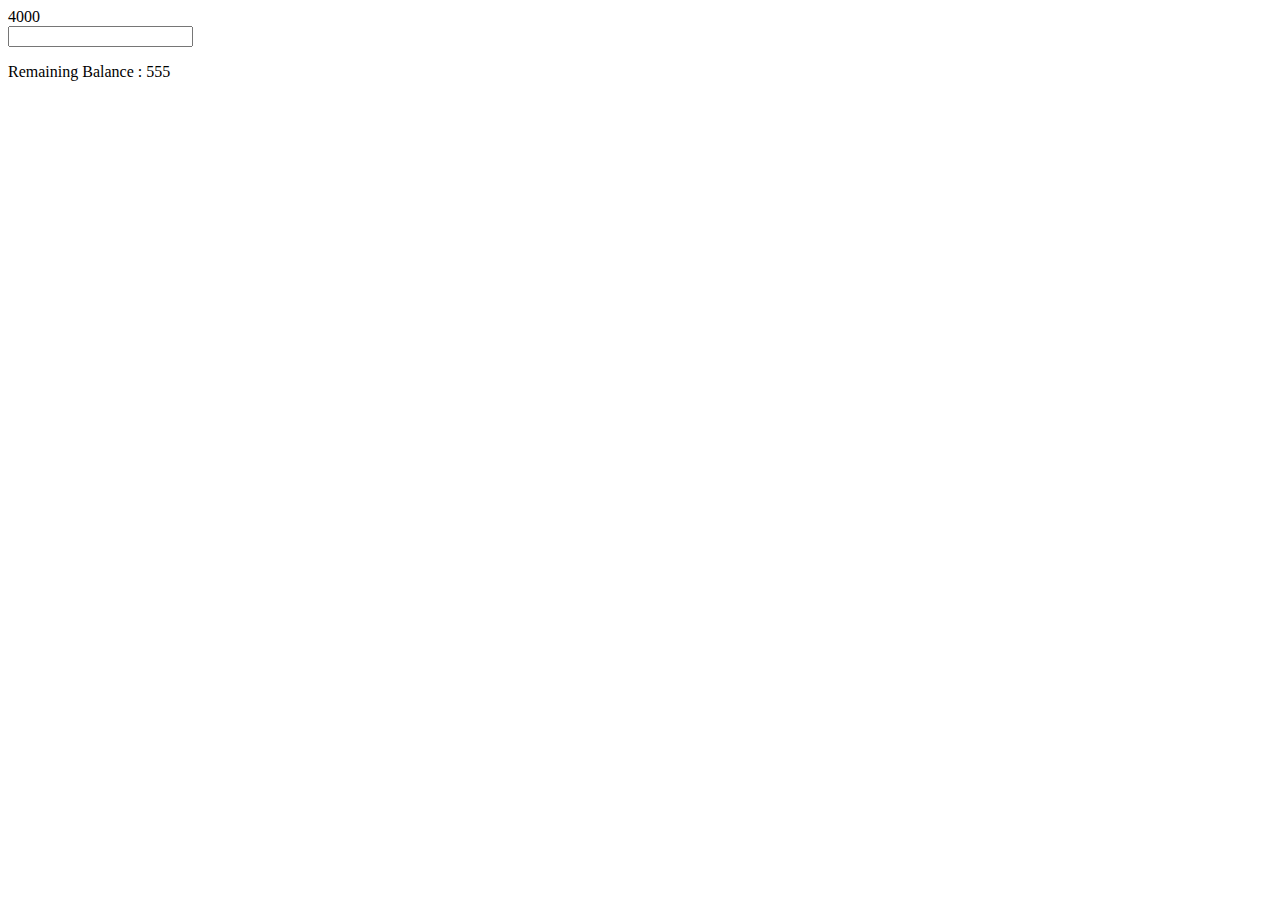
<file: try/index.html>
<html lang="en">
<head>
    <meta charset="UTF-8">
    <meta name="viewport" content="width=device-width, initial-scale=1.0">
    <title>Withdrawal</title>
</head>
<body>
    <div id="currentBal">4000</div>
    <div class="withdrawalBox">
        <input type="text" name="withdrawal" id="withdrawalAmount">
        <p class="remBal">Remaining Balance : <span id="remBalance">555</span></p>
    </div>
</body>
<script>
    let currentBal = document.getElementById("currentBal").innerText

    let withdrawalAmount = document.getElementById("withdrawalAmount")

    let remainingBal = document.getElementById("remBalance")

    withdrawalAmount.oninput = changeInner

    function changeInner() {
        withdrawalAmount.innerHTML 
    }



</script>
</html>
</file>
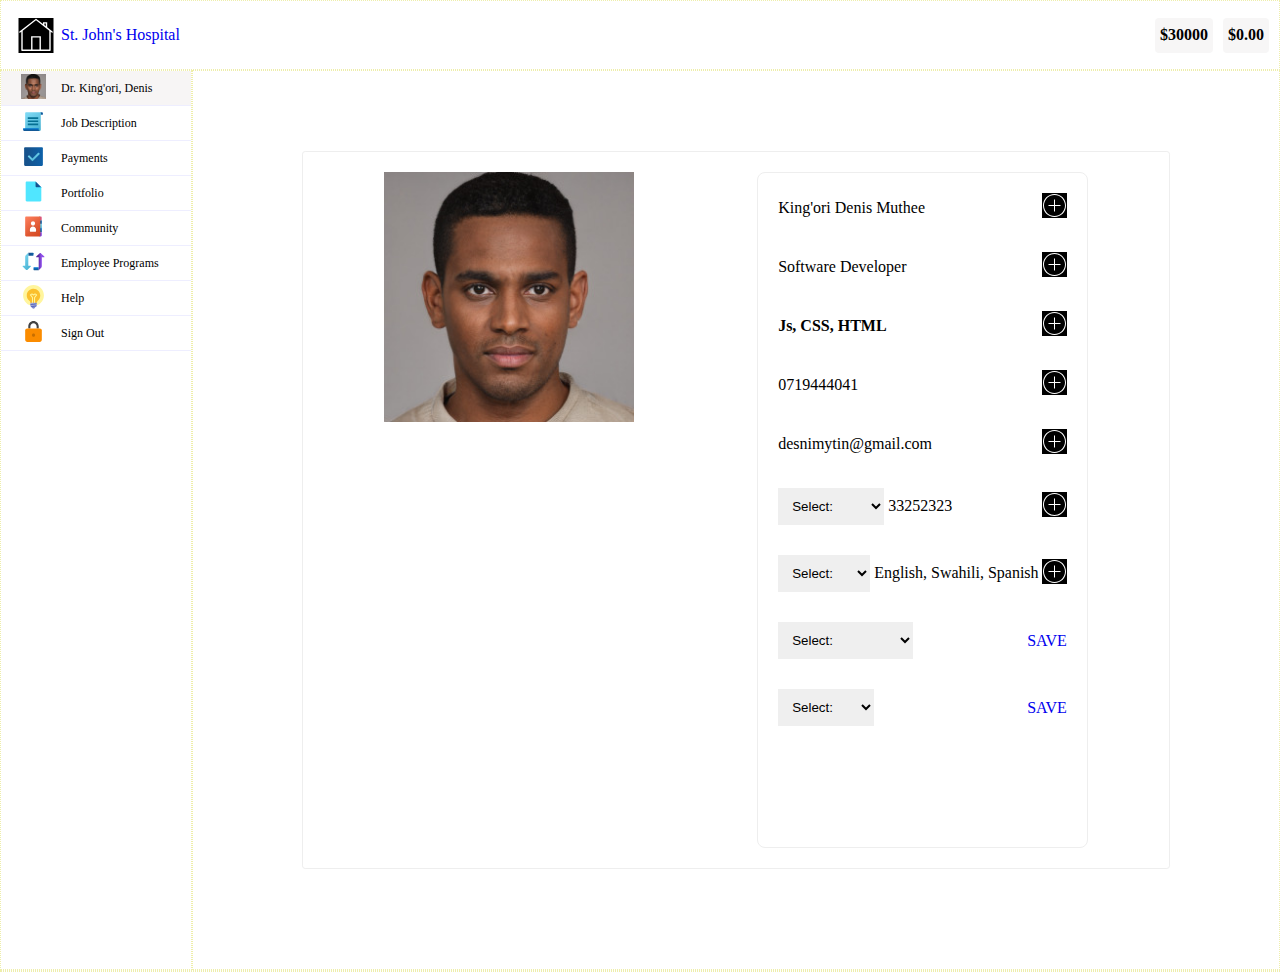
<file: chat.html>
<!-- ====User  Akkadian home Page====-->
<!DOCTYPE html>
<html lang="en">
    <head>
        <title>Akkadian: Home</title>
        <meta charset="UTF-8">
        <meta name="viewport" content="width=device-width, initial-scale=1.0">
        <meta property="og:title" content="Akkadian Log in">
        <meta property="og:image" content="https://www.akkadian.com/ke/docs/root/images">
        <meta property="og:url" content="https://www.akkadian.com">
        <meta name="keywords" content="Payment, Loans, Employee data, employment system, manage employee">
        <meta name="description" content="Akkadian employee monitoring and payment system">
        <link rel="stylesheet" href="./dashboard.css">
        <link rel="icon" href="./akkadian.svg" type="img/svg-xml">
        <style>
            
        </style>
     </head>
     <body>
         <main class="wrapper">
             <header class="dashboard">

                <!--  This div houses the home icon and site name-->
                <div class="home_box">
                <?xml version="1.0" encoding="utf-8"?>
                <svg width="50px" height="35px" viewBox="0 0 50 50" version="1.1" xmlns:xlink="http://www.w3.org/1999/xlink" xmlns="http://www.w3.org/2000/svg">
                  <defs>
                    <path d="M0 0L50 0L50 50L0 50L0 0Z" id="path_1" />
                    <clipPath id="mask_1">
                      <use xlink:href="#path_1" />
                    </clipPath>
                  </defs>
                  <g id="Home-icon">
                    <path d="M0 0L50 0L50 50L0 50L0 0Z" id="Background" fill="" fill-rule="evenodd" stroke="none" />
                    <g clip-path="url(#mask_1)">
                      <path d="M24.9629 1.05469C24.753 1.06193 24.5508 1.13505 24.3848 1.26367L1.38477 19.2109C0.94898 19.5507 0.871154 20.1794 1.21094 20.6152C1.55072 21.051 2.17944 21.1288 2.61523 20.7891L4 19.709L4 46C4.00027 46.5527 4.44813 47.0002 5.00039 47L18.832 47C18.94 47.0178 19.0502 47.0178 19.1582 47L30.832 47C30.94 47.0178 31.0502 47.0178 31.1582 47L45 47C45.5523 46.9999 45.9999 46.5523 46 46L46 19.709L47.3848 20.7891C47.8206 21.1288 48.4493 21.051 48.7891 20.6152C49.1288 20.1795 49.051 19.5507 48.6152 19.2109L41 13.2695L41 6L35 6L35 8.58594L25.6152 1.26367C25.4292 1.11939 25.1982 1.04539 24.9629 1.05469L24.9629 1.05469ZM25 3.32227L44 18.1484L44 45L32 45L32 26L18 26L18 45L6 45L6 18.1484L25 3.32227L25 3.32227ZM37 8L39 8L39 11.709L37 10.1465L37 8L37 8ZM20 28L30 28L30 45L20 45L20 28L20 28Z" id="Shape" fill="#FFFFFF" fill-rule="evenodd" stroke="none" />
                    </g>
                  </g>
                </svg>
                 <a href="./dashboard.html" style="text-decoration: none;" class="home_title">St. John's Hospital</a>
                 </div>

<!-- This div houses the avatar for dashboard, username, balance-->
                 <div class="prof_det">

<!--box for avatar and user name for dashboard -- === removed and relflected in the buttons under resquest box on the right end-->
                    <!--
                      <div class="dash_user">
                        <?xml version="1.0" encoding="utf-8"?>
<svg width="35px" height="35px" viewBox="0 0 50 50" version="1.1" xmlns:xlink="http://www.w3.org/1999/xlink" xmlns="http://www.w3.org/2000/svg">
  <defs>
    <image width="512" height="512" xlink:href="[data-uri]" id="img_1" />
    <pattern patternUnits="objectBoundingBox" y="-0%" height="100%" width="100%" id="pattern_1">
      <use xlink:href="#img_1" transform="scale(0.09765625,0.09765625)" />
    </pattern>
  </defs>
  <path d="M24.999 0L25.001 0Q25.6147 0 26.2276 0.0301124Q26.8406 0.0602248 27.4513 0.120377Q28.0621 0.180529 28.6691 0.270576Q29.2762 0.360623 29.8781 0.480349Q30.48 0.600074 31.0753 0.749188Q31.6706 0.898303 32.2578 1.07645Q32.8451 1.25459 33.4229 1.46134Q34.0007 1.66809 34.5677 1.90293Q35.1347 2.13778 35.6894 2.40017Q36.2442 2.66256 36.7855 2.95185Q37.3267 3.24114 37.8531 3.55664Q38.3794 3.87214 38.8897 4.21309Q39.4 4.55404 39.8929 4.91961Q40.3858 5.28519 40.8602 5.67451Q41.3346 6.06383 41.7893 6.47596Q42.244 6.88809 42.678 7.32203Q43.1119 7.75598 43.524 8.21069Q43.9362 8.66541 44.3255 9.1398Q44.7148 9.61419 45.0804 10.1071Q45.446 10.6 45.7869 11.1103Q46.1279 11.6206 46.4434 12.1469Q46.7589 12.6733 47.0481 13.2145Q47.3374 13.7558 47.5998 14.3105Q47.8622 14.8653 48.0971 15.4323Q48.3319 15.9993 48.5387 16.5771Q48.7454 17.1549 48.9235 17.7422Q49.1017 18.3294 49.2508 18.9247Q49.3999 19.52 49.5196 20.1219Q49.6394 20.7238 49.7294 21.3309Q49.8195 21.9379 49.8796 22.5487Q49.9398 23.1594 49.9699 23.7724Q50 24.3853 50 24.999L50 25.001Q50 25.6147 49.9699 26.2276Q49.9398 26.8406 49.8796 27.4513Q49.8195 28.0621 49.7294 28.6691Q49.6394 29.2762 49.5196 29.8781Q49.3999 30.48 49.2508 31.0753Q49.1017 31.6706 48.9235 32.2578Q48.7454 32.8451 48.5387 33.4229Q48.3319 34.0007 48.0971 34.5677Q47.8622 35.1347 47.5998 35.6894Q47.3374 36.2442 47.0481 36.7855Q46.7589 37.3267 46.4434 37.8531Q46.1279 38.3794 45.7869 38.8897Q45.446 39.4 45.0804 39.8929Q44.7148 40.3858 44.3255 40.8602Q43.9362 41.3346 43.524 41.7893Q43.1119 42.244 42.678 42.678Q42.244 43.1119 41.7893 43.524Q41.3346 43.9362 40.8602 44.3255Q40.3858 44.7148 39.8929 45.0804Q39.4 45.446 38.8897 45.7869Q38.3794 46.1279 37.8531 46.4434Q37.3267 46.7589 36.7855 47.0481Q36.2442 47.3374 35.6894 47.5998Q35.1347 47.8622 34.5677 48.0971Q34.0007 48.3319 33.4229 48.5387Q32.8451 48.7454 32.2578 48.9235Q31.6706 49.1017 31.0753 49.2508Q30.48 49.3999 29.8781 49.5196Q29.2762 49.6394 28.6691 49.7294Q28.0621 49.8195 27.4513 49.8796Q26.8406 49.9398 26.2276 49.9699Q25.6147 50 25.001 50L24.999 50Q24.3853 50 23.7724 49.9699Q23.1594 49.9398 22.5487 49.8796Q21.9379 49.8195 21.3309 49.7294Q20.7238 49.6394 20.1219 49.5196Q19.52 49.3999 18.9247 49.2508Q18.3294 49.1017 17.7422 48.9235Q17.1549 48.7454 16.5771 48.5387Q15.9993 48.3319 15.4323 48.0971Q14.8653 47.8622 14.3105 47.5998Q13.7558 47.3374 13.2145 47.0481Q12.6733 46.7589 12.1469 46.4434Q11.6206 46.1279 11.1103 45.7869Q10.6 45.446 10.1071 45.0804Q9.61419 44.7148 9.1398 44.3255Q8.66541 43.9362 8.21069 43.524Q7.75598 43.1119 7.32203 42.678Q6.88809 42.244 6.47596 41.7893Q6.06383 41.3346 5.67451 40.8602Q5.28519 40.3858 4.91961 39.8929Q4.55404 39.4 4.21309 38.8897Q3.87214 38.3794 3.55664 37.8531Q3.24114 37.3267 2.95185 36.7855Q2.66256 36.2442 2.40017 35.6894Q2.13778 35.1347 1.90293 34.5677Q1.66809 34.0007 1.46134 33.4229Q1.25459 32.8451 1.07645 32.2578Q0.898303 31.6706 0.749188 31.0753Q0.600074 30.48 0.480349 29.8781Q0.360623 29.2762 0.270576 28.6691Q0.180529 28.0621 0.120377 27.4513Q0.0602248 26.8406 0.0301124 26.2276Q0 25.6147 0 25.001L0 24.999Q0 24.3853 0.0301124 23.7724Q0.0602248 23.1594 0.120377 22.5487Q0.180529 21.9379 0.270576 21.3309Q0.360623 20.7238 0.480349 20.1219Q0.600074 19.52 0.749188 18.9247Q0.898303 18.3294 1.07645 17.7422Q1.25459 17.1549 1.46134 16.5771Q1.66809 15.9993 1.90293 15.4323Q2.13778 14.8653 2.40017 14.3105Q2.66256 13.7558 2.95185 13.2145Q3.24114 12.6733 3.55664 12.1469Q3.87214 11.6206 4.21309 11.1103Q4.55404 10.6 4.91961 10.1071Q5.28519 9.61419 5.67451 9.1398Q6.06383 8.66541 6.47596 8.21069Q6.88809 7.75598 7.32203 7.32203Q7.75598 6.88809 8.21069 6.47596Q8.66541 6.06383 9.1398 5.67451Q9.61419 5.28519 10.1071 4.91961Q10.6 4.55404 11.1103 4.21309Q11.6206 3.87214 12.1469 3.55664Q12.6733 3.24114 13.2145 2.95185Q13.7558 2.66256 14.3105 2.40017Q14.8653 2.13778 15.4323 1.90293Q15.9993 1.66809 16.5771 1.46134Q17.1549 1.25459 17.7422 1.07645Q18.3294 0.898303 18.9247 0.749188Q19.52 0.600074 20.1219 0.480349Q20.7238 0.360623 21.3309 0.270576Q21.9379 0.180529 22.5487 0.120377Q23.1594 0.0602248 23.7724 0.0301124Q24.3853 0 24.999 0Z" id="Avatar" fill="url(#pattern_1)" fill-rule="evenodd" stroke="none" />
</svg>
                     <a href="" class="name">King'ori, Denis</a>
                    </div>
                  -->

                    <!--Balance for user -- ==== shown in the buttons-->
                    <!--
                     <a href="" class="balance">Balance: <span id="amount">&dollar;30000</span></a>
                    -->
                 </div>

                 <!-- Container for two buttons: a request payment and loan/advance request buttons-->
                 <div class="request_btns">
                     <!--we should have buttons if we have javascript - but let us use anchor tags so that we can link to target pages-->

                     <a href="pay.html" id="pay_req"><abbrev title="Current Balance">&dollar;30000</abbrev></a>
                     <a href="pay.html" id="loan_advance"><abbrev title="Loan/Advance">&dollar;0.00</abbrev></a>
                 </div>
             </header>

            
            
             <!-- This is the side bar that houses options - or user navigation system -->
            
             <div class="options_sider">

                <!-- In the following containers we have an icon and label that link to a respective page-->
                 <p class="padder navbar default" onclick="openSec(event, 'profile')" id="opendefault">
                     <span class="icon" id="profile_settings_icon">
                        <!--<?xml version="1.0" encoding="utf-8"?>
                        <svg width="25px" height="25px" viewBox="0 0 50 50" version="1.1" xmlns:xlink="http://www.w3.org/1999/xlink" xmlns="http://www.w3.org/2000/svg">
                          <defs>
                            <path d="M0 0L50 0L50 50L0 50L0 0Z" id="path_1" />
                            <clipPath id="mask_1">
                              <use xlink:href="#path_1" />
                            </clipPath>
                          </defs>
                          <g id="Contacts-icon">
                            <path d="M0 0L50 0L50 50L0 50L0 0Z" id="Background" fill="" fill-rule="evenodd" stroke="none" />
                            <g clip-path="url(#mask_1)">
                              <path d="M24.875 3.3125C20.1836 3.41797 17.2148 5.31641 15.9375 8.25C14.7227 11.043 14.9766 14.5625 15.8437 18.2188C15.3789 18.7656 14.9961 19.5352 15.0938 20.6875L15.0938 20.75C15.2617 21.9688 15.6289 22.8281 16.0938 23.4375C16.3164 23.7266 16.6328 23.7422 16.9063 23.9063C17.1484 25.2695 17.6914 26.5703 18.3125 27.5938C18.3438 27.7422 18.4063 27.8789 18.5 28C18.5 28 18.6016 28.1289 18.625 28.1563C18.9375 28.625 19.0938 29.2773 19.0938 30C19.0938 30.7695 19.082 31.4844 19 32.2813C18.6992 33.0391 17.9492 33.6445 16.75 34.25C15.4961 34.8828 13.8555 35.4648 12.1875 36.1875C10.5195 36.9102 8.82813 37.7773 7.46875 39.1563C6.10938 40.5352 5.13672 42.4453 5 44.9375L4.9375 46L45.0625 46L45 44.9375C44.8633 42.4453 43.9141 40.5391 42.5625 39.1563C41.2109 37.7734 39.5117 36.9102 37.8438 36.1875C36.1758 35.4648 34.5234 34.8867 33.25 34.25C32.0156 33.6328 31.2422 33.0039 30.9062 32.2188C30.8281 31.2734 30.8125 30.5273 30.8125 29.6875C30.8125 29.1523 30.9961 28.668 31.3125 28.1875C31.3203 28.1758 31.3359 28.168 31.3437 28.1563C31.3477 28.1484 31.4063 28.0938 31.4063 28.0938C31.5312 27.9648 31.6172 27.8008 31.6563 27.625C32.2617 26.5859 32.7656 25.2656 33 23.9375C33.3125 23.7734 33.6641 23.7539 33.9063 23.4375C34.3867 22.8086 34.668 21.9141 34.7813 20.6875C34.8711 19.6289 34.5664 18.8594 34.0938 18.2813C34.6133 16.6797 35.2305 14.1172 35.0313 11.5C34.9219 10.0625 34.543 8.62891 33.6875 7.4375C32.9141 6.35938 31.6641 5.62109 30.0938 5.28125C29.0352 3.86719 27.1133 3.3125 24.9063 3.3125L24.875 3.3125ZM24.9063 5.3125C24.918 5.3125 24.9258 5.3125 24.9375 5.3125C26.9336 5.32031 28.2109 5.88281 28.625 6.59375L28.875 7.03125L29.375 7.09375C30.75 7.28516 31.5039 7.81641 32.0625 8.59375C32.6211 9.37109 32.9414 10.457 33.0313 11.6563C33.2148 14.0586 32.5195 16.875 32.0625 18.1563L31.75 19L32.5313 19.4063C32.5234 19.4336 32.8516 19.7656 32.8125 20.5C32.8125 20.5156 32.8125 20.5156 32.8125 20.5313C32.7188 21.4727 32.4766 22.0039 32.3125 22.2188C32.1445 22.4375 32.0586 22.4063 32.0938 22.4063L31.2188 22.4063L31.0938 23.2813C30.9219 24.5781 30.2617 26.2109 29.6875 27.0313L29.6563 27.0313C29.5977 27.1172 29.5547 27.2188 29.5 27.3125C29.2383 27.6172 28.8438 28.0195 28.2813 28.5C27.3477 29.2969 26.1094 30 25 30C23.8984 30 22.6484 29.2617 21.6875 28.4375C20.8555 27.7227 20.3594 27.1094 20.2188 26.9375C20.2148 26.9297 20.2227 26.9141 20.2188 26.9063C19.6289 26.0547 18.9531 24.5625 18.7813 23.2813L18.6875 22.4063L17.875 22.4063C17.8398 22.3906 17.7461 22.3398 17.6563 22.2188C17.4805 21.9883 17.2305 21.4492 17.0938 20.5313C17.0938 20.5117 17.0938 20.5195 17.0938 20.5C17.0898 20.4844 17.0977 20.4844 17.0938 20.4688C17.0781 19.7109 17.5469 19.2891 17.4688 19.3438L18.0313 18.9375L17.875 18.25C16.9531 14.6055 16.8086 11.3047 17.7813 9.0625C18.7539 6.82813 20.7227 5.41406 24.9063 5.3125L24.9063 5.3125ZM21.0938 30.5313C22.1484 31.3086 23.4688 32 25 32C26.5 32 27.7852 31.3438 28.8125 30.5938C28.8164 31.2031 28.8359 31.8281 28.9063 32.5938L28.9063 32.7188L28.9688 32.8438C29.1445 33.3047 29.3945 33.6953 29.6875 34.0625C29.6758 34.1016 29.6641 34.1445 29.6563 34.1875C29.6563 34.1875 29.418 34.8438 28.7188 35.5625C28.0195 36.2813 26.9336 37 25 37C23.0742 37 21.9492 36.25 21.2188 35.5C20.4883 34.75 20.25 34.0625 20.25 34.0625C20.5391 33.6875 20.7773 33.2852 20.9375 32.8125L21 32.625C21.0859 31.8672 21.0938 31.1836 21.0938 30.5313L21.0938 30.5313ZM31.25 35.4375C31.6016 35.6641 31.9648 35.875 32.3438 36.0625C33.8047 36.7891 35.4609 37.3516 37.0313 38.0313C38.6016 38.7109 40.0664 39.4805 41.125 40.5625C41.9688 41.4258 42.4766 42.5742 42.75 44L7.25 44C7.52344 42.5742 8.02734 41.4258 8.875 40.5625C9.9375 39.4805 11.4297 38.7109 13 38.0313C14.5703 37.3516 16.2109 36.793 17.6563 36.0625C18.0156 35.8789 18.3828 35.6875 18.7188 35.4688C18.9414 35.8711 19.2852 36.3945 19.7813 36.9063C20.8008 37.957 22.5273 39 25 39C27.4648 39 29.1563 37.9688 30.1562 36.9375C30.7031 36.375 31.0352 35.8516 31.25 35.4375L31.25 35.4375Z" id="Shape" fill="#FFFFFF" fill-rule="evenodd" stroke="none" />
                            </g>
                          </g>
                        </svg>-->
                        <img src="./images/upwork_up.jpg" width="25" alt="User" class="user_image">

                      </span>
                     <span class="label" id="profSetLabel">Dr. King'ori, Denis</span>
                    </p>


                 <p class="padder navbar" onclick="openSec(event, 'jobs')">
                    <span class="icon" id="jobData">
                       <?xml version="1.0" encoding="utf-8"?>
                       <svg width="25px" height="25px" viewBox="0 0 48 48" version="1.1" xmlns:xlink="http://www.w3.org/1999/xlink" xmlns="http://www.w3.org/2000/svg">
                         <defs>
                           <linearGradient x1="0.98899984" y1="0.5" x2="0.19019985" y2="0.5" id="gradient_1">
                             <stop offset="0%" stop-color="#0D61A9" />
                             <stop offset="100%" stop-color="#16528C" />
                           </linearGradient>
                           <linearGradient x1="0.1875625" y1="0.022027776" x2="0.85740626" y2="1.003889" id="gradient_2">
                             <stop offset="0%" stop-color="#7DD8F3" />
                             <stop offset="100%" stop-color="#45B0D0" />
                           </linearGradient>
                           <linearGradient x1="0.5" y1="0.05679989" x2="0.5" y2="1.0019994" id="gradient_3">
                             <stop offset="0%" stop-color="#0176D0" />
                             <stop offset="100%" stop-color="#16538C" />
                           </linearGradient>
                           <path d="M0 0L48 0L48 48L0 48L0 0Z" id="path_1" />
                           <clipPath id="mask_1">
                             <use xlink:href="#path_1" />
                           </clipPath>
                         </defs>
                         <g id="Scroll-icon">
                           <path d="M0 0L48 0L48 48L0 48L0 0Z" id="Background" fill="none" fill-rule="evenodd" stroke="none" />
                           <g clip-path="url(#mask_1)">
                             <path d="M37 11L42 11L42 8C42 6.895 41.105 6 40 6L37 6L37 11L37 11Z" id="Shape" fill="url(#gradient_1)" stroke="none" />
                             <path d="M36 42L10 42C8.895 42 8 41.105 8 40L8 8C8 6.895 8.895 6 10 6L40 6C38.895 6 38 6.895 38 8L38 40C38 41.105 37.105 42 36 42L36 42Z" id="Shape" fill="url(#gradient_2)" stroke="none" />
                             <path d="M34 40L34 37L4 37L4 40C4 41.105 4.895 42 6 42L36 42C34.895 42 34 41.105 34 40L34 40Z" id="Shape" fill="url(#gradient_3)" stroke="none" />
                             <path d="M32.5 19L13.5 19C13.224 19 13 18.776 13 18.5L13 16.5C13 16.224 13.224 16 13.5 16L32.5 16C32.776 16 33 16.224 33 16.5L33 18.5C33 18.776 32.776 19 32.5 19L32.5 19Z" id="Shape" fill="#057093" stroke="none" />
                             <path d="M32.5 25L13.5 25C13.224 25 13 24.776 13 24.5L13 22.5C13 22.224 13.224 22 13.5 22L32.5 22C32.776 22 33 22.224 33 22.5L33 24.5C33 24.776 32.776 25 32.5 25L32.5 25Z" id="Shape" fill="#057093" stroke="none" />
                             <path d="M32.5 31L13.5 31C13.224 31 13 30.776 13 30.5L13 28.5C13 28.224 13.224 28 13.5 28L32.5 28C32.776 28 33 28.224 33 28.5L33 30.5C33 30.776 32.776 31 32.5 31L32.5 31Z" id="Shape" fill="#057093" stroke="none" />
                           </g>
                         </g>
                       </svg>
                      </span>
                    <span class="label" id="JobDataLabel">Job Description</span>
                    </p>
   
   
                <p class="padder navbar" onclick="openSec(event, 'payments')">
                   <span class="icon" id="pyme">
                       <?xml version="1.0" encoding="utf-8"?>
   <svg width="25px" height="25px" viewBox="0 0 48 48" version="1.1" xmlns:xlink="http://www.w3.org/1999/xlink" xmlns="http://www.w3.org/2000/svg">
     <defs>
       <linearGradient x1="0.5" y1="0.003361106" x2="0.5" y2="1.0010834" id="gradient_1">
         <stop offset="0%" stop-color="#9DFFCE" />
         <stop offset="100%" stop-color="#50D18D" />
       </linearGradient>
       <linearGradient x1="1.090765E-05" y1="0.5" x2="0.999989" y2="0.5" id="gradient_2">
         <stop offset="82.4%" stop-color="#135D36" />
         <stop offset="93.09999%" stop-color="#125933" />
         <stop offset="100%" stop-color="#11522F" />
       </linearGradient>
       <path d="M0 0L48 0L48 48L0 48L0 0Z" id="path_1" />
       <clipPath id="mask_1">
         <use xlink:href="#path_1" />
       </clipPath>
     </defs>
     <g id="Tick-Box-icon">
       <path d="M0 0L48 0L48 48L0 48L0 0Z" id="Background" fill="none" fill-rule="evenodd" stroke="none" />
       <g clip-path="url(#mask_1)">
         <path d="M40 42L8 42C6.9 42 6 41.1 6 40L6 8C6 6.9 6.9 6 8 6L40 6C41.1 6 42 6.9 42 8L42 40C42 41.1 41.1 42 40 42L40 42Z" id="Shape" fill="url(#gradient_1)" stroke="none" />
         <path d="M21.293 32.707L13.293 24.707C12.902 24.316 12.902 23.683 13.293 23.293L14.707 21.879C15.098 21.488 15.731 21.488 16.121 21.879L22 27.758L32.879 16.879C33.27 16.488 33.903 16.488 34.293 16.879L35.707 18.293C36.098 18.684 36.098 19.317 35.707 19.707L22.707 32.707C22.317 33.098 21.683 33.098 21.293 32.707L21.293 32.707Z" id="Shape" fill="url(#gradient_2)" stroke="none" />
       </g>
     </g>
   </svg>
  </span>
                   <span href="payments.html" class="label" id="paymentsLabel">Payments</span>
                   </p>
   
               <p class="padder navbar" onclick="openSec(event, 'portfolio')">
                   <span href="portfolio.html" class="icon" id="portFolio">
                       <?xml version="1.0" encoding="utf-8"?>
   <svg width="25px" height="25px" viewBox="0 0 48 48" version="1.1" xmlns:xlink="http://www.w3.org/1999/xlink" xmlns="http://www.w3.org/2000/svg">
     <defs>
       <linearGradient x1="0.048090935" y1="0.952" x2="0.5090909" y2="0.49090907" id="gradient_1">
         <stop offset="0%" stop-color="#3079D6" />
         <stop offset="100%" stop-color="#297CD2" />
       </linearGradient>
       <path d="M0 0L48 0L48 48L0 48L0 0Z" id="path_1" />
       <clipPath id="mask_1">
         <use xlink:href="#path_1" />
       </clipPath>
     </defs>
     <g id="File-icon">
       <path d="M0 0L48 0L48 48L0 48L0 0Z" id="Background" fill="none" fill-rule="evenodd" stroke="none" />
       <g clip-path="url(#mask_1)">
         <path d="M39 16L39 41C39 42.105 38.105 43 37 43L11 43C9.895 43 9 42.105 9 41L9 7C9 5.895 9.895 5 11 5L28 5L39 16L39 16Z" id="Shape" fill="#50E6FF" stroke="none" />
         <path d="M28 5L28 14C28 15.105 28.895 16 30 16L39 16L28 5L28 5Z" id="Shape" fill="url(#gradient_1)" stroke="none" />
       </g>
     </g>
   </svg>
  </span>
                   <span href="portfolio.html" class="label" id="portFolioLabel">Portfolio</span>
                   </p>
   
               <p class="padder navbar" onclick="openSec(event, 'community')">
                   <span class="icon" id="comnty">
                       <?xml version="1.0" encoding="utf-8"?>
   <svg width="25px" height="25px" viewBox="0 0 48 48" version="1.1" xmlns:xlink="http://www.w3.org/1999/xlink" xmlns="http://www.w3.org/2000/svg">
     <defs>
       <linearGradient x1="0.002600175" y1="0.49999905" x2="0.9482007" y2="0.49999905" id="gradient_1">
         <stop offset="30.000002%" stop-color="#9C6500" />
         <stop offset="65.100006%" stop-color="#F2D33A" />
       </linearGradient>
       <linearGradient x1="0.0026001097" y1="0.49999952" x2="0.94820064" y2="0.49999952" id="gradient_2">
         <stop offset="30.000002%" stop-color="#1A7317" />
         <stop offset="65%" stop-color="#6DD669" />
       </linearGradient>
       <linearGradient x1="0.0026000396" y1="0.49999952" x2="0.9482005" y2="0.49999952" id="gradient_3">
         <stop offset="30.000002%" stop-color="#0670AD" />
         <stop offset="65%" stop-color="#08B7E8" />
       </linearGradient>
       <linearGradient x1="0.0025999697" y1="0.49999952" x2="0.94400144" y2="0.49999952" id="gradient_4">
         <stop offset="30.1%" stop-color="#5829A1" />
         <stop offset="65%" stop-color="#8F4FE8" />
       </linearGradient>
       <linearGradient x1="0.0026002363" y1="0.49999905" x2="0.94820076" y2="0.5" id="gradient_5">
         <stop offset="30.199999%" stop-color="#A63F62" />
         <stop offset="65%" stop-color="#E86B97" />
       </linearGradient>
       <linearGradient x1="0.1769655" y1="-0.010947369" x2="0.8056896" y2="0.98352635" id="gradient_6">
         <stop offset="0%" stop-color="#FC7D5B" />
         <stop offset="9.099999%" stop-color="#F87855" />
         <stop offset="68.3%" stop-color="#DF5731" />
         <stop offset="100%" stop-color="#D64B24" />
       </linearGradient>
       <radialGradient gradientUnits="objectBoundingBox" cx="49.99999%" cy="50%" fx="49.99999%" fy="50%" r="50%" gradientTransform="translate(0.49999988,0.5),translate(-0.49999988,-0.5)" id="gradient_7">
         <stop offset="48.6%" stop-color="#000000" />
         <stop offset="100%" stop-color="#000000" stop-opacity="0" />
       </radialGradient>
       <path d="M0 0L48 0L48 48L0 48L0 0Z" id="path_1" />
       <clipPath id="mask_1">
         <use xlink:href="#path_1" />
       </clipPath>
     </defs>
     <g id="Contacts-icon-2">
       <path d="M0 0L48 0L48 48L0 48L0 0Z" id="Background" fill="none" fill-rule="evenodd" stroke="none" />
       <g clip-path="url(#mask_1)">
         <path d="M35 12L40 12L40 19L35 19L35 12Z" id="Rectangle" fill="url(#gradient_1)" fill-rule="evenodd" stroke="none" />
         <path d="M35 19L40 19L40 27L35 27L35 19Z" id="Rectangle" fill="url(#gradient_2)" fill-rule="evenodd" stroke="none" />
         <path d="M35 27L40 27L40 35L35 35L35 27Z" id="Rectangle" fill="url(#gradient_3)" fill-rule="evenodd" stroke="none" />
         <path d="M40 41L40 35L35 35L35 43L38 43C39.105 43 40 42.105 40 41L40 41Z" id="Shape" fill="url(#gradient_4)" stroke="none" />
         <path d="M40 7C40 5.895 39.105 5 38 5L35 5L35 12L40 12L40 7L40 7Z" id="Shape" fill="url(#gradient_5)" stroke="none" />
         <path d="M37 7C37 5.895 36.105 5 35 5L10 5C8.895 5 8 5.895 8 7L8 41C8 42.105 8.895 43 10 43L35 43C36.105 43 37 42.105 37 41L37 7L37 7Z" id="Shape" fill="url(#gradient_6)" stroke="none" />
         <path d="M18 18C18 15.2386 20.2386 13 23 13C25.7614 13 28 15.2386 28 18C28 20.7614 25.7614 23 23 23C20.2386 23 18 20.7614 18 18Z" id="Circle" fill="url(#gradient_7)" fill-opacity="0.15" fill-rule="evenodd" stroke="none" />
         <path d="M16 31L16 33.114C16 34.155 16.845 35 17.886 35L28.113 35C29.155 35 30 34.155 30 33.114L30 31C30 26 26.866 23 23 23C19.134 23 16 26 16 31L16 31Z" id="Shape" fill="#000000" fill-opacity="0.05" stroke="none" />
         <path d="M16.5 30.626L16.5 33.057C16.5 33.854 17.146 34.5 17.943 34.5L28.057 34.5C28.854 34.5 29.5 33.854 29.5 33.057L29.5 30.5C29.5 26.312 26.54 23.45 22.908 23.501C19.333 23.551 16.5 26.483 16.5 30.626L16.5 30.626Z" id="Shape" fill="#000000" fill-opacity="0.07" stroke="none" />
         <path d="M19 18C19 15.7909 20.7909 14 23 14C25.2091 14 27 15.7909 27 18C27 20.2091 25.2091 22 23 22C20.7909 22 19 20.2091 19 18Z" id="Circle" fill="#FFFFFF" fill-rule="evenodd" stroke="none" />
         <path d="M29 30C29 26.625 26.213 23.901 22.815 24.003C19.532 24.101 17 26.966 17 30.252L17 33C17 33.552 17.448 34 18 34L28 34C28.552 34 29 33.552 29 33L29 30L29 30Z" id="Shape" fill="#FFFFFF" stroke="none" />
       </g>
     </g>
   </svg>
  </span>
                   <span class="label" id="communityLabel">Community</span>
                </p>
   
               <p class="padder navbar" onclick="openSec(event, 'employees')">
                   <span class="icon" id="empProg">
                       <?xml version="1.0" encoding="utf-8"?>
   <svg width="25px" height="25px" viewBox="0 0 48 48" version="1.1" xmlns:xlink="http://www.w3.org/1999/xlink" xmlns="http://www.w3.org/2000/svg">
     <defs>
       <linearGradient x1="1" y1="0.4999998" x2="0" y2="0.49999964" id="gradient_1">
         <stop offset="26.6%" stop-color="#199AE0" />
         <stop offset="58.2%" stop-color="#1898DE" />
         <stop offset="74.5%" stop-color="#1590D6" />
         <stop offset="87.3%" stop-color="#1083C9" />
         <stop offset="98.2%" stop-color="#0870B7" />
         <stop offset="100%" stop-color="#076CB3" />
       </linearGradient>
       <linearGradient x1="0.05771348" y1="0.035770223" x2="0.8750498" y2="1.0402005" id="gradient_2">
         <stop offset="0%" stop-color="#32BDEF" />
         <stop offset="100%" stop-color="#1EA2E4" />
       </linearGradient>
       <linearGradient x1="0" y1="0.5" x2="1" y2="0.5" id="gradient_3">
         <stop offset="26.6%" stop-color="#199AE0" />
         <stop offset="58.2%" stop-color="#1898DE" />
         <stop offset="74.5%" stop-color="#1590D6" />
         <stop offset="87.3%" stop-color="#1083C9" />
         <stop offset="98.2%" stop-color="#0870B7" />
         <stop offset="100%" stop-color="#076CB3" />
       </linearGradient>
       <linearGradient x1="0.20706213" y1="0.0054445863" x2="0.9375354" y2="0.99328756" id="gradient_4">
         <stop offset="0%" stop-color="#32BDEF" />
         <stop offset="100%" stop-color="#1EA2E4" />
       </linearGradient>
       <path d="M0 0L48 0L48 48L0 48L0 0Z" id="path_1" />
       <clipPath id="mask_1">
         <use xlink:href="#path_1" />
       </clipPath>
     </defs>
     <g id="Refresh-icon">
       <path d="M0 0L48 0L48 48L0 48L0 0Z" id="Background" fill="none" fill-rule="evenodd" stroke="none" />
       <g clip-path="url(#mask_1)">
         <path d="M14 13L23 13C23.552 13 24 12.552 24 12L24 8C24 7.448 23.552 7 23 7L14 7L14 13L14 13Z" id="Shape" fill="url(#gradient_1)" stroke="none" />
         <path d="M18.19 32L14 32L14 7L9.172 11.828C8.421 12.579 8 13.596 8 14.657L8 32L3.81 32C3.09 32 2.73 32.87 3.239 33.379L9.94 40.08C10.526 40.666 11.476 40.666 12.061 40.08L18.762 33.379C19.271 32.87 18.91 32 18.19 32L18.19 32Z" id="Shape" fill="url(#gradient_2)" stroke="none" />
         <path d="M34 35L25 35C24.448 35 24 35.448 24 36L24 40C24 40.552 24.448 41 25 41L34 41L34 35L34 35Z" id="Shape" fill="url(#gradient_3)" stroke="none" />
         <path d="M29.81 16L34 16L34 41L38.828 36.172C39.578 35.422 40 34.404 40 33.344L40 16L44.19 16C44.91 16 45.27 15.13 44.761 14.621L38.061 7.92C37.475 7.334 36.525 7.334 35.94 7.92L29.239 14.621C28.729 15.13 29.09 16 29.81 16L29.81 16Z" id="Shape" fill="url(#gradient_4)" stroke="none" />
       </g>
     </g>
   </svg>
  </span>
                   <span class="label" id="empProgLabel">Employee Programs</span>
                   </p>
   
               <p class="padder navbar" onclick="openSec(event, 'help')">
                   <span class="icon" id="assistUser">
                       <?xml version="1.0" encoding="utf-8"?>
   <svg width="25px" height="25px" viewBox="0 0 48 48" version="1.1" xmlns:xlink="http://www.w3.org/1999/xlink" xmlns="http://www.w3.org/2000/svg">
     <defs>
       <path d="M0 0L48 0L48 48L0 48L0 0Z" id="path_1" />
       <clipPath id="mask_1">
         <use xlink:href="#path_1" />
       </clipPath>
     </defs>
     <g id="Idea-icon">
       <path d="M0 0L48 0L48 48L0 48L0 0Z" id="Background" fill="none" fill-rule="evenodd" stroke="none" />
       <g clip-path="url(#mask_1)">
         <path d="M24 2C12.9543 2 4.00003 10.9543 4 21.9999C3.99997 33.0456 12.9542 41.9999 23.9999 42C35.0456 42 43.9999 33.0458 43.9999 22.0001C44 10.9544 35.0458 2.00009 24.0001 2L24 2Z" id="Shape" fill="#FFF59D" stroke="none" />
         <path d="M37 22C37 14.3 30.4 8.2 22.5 9.1C16.5 9.8 11.7 14.6 11.1 20.6C10.6 25.2 12.5 29.3 15.7 31.9C17.1 33.1 18 34.8 18 36.7L18 37L30 37L30 36.9C30 35.1 30.8 33.3 32.2 32.1C35.1 29.7 37 26.1 37 22L37 22Z" id="Shape" fill="#FBC02D" stroke="none" />
         <path d="M30.6 20.2L27.6 18.2C27.3 18 26.8 18 26.5 18.2L24 19.8L21.6 18.2C21.3 18 20.8 18 20.5 18.2L17.5 20.2C17.3 20.4 17.1 20.6 17.1 20.9C17.1 21.2 17.1 21.5 17.3 21.7L21.1 26.4L21.1 37L23.1 37L23.1 26C23.1 25.8 23 25.6 22.9 25.4L19.6 21.3L21.1 20.3L23.5 21.9C23.8 22.1 24.3 22.1 24.6 21.9L27 20.3L28.5 21.3L25.2 25.4C25.1 25.6 25 25.8 25 26L25 37L27 37L27 26.4L30.8 21.7C31 21.5 31.1 21.2 31 20.9C30.9 20.6 30.8 20.3 30.6 20.2L30.6 20.2Z" id="Shape" fill="#FFF59D" stroke="none" />
         <path d="M24 41C22.3431 41 21 42.3431 21 44C21 45.6568 22.3431 47 24 47C25.6568 47 27 45.6569 27 44C27 42.3432 25.6569 41 24 41L24 41Z" id="Shape" fill="#5C6BC0" stroke="none" />
         <path d="M26 45L22 45C19.8 45 18 43.2 18 41L18 36L30 36L30 41C30 43.2 28.2 45 26 45L26 45Z" id="Shape" fill="#9FA8DA" stroke="none" />
         <path d="M30 41L18.4 42.6C18.7 43.3 19.3 44 20 44.4L29.4 43.1C29.8 42.5 30 41.8 30 41L30 41ZM18 38.7L18 40.7L30 39L30 37L18 38.7Z" id="Shape" fill="#5C6BC0" fill-rule="evenodd" stroke="none" />
       </g>
     </g>
   </svg>
  </span>
                   <span href="assistUser.html" class="label" id="assistUserLabel">Help</span>
              </p>
   
               <p class="padder navbar" onclick="logout(event, 'logout')">
                   <span href="" class="icon" id="signOut">
                       <?xml version="1.0" encoding="utf-8"?>
   <svg width="25px" height="25px" viewBox="0 0 48 48" version="1.1" xmlns:xlink="http://www.w3.org/1999/xlink" xmlns="http://www.w3.org/2000/svg">
     <defs>
       <path d="M0 0L48 0L48 48L0 48L0 0Z" id="path_1" />
       <clipPath id="mask_1">
         <use xlink:href="#path_1" />
       </clipPath>
     </defs>
     <g id="Lock-icon">
       <path d="M0 0L48 0L48 48L0 48L0 0Z" id="Background" fill="none" fill-rule="evenodd" stroke="none" />
       <g clip-path="url(#mask_1)">
         <path d="M24 4C18.5 4 14 8.5 14 14L14 18L18 18L18 14C18 10.7 20.7 8 24 8C27.3 8 30 10.7 30 14L30 18L34 18L34 14C34 8.5 29.5 4 24 4L24 4Z" id="Shape" fill="#424242" stroke="none" />
         <path d="M36 44L12 44C9.8 44 8 42.2 8 40L8 22C8 19.8 9.8 18 12 18L36 18C38.2 18 40 19.8 40 22L40 40C40 42.2 38.2 44 36 44L36 44Z" id="Shape" fill="#FB8C00" stroke="none" />
         <path d="M24 28C22.3431 28 21 29.3431 21 31C21 32.6568 22.3431 34 24 34C25.6568 34 27 32.6569 27 31C27 29.3432 25.6569 28 24 28L24 28Z" id="Shape" fill="#C76E00" stroke="none" />
       </g>
     </g>
   </svg>
  </span>
                   <span class="label" id="signOutLabel">Sign Out</span>
                </p>
   



             </div>


<!-- ================== ================ =======   CENTRAL BOX ====================== =======================-->
             

             <div class="central">
              <!--Optimization - 11/11/2022-->
              <!--Container holds all tab contents - holder-->
              <!-- option on sider onclick - specified page should appear on the central holder-->
              <!--Profile contents-->
                 <div id="profile" class="holdwrap holder profile_settings">
                  
                  
                  <div class="prof_pic_box">
                    <abbrev id="show_user_name" title="Denis Muthee King'ori"><a href="#"><img src="./images/upwork_up.jpg" alt="userProfile" width="250" class="user_png"></a></abbrev>
                  </div>

                  <div class="user-info">
                    <!--Name of user with an option to change -->
                    <div class="data-box name_of">

                      <p class="name-of">King'ori Denis Muthee</p>
                      <abbrev title="Change name"><a href="#" class="changer name_change">
                        <?xml version="1.0" encoding="utf-8"?>
<svg width="25px" height="25px" viewBox="0 0 50 50" version="1.1" xmlns:xlink="http://www.w3.org/1999/xlink" xmlns="http://www.w3.org/2000/svg">
  <defs>
    <path d="M0 0L50 0L50 50L0 50L0 0Z" id="path_1" />
    <clipPath id="mask_1">
      <use xlink:href="#path_1" />
    </clipPath>
  </defs>
  <g id="Plus-icon">
    <path d="M0 0L50 0L50 50L0 50L0 0Z" id="Background" fill="" fill-rule="evenodd" stroke="none" />
    <g clip-path="url(#mask_1)">
      <path d="M25 2C12.3093 2 2 12.3093 2 25C2 37.6907 12.3093 48 25 48C37.6907 48 48 37.6907 48 25C48 12.3093 37.6907 2 25 2L25 2ZM25 4C36.6098 4 46 13.3902 46 25C46 36.6098 36.6098 46 25 46C13.3902 46 4 36.6098 4 25C4 13.3902 13.3902 4 25 4L25 4ZM24 13L24 24L13 24L13 26L24 26L24 37L26 37L26 26L37 26L37 24L26 24L26 13L24 13L24 13Z" id="Shape" fill="#FFFFFF" fill-rule="evenodd" stroke="none" />
    </g>
  </g>
</svg>
                      </a></abbrev>

                    </div>

                    <!--JOb title with an option to change-->

                    <div class="work data-box">
                      <p class="work_title">Software Developer</p>

                      <abbrev title="Change work type"><a href="#" class="changer work_change">
                        <?xml version="1.0" encoding="utf-8"?>
<svg width="25px" height="25px" viewBox="0 0 50 50" version="1.1" xmlns:xlink="http://www.w3.org/1999/xlink" xmlns="http://www.w3.org/2000/svg">
  <defs>
    <path d="M0 0L50 0L50 50L0 50L0 0Z" id="path_1" />
    <clipPath id="mask_1">
      <use xlink:href="#path_1" />
    </clipPath>
  </defs>
  <g id="Plus-icon">
    <path d="M0 0L50 0L50 50L0 50L0 0Z" id="Background" fill="" fill-rule="evenodd" stroke="none" />
    <g clip-path="url(#mask_1)">
      <path d="M25 2C12.3093 2 2 12.3093 2 25C2 37.6907 12.3093 48 25 48C37.6907 48 48 37.6907 48 25C48 12.3093 37.6907 2 25 2L25 2ZM25 4C36.6098 4 46 13.3902 46 25C46 36.6098 36.6098 46 25 46C13.3902 46 4 36.6098 4 25C4 13.3902 13.3902 4 25 4L25 4ZM24 13L24 24L13 24L13 26L24 26L24 37L26 37L26 26L37 26L37 24L26 24L26 13L24 13L24 13Z" id="Shape" fill="#FFFFFF" fill-rule="evenodd" stroke="none" />
    </g>
  </g>
</svg>
                      </a></abbrev>
                    </div>

                    <!-- skills and option to change theem or add more-->

                    <div class="skills data-box">
                      <p class="skills_title">Js, CSS, HTML</p>

                      <abbrev title="Change Skill"><a href="#" class="changer skills_change">
                        <?xml version="1.0" encoding="utf-8"?>
<svg width="25px" height="25px" viewBox="0 0 50 50" version="1.1" xmlns:xlink="http://www.w3.org/1999/xlink" xmlns="http://www.w3.org/2000/svg">
  <defs>
    <path d="M0 0L50 0L50 50L0 50L0 0Z" id="path_1" />
    <clipPath id="mask_1">
      <use xlink:href="#path_1" />
    </clipPath>
  </defs>
  <g id="Plus-icon">
    <path d="M0 0L50 0L50 50L0 50L0 0Z" id="Background" fill="" fill-rule="evenodd" stroke="none" />
    <g clip-path="url(#mask_1)">
      <path d="M25 2C12.3093 2 2 12.3093 2 25C2 37.6907 12.3093 48 25 48C37.6907 48 48 37.6907 48 25C48 12.3093 37.6907 2 25 2L25 2ZM25 4C36.6098 4 46 13.3902 46 25C46 36.6098 36.6098 46 25 46C13.3902 46 4 36.6098 4 25C4 13.3902 13.3902 4 25 4L25 4ZM24 13L24 24L13 24L13 26L24 26L24 37L26 37L26 26L37 26L37 24L26 24L26 13L24 13L24 13Z" id="Shape" fill="#FFFFFF" fill-rule="evenodd" stroke="none" />
    </g>
  </g>
</svg>
                      </a></abbrev>
                    </div>


                    <!-- number and option to change it-->

                    <div class="phone data-box">
                      <p class="phone_user">0719444041</p>

                      <abbrev title="Change Phone number"><a href="#" class="changer phone_change">
                        <?xml version="1.0" encoding="utf-8"?>
<svg width="25px" height="25px" viewBox="0 0 50 50" version="1.1" xmlns:xlink="http://www.w3.org/1999/xlink" xmlns="http://www.w3.org/2000/svg">
  <defs>
    <path d="M0 0L50 0L50 50L0 50L0 0Z" id="path_1" />
    <clipPath id="mask_1">
      <use xlink:href="#path_1" />
    </clipPath>
  </defs>
  <g id="Plus-icon">
    <path d="M0 0L50 0L50 50L0 50L0 0Z" id="Background" fill="" fill-rule="evenodd" stroke="none" />
    <g clip-path="url(#mask_1)">
      <path d="M25 2C12.3093 2 2 12.3093 2 25C2 37.6907 12.3093 48 25 48C37.6907 48 48 37.6907 48 25C48 12.3093 37.6907 2 25 2L25 2ZM25 4C36.6098 4 46 13.3902 46 25C46 36.6098 36.6098 46 25 46C13.3902 46 4 36.6098 4 25C4 13.3902 13.3902 4 25 4L25 4ZM24 13L24 24L13 24L13 26L24 26L24 37L26 37L26 26L37 26L37 24L26 24L26 13L24 13L24 13Z" id="Shape" fill="#FFFFFF" fill-rule="evenodd" stroke="none" />
    </g>
  </g>
</svg>
                      </a></abbrev>
                    </div>


                    <!-- email of user and option to change it-->

                    <div class="mail data-box">
                      <p class="email_title">desnimytin@gmail.com</p>

                      <abbrev title="Change email"><a href="#" class="changer change_mail">
                        <?xml version="1.0" encoding="utf-8"?>
<svg width="25px" height="25px" viewBox="0 0 50 50" version="1.1" xmlns:xlink="http://www.w3.org/1999/xlink" xmlns="http://www.w3.org/2000/svg">
  <defs>
    <path d="M0 0L50 0L50 50L0 50L0 0Z" id="path_1" />
    <clipPath id="mask_1">
      <use xlink:href="#path_1" />
    </clipPath>
  </defs>
  <g id="Plus-icon">
    <path d="M0 0L50 0L50 50L0 50L0 0Z" id="Background" fill="" fill-rule="evenodd" stroke="none" />
    <g clip-path="url(#mask_1)">
      <path d="M25 2C12.3093 2 2 12.3093 2 25C2 37.6907 12.3093 48 25 48C37.6907 48 48 37.6907 48 25C48 12.3093 37.6907 2 25 2L25 2ZM25 4C36.6098 4 46 13.3902 46 25C46 36.6098 36.6098 46 25 46C13.3902 46 4 36.6098 4 25C4 13.3902 13.3902 4 25 4L25 4ZM24 13L24 24L13 24L13 26L24 26L24 37L26 37L26 26L37 26L37 24L26 24L26 13L24 13L24 13Z" id="Shape" fill="#FFFFFF" fill-rule="evenodd" stroke="none" />
    </g>
  </g>
</svg>
                      </a></abbrev>
                    </div>

                    <!-- user to select national id or passport and have an option to change-->

                    <div class="id data-box">
                      <div class="starter">
                      <select name="user_id" class="selector" id="">
                        <option value="select" selected>Select:</option>
                        <option value="National ID">National ID</option>
                        <option value="Passport">Passport</option>
                      </select>
                      <span id="selected_value" class="selected_value">33252323</span>
                      </div>
                      <abbrev title="Change Identification number"><a href="#" class="changer id_change">
                        <?xml version="1.0" encoding="utf-8"?>
<svg width="25px" height="25px" viewBox="0 0 50 50" version="1.1" xmlns:xlink="http://www.w3.org/1999/xlink" xmlns="http://www.w3.org/2000/svg">
  <defs>
    <path d="M0 0L50 0L50 50L0 50L0 0Z" id="path_1" />
    <clipPath id="mask_1">
      <use xlink:href="#path_1" />
    </clipPath>
  </defs>
  <g id="Plus-icon">
    <path d="M0 0L50 0L50 50L0 50L0 0Z" id="Background" fill="" fill-rule="evenodd" stroke="none" />
    <g clip-path="url(#mask_1)">
      <path d="M25 2C12.3093 2 2 12.3093 2 25C2 37.6907 12.3093 48 25 48C37.6907 48 48 37.6907 48 25C48 12.3093 37.6907 2 25 2L25 2ZM25 4C36.6098 4 46 13.3902 46 25C46 36.6098 36.6098 46 25 46C13.3902 46 4 36.6098 4 25C4 13.3902 13.3902 4 25 4L25 4ZM24 13L24 24L13 24L13 26L24 26L24 37L26 37L26 26L37 26L37 24L26 24L26 13L24 13L24 13Z" id="Shape" fill="#FFFFFF" fill-rule="evenodd" stroke="none" />
    </g>
  </g>
</svg>
                      </a></abbrev>
                    </div>

                    <!-- user proficient languages and an option to change or add -- a select option-->
                    
                    <div class="lang_of data-box">
                      <div class="starter">
                      <select name="lang" class="selector" id="lang_select">
                        <option value="Select:" selected>Select:</option>
                        <option value="English">English</option>
                        <option value="Spanish">Spanish</option>
                        <option value="Francais">Francais</option>
                        <option value="Swahili">Swahili</option>
                      </select>
                      <span class="selected_lang selected_value">English, Swahili, Spanish</span>
                      </div>
                      <abbrev title="Change user language"><a href="#" class="changer lang_change">
                        <?xml version="1.0" encoding="utf-8"?>
  <svg width="25px" height="25px" viewBox="0 0 50 50" version="1.1" xmlns:xlink="http://www.w3.org/1999/xlink" xmlns="http://www.w3.org/2000/svg">
  <defs>
    <path d="M0 0L50 0L50 50L0 50L0 0Z" id="path_1" />
    <clipPath id="mask_1">
      <use xlink:href="#path_1" />
    </clipPath>
  </defs>
  <g id="Plus-icon">
    <path d="M0 0L50 0L50 50L0 50L0 0Z" id="Background" fill="" fill-rule="evenodd" stroke="none" />
    <g clip-path="url(#mask_1)">
      <path d="M25 2C12.3093 2 2 12.3093 2 25C2 37.6907 12.3093 48 25 48C37.6907 48 48 37.6907 48 25C48 12.3093 37.6907 2 25 2L25 2ZM25 4C36.6098 4 46 13.3902 46 25C46 36.6098 36.6098 46 25 46C13.3902 46 4 36.6098 4 25C4 13.3902 13.3902 4 25 4L25 4ZM24 13L24 24L13 24L13 26L24 26L24 37L26 37L26 26L37 26L37 24L26 24L26 13L24 13L24 13Z" id="Shape" fill="#FFFFFF" fill-rule="evenodd" stroke="none" />
    </g>
  </g>
  </svg>
                      </a></abbrev>
                    </div>

                    <!-- gender or sex select-->


                    <div class="gender_select data-box">
                      <select name="sex" class="selector" id="sex_gender">
                        <option value="Select:">Select:</option>
                        <option value="male">Male</option>
                        <option value="female">Female</option>
                        <option value="lgbtq">LGBTQ</option>
                        <option value="no answer">Not comfortable</option>
                      </select>
                      <abbrev title="Save"><a href="#" class="save_option">SAVE</a></abbrev>

                    </div>

                    <!--Country select-->

                    <div class="region_select data-box">
                      <select name="region" class="selector" id="region">
                        <option value="Select:">Select:</option>
                        <option value="male">Africa</option>
                        <option value="female">Americas</option>
                        <option value="lgbtq">Asia</option>
                        <option value="no answer">Europe</option>
                      </select>
                      <abbrev title="Save"><a href="#" class="save_option">SAVE</a></abbrev>


                    </div>


                  </div>
                 </div>

                 <!--Job description-->
                 <div id="jobs" class="holdwrap job_holder job_settings">

                  <!-- The Job description of user -->
                  <!--DIV ONE-->
                    
                    <div class="job_title boxer">
                      <p class="job-title">Software Developer</p>
                    </div>
                    <!--The stats of user including - job status, completed, skill-level, rating-->
                    <!--DIV TWO-->
                    <div class="stats boxer">
                      
                      <div class="stats_left">
                        
                        <div class="stats_one">
                          <div class="job_status">
                            <p class="j-stat">Status:</p>
                            <select name="job status" id="stat-indicator" class="stat_indicator">
                              <option value="Available">Available</option>
                              <option value="On Leave">On Leave</option>
                            </select>
                          </div>
                          <abbrev title="Change Working Status"><a href="#" class="change_w_stat">
                            <?xml version="1.0" encoding="utf-8"?>
<svg width="25px" height="25px" viewBox="0 0 50 50" version="1.1" xmlns:xlink="http://www.w3.org/1999/xlink" xmlns="http://www.w3.org/2000/svg">
<defs>
<path d="M0 0L50 0L50 50L0 50L0 0Z" id="path_1" />
<clipPath id="mask_1">
  <use xlink:href="#path_1" />
</clipPath>
</defs>
<g id="Plus-icon">
<path d="M0 0L50 0L50 50L0 50L0 0Z" id="Background" fill="" fill-rule="evenodd" stroke="none" />
<g clip-path="url(#mask_1)">
  <path d="M25 2C12.3093 2 2 12.3093 2 25C2 37.6907 12.3093 48 25 48C37.6907 48 48 37.6907 48 25C48 12.3093 37.6907 2 25 2L25 2ZM25 4C36.6098 4 46 13.3902 46 25C46 36.6098 36.6098 46 25 46C13.3902 46 4 36.6098 4 25C4 13.3902 13.3902 4 25 4L25 4ZM24 13L24 24L13 24L13 26L24 26L24 37L26 37L26 26L37 26L37 24L26 24L26 13L24 13L24 13Z" id="Shape" fill="#FFFFFF" fill-rule="evenodd" stroke="none" />
</g>
</g>
</svg>
                          </a></abbrev>
                        </div>

                        <div class="stats_two">
                          <p class="jobs_completed">Completed: </p>
                          <span id="no_of_completed">100</span>
                        </div>
                      </div>

                      <div class="stats_right">

                        <div class="skill_level_stat">
                          <p class="skill-level">Skill Level:</p>
                          <select name="skill level" id="skill_level">
                            <option value="Newbie">Newbie</option>
                            <option value="Intermediate">Intermediate</option>
                            <option value="Advanced">Advanced</option>
                          </select>
                        </div>

                        <div class="rating_scale">
                          
                          <p class="rated">Rating:</p>
                          <span class="rated_scale">
                            <?xml version="1.0" encoding="utf-8"?>
<svg width="20px" height="20px" viewBox="0 0 90 90" version="1.1" xmlns:xlink="http://www.w3.org/1999/xlink" xmlns="http://www.w3.org/2000/svg">
<defs>
<image width="96" height="96" xlink:href="[data-uri]" id="img_1" />
</defs>
<use xlink:href="#img_1" fill="#FFFFFF" stroke="none" transform="scale(0.9375 0.9375)" />
</svg>

<?xml version="1.0" encoding="utf-8"?>
<svg width="20px" height="20px" viewBox="0 0 90 90" version="1.1" xmlns:xlink="http://www.w3.org/1999/xlink" xmlns="http://www.w3.org/2000/svg">
<defs>
<image width="96" height="96" xlink:href="[data-uri]" id="img_1" />
</defs>
<use xlink:href="#img_1" fill="#FFFFFF" stroke="none" transform="scale(0.9375 0.9375)" />
</svg>

<?xml version="1.0" encoding="utf-8"?>
<svg width="20px" height="20px" viewBox="0 0 90 90" version="1.1" xmlns:xlink="http://www.w3.org/1999/xlink" xmlns="http://www.w3.org/2000/svg">
<defs>
<image width="96" height="96" xlink:href="[data-uri]" id="img_1" />
</defs>
<use xlink:href="#img_1" fill="#FFFFFF" stroke="none" transform="scale(0.9375 0.9375)" />
</svg>

<?xml version="1.0" encoding="utf-8"?>
<svg width="20px" height="20px" viewBox="0 0 90 90" version="1.1" xmlns:xlink="http://www.w3.org/1999/xlink" xmlns="http://www.w3.org/2000/svg">
<defs>
<image width="96" height="96" xlink:href="[data-uri]" id="img_1" />
</defs>
<use xlink:href="#img_1" fill="#FFFFFF" stroke="none" transform="scale(0.9375 0.9375)" />
</svg>

<?xml version="1.0" encoding="utf-8"?>
<svg width="20px" height="20px" viewBox="0 0 90 90" version="1.1" xmlns:xlink="http://www.w3.org/1999/xlink" xmlns="http://www.w3.org/2000/svg">
<defs>
<image width="96" height="96" xlink:href="[data-uri]" id="img_1" />
</defs>
<use xlink:href="#img_1" fill="#FFFFFF" stroke="none" transform="scale(0.9375 0.9375)" />
</svg>
                          </span>
                        </div>

                      </div>


                    </div>

                    <!--SKILLS OF THE USER-->
                    <!--DIV THREE-->
                    <div class="skills_section boxer">
                      <p class="skills_title">Skills</p>
                      <div class="list_of_skills">
                        <p class="css">CSS</p>&centerdot;
                        <p class="html">HTML</p>&centerdot;
                        <p class="js">JavaScript</p>&centerdot;
                        <p class="c">C++</p>&centerdot;
                        <p class="mysql">MySQL</p>&centerdot;
                        <p class="php">PHP</p>&centerdot;
                        <p class="py">Python</p>
                      </div>
                    </div>

                    <!-- Work history table-->
                    <!--DIV FOUR-->
                    <div class="job_history boxer">
                      <p class="job_activity">
                        Job Activity
                      </p>
                      <div class="job_hist_table">
                        <table class="job_table">
                          <thead>
                            <th>Job Id</th>
                            <th>Date Assigned</th>
                            <th>Task Name</th>
                            <th>Amount</th>
                            <th>Status</th>
                          </thead>
                          <tbody>
                            <tr>
                            <td>0100</td>
                            <td>10 Feb 2022</td>
                            <td>Restaurant Project</td>
                            <td>&dollar;1500</td>
                            <td>In Progress</td>
                            </tr>
                            <tr>
                              <td>0099</td>
                              <td>09 Feb 2022</td>
                              <td>School System Project</td>
                              <td>&dollar;5000</td>
                              <td>In Progress</td>
                            </tr>
                            <tr>
                              <td>0098</td>
                              <td>09 Feb 2022</td>
                              <td>Hospital System Project</td>
                              <td>&dollar;6000</td>
                              <td>Completed</td>
                            </tr>
                            <tr>
                              <td>0097</td>
                              <td>06 Feb 2022</td>
                              <td>Farm Systme Project</td>
                              <td>&dollar;9000</td>
                              <td>Completed</td>
                            </tr>
                            <tr>
                              <td>0096</td>
                              <td>04 Feb 2022</td>
                              <td>Shop App Project</td>
                              <td>&dollar;500</td>
                              <td>Completed</td>
                            </tr>
                            <tr>
                              <td>0095</td>
                              <td>29 Jan 2022</td>
                              <td>Govt Tracking System Project</td>
                              <td>&dollar;15000</td>
                              <td>Completed</td>
                            </tr>
                            <tr>
                              <td>0094</td>
                              <td>27 Jan 2022</td>
                              <td>School System Maintenance</td>
                              <td>&dollar;500</td>
                              <td>Completed</td>
                            </tr>
                            <tr>
                              <td>0093</td>
                              <td>25 Jan 2022</td>
                              <td>Payment Integration Project</td>
                              <td>&dollar;1000</td>
                              <td>Completed</td>
                            </tr>
                            <tr>
                              <td>0092</td>
                              <td>24 Jan 2022</td>
                              <td>Supermarket System Project</td>
                              <td>&dollar;5500</td>
                              <td>In Progress</td>
                            </tr>
                            <tr>
                              <td>0091</td>
                              <td>09 Feb 2022</td>
                              <td>School System Project</td>
                              <td>&dollar;5000</td>
                              <td>In Progress</td>
                            </tr>
                            <tr>
                              <td>0090</td>
                              <td>09 Feb 2022</td>
                              <td>School System Project</td>
                              <td>&dollar;5000</td>
                              <td>In Progress</td>
                            </tr>
                            <tr>
                              <td>0089</td>
                              <td>09 Feb 2022</td>
                              <td>School System Project</td>
                              <td>&dollar;5000</td>
                              <td>In Progress</td>
                            </tr>
                            <tr>
                              <td>0088</td>
                              <td>09 Feb 2022</td>
                              <td>School System Project</td>
                              <td>&dollar;5000</td>
                              <td>In Progress</td>
                            </tr>
                            <tr>
                              <td>0087</td>
                              <td>09 Feb 2022</td>
                              <td>School System Project</td>
                              <td>&dollar;5000</td>
                              <td>In Progress</td>
                            </tr>
                          </tbody>
                        </table>
                      </div>
                    </div>



              
              

                </div>

                <!--Payments-->
                <div id="payments" class="holdwrap payment_settings">
                  
                  <div class="coin set_currency">
                    <p class="set_frame">Set Preferred Currency:</p>
                    <select name="currency" id="currency_mode">
                      <option value=""></option>
                      <option value="Dollar">Dollar($)</option>
                      <option value="Euro">Euro</option>
                      <option value="Yen">Japanese Yen</option>
                      <option value="Ksh">Kenya Shilling</option>
                      <option value="USh">Ugandan SHilling</option>
                      <option value="TSh">Tanzanian Shiling</option>
                    </select>
                  </div>

                  <div class="coin pay_loan_sec">

                    <div class="pay payments_monitor">
                      <p class="pay_title_holder">Payment</p>
                      <div class="bal">
                        <span class="bal_show">Available: </span>
                        <span class="show_bal">&dollar;30000</span>
                        <!-- This box should appear on hover of the balance-->
                        <div class="bal_options payment_options">
                          <!--These should be replaced with buttons when js is used-->
                          <a href="witdrawal.html" class="p_btn req_pay_btn">Request Payment</a>
                          <a href="witdrawal.html" class="p_btn widthdraw_btn">Withdraw</a>
                          
                        </div>
                      </div>
                    </div>
                  

                  <div class="pay loans_monitor">
                    <p class="pay_title_holder">Loans/Advance</p>
                    <div class="bal">
                      <span class="bal_show">Balance: </span>
                      <span class="show_bal">&dollar;0.00</span>
                      <!-- This box should appear on hover of the balance-->
                      <div class="bal_options loan_options">
                        <!--These should be replaced with buttons when js is used-->
                        <a href="#" class="p_btn req_loan_btn">Request Loan</a>
                        <a href="#" class="p_btn pay_loan_btn">Pay Loan</a>
                        
                      </div>
                    </div>
                  </div>

                  </div>

                  <div class="coin history_toggle">
                    
                    <a href="#" class="t_hist hist_btn">Transaction History</a>

                    <!-- consider using tabs - js usage - enable onclick tab change & show specified table-->
                    <div class="t_hist_btns">
                    
                      <!--button for history for payment-->
                      <div class="pay-hist_btn_box hist_box">
                      <a href="#" class="hist_btn pay-hist_btn">Payment History</a>
                      
                        <div class="table_holder pay-box">
                          <table>
                            <thead>
                              <th>Transaction Id</th>
                              <th>Date</th>
                              <th>Amount</th>
                              <th>Withdrawal Method</th>
                              <th>Status</th>
                            </thead>
                            <tbody>
                              <tr>
                                <td>F235HP</td>
                                <td>10 Feb 2022</td>
                                <td>$3000</td>
                                <td>Paypal</td>
                                <td>Pending</td>
                              </tr>
                              <tr>
                                <td>GTR435</td>
                                <td>06 Feb 2022</td>
                                <td>$1500</td>
                                <td>Mastercard</td>
                                <td>Completed</td>
                              </tr>
                              <tr>
                                <td>GDS98Y</td>
                                <td>01 Feb 2022</td>
                                <td>Ksh50000</td>
                                <td>Mpesa</td>
                                <td>Completed</td>
                              </tr>
                            </tbody>
                          </table>
                        </div>
                      </div>

                      <!-- Button for loans history-->
                      <div class="loan-hist-btn-box hist_box">
                        <a href="#" class="hist_btn loan-hist_btn">Loan History</a>
                        <!--The table below appears on hover showing loan history-->
                        <div class="table-holder loan-box">
                          <table>
                            <thead>
                              <th>Transaction Id</th>
                              <th>Date</th>
                              <th>Amount</th>
                              <th>Loan Through</th>
                              <th>Status</th>
                            </thead>
                            <tbody>
                              <tr>
                                <td>PT756F</td>
                                <td>09 Jan 2022</td>
                                <td>$30</td>
                                <td>Paypal</td>
                                <td>Completed</td>
                              </tr>
                              <tr>
                                <td>OTY58S</td>
                                <td>01 Jan 2022</td>
                                <td>$1500</td>
                                <td>Mastercard</td>
                                <td>Completed</td>
                              </tr>
                              <tr>
                                <td>98463F</td>
                                <td>01 Dec 2021</td>
                                <td>Ksh5000</td>
                                <td>Mpesa</td>
                                <td>Completed</td>
                              </tr>
                            </tbody>
                          </table>
                        </div>
                      </div>



                    </div>
                  </div>

                


                 

                </div>

                <!--Portfolio-->
                <div id="portfolio" class="holdwrap portfolio_settings">
                  
                  <div class="personal_info">
                    <h1>DENIS KING'ORI</h1>
                    <div class="loc_tel">
                      <p class="address">Nairobi, Kenya</p>&CenterDot;
                      <p class="tel">+254719444041</p>
                    </div>
                    <div class="info_contact">
                      <p class="mail">denismytin@gmail.com</p>&CenterDot;
                      <p class="linkedin">https://www.linkedin.com/in/denis-king-ori-62b02222b/ </p>
                    </div>
                    <div class="other_p_info">
                      <p class="twitt">Twitter</p>&CenterDot;
                      <p class="blo">Blog</p>&CenterDot;
                      <p class="port_f">Porfolio</p>
                    </div>
                  </div>

                  <hr>

                  <p class="skill_info">Web and Software Developer</p>

                  <div class="experience_info box_info">
                    <h1 class="experience_in_title">EXPERIENCE</h1>
                    <div class="exper_info info_left">
                      <p class="2022 - PRESENT"></p>
                      <p class="web_soft">WEB AND SOFTWARE DEVELOPER, <span class="where">UPWORK</span></p>
                      <P>Web and Software design, development, and maintenance.</P>
                      <br>
                      
                      <p>2022 - PRESENT</p>
                      <p class="web_soft">WEB AND SOFTWARE DEVELOPER, <span class="where">TURING</span></p>
                      <p>Web and software designer, developer and maintenance.</p>
                    </div>
                  </div>


                  <div class="edu_info box_info">
                    <h1 class="edu_title">EDUCATION</h1>
                    <div class="info_left">
                    <p class="yr">06-2022</p>
                    <p class="resp_des">RESPONSIVE DESIGN, JAVASCRIPT ALGORITHMS AND DATA STRUCTURES, <span class="where">FREECODECAMP, SOLOLEARN</span></p>
                    <p class="lev">Honors</p>
                    <br>
                    


                    <p class="yr">06-2022</p>
                    <p class="resp_des">RESPONSIVE DESIGN, JAVASCRIPT ALGORITHMS AND DATA STRUCTURES, <span class="where">FREECODECAMP, SOLOLEARN</span></p>
                    <p class="lev">Honors</p>
                    </div>

                  </div>  
                  
                  <div class="skills_info box_info">
                    <h1 class="skill_title">SKILLS</h1>
                    <div class="inner_skill_sec">
                    <ul class="skills_list_one">
                      <li>HTML5</li>
                      <li>CSS3</li>
                      <li>C++</li>
                    </ul>
                    <ul class="skills_lis_two">
                      <li>JavaScript</li>
                      <li>Bootstrap</li>
                      <li>PHP</li>
                    </ul>
                    </div>
                  </div>

                  <div class="acts_info box_info">
                    <h1 class="acts_title">ACTIVITIES</h1>
                    <p>Passiionate about computer programming, technology and nature. I love swimming and martial arts.</p>
                  </div>
                </div>

                <!--Community-->
                <div id="community" class="holdwrap community_settings">
                  
                  <div class="comm_nav_panel">
                    <div class="trending">
                      <a href="#" class="trending_btn">
                        <?xml version="1.0" encoding="utf-8"?>
<svg width="24px" height="24px" viewBox="0 0 48 48" version="1.1" xmlns:xlink="http://www.w3.org/1999/xlink" xmlns="http://www.w3.org/2000/svg">
  <defs>
    <linearGradient x1="0.20360088" y1="0.50000006" x2="1.0352001" y2="0.50000006" id="gradient_1">
      <stop offset="0%" stop-color="#3537B0" />
      <stop offset="100%" stop-color="#4646CF" />
    </linearGradient>
    <path d="M0 0L48 0L48 48L0 48L0 0Z" id="path_1" />
    <clipPath id="mask_1">
      <use xlink:href="#path_1" />
    </clipPath>
  </defs>
  <g id="News-icon">
    <path d="M0 0L48 0L48 48L0 48L0 0Z" id="Background" fill="none" fill-rule="evenodd" stroke="none" />
    <g clip-path="url(#mask_1)">
      <path d="M43 11L40 11L40 41L43 41C44.105 41 45 40.105 45 39L45 13C45 11.895 44.105 11 43 11L43 11Z" id="Shape" fill="url(#gradient_1)" stroke="none" />
      <path d="M41 39L41 9C41 7.895 40.105 7 39 7L5 7C3.895 7 3 7.895 3 9L3 39C3 40.105 3.895 41 5 41L43 41C41.895 41 41 40.105 41 39L41 39Z" id="Shape" fill="#5286FF" stroke="none" />
      <path d="M37 17L7 17C6.448 17 6 16.552 6 16L6 14C6 13.448 6.448 13 7 13L37 13C37.552 13 38 13.448 38 14L38 16C38 16.552 37.552 17 37 17L37 17Z" id="Shape" fill="#FFFFFF" stroke="none" />
      <path d="M19 36L7 36C6.448 36 6 35.552 6 35L6 22C6 21.448 6.448 21 7 21L19 21C19.552 21 20 21.448 20 22L20 35C20 35.552 19.552 36 19 36L19 36Z" id="Shape" fill="#FFFFFF" stroke="none" />
      <path d="M38 24L24 24L24 22C24 21.448 24.448 21 25 21L37 21C37.552 21 38 21.448 38 22L38 24L38 24Z" id="Shape" fill="#FFFFFF" stroke="none" />
      <path d="M24 24L38 24L38 27L24 27L24 24Z" id="Rectangle" fill="#E6EEFF" fill-rule="evenodd" stroke="none" />
      <path d="M24 27L38 27L38 30L24 30L24 27Z" id="Rectangle" fill="#CCDCFF" fill-rule="evenodd" stroke="none" />
      <path d="M24 30L38 30L38 33L24 33L24 30Z" id="Rectangle" fill="#B3CBFF" fill-rule="evenodd" stroke="none" />
      <path d="M37 36L25 36C24.448 36 24 35.552 24 35L24 33L38 33L38 35C38 35.552 37.552 36 37 36L37 36Z" id="Shape" fill="#9ABAFF" stroke="none" />
    </g>
  </g>
</svg>
<span class="trending_title">Trending news</span>
                      </a>
                    </div>

                    <div class="chat_box">
                      <a href="chat.html" class="chat_box-btn">
                        <?xml version="1.0" encoding="utf-8"?>
<svg width="24px" height="24px" viewBox="0 0 24 24" version="1.1" xmlns:xlink="http://www.w3.org/1999/xlink" xmlns="http://www.w3.org/2000/svg">
  <defs>
    <image width="96" height="96" xlink:href="[data-uri]" id="img_101" />
  </defs>
  <use xlink:href="#img_101" fill="#FFFFFF" stroke="none" transform="scale(0.25 0.25)" />
</svg>
<span class="chat-title">Chats</span>
                      </a>
                    </div>
                  </div>

                  <!-- trending news box-->
                  <div class="news">
                    <div class="newTopic-signal">
                      <?xml version="1.0" encoding="utf-8"?>
<svg width="24px" height="24px" viewBox="0 0 24 24" version="1.1" xmlns:xlink="http://www.w3.org/1999/xlink" xmlns="http://www.w3.org/2000/svg">
<defs>
  <image width="96" height="96" xlink:href="[data-uri]" id="img_102" />
</defs>
<use xlink:href="#img_102" fill="#FFFFFF" stroke="none" transform="scale(0.25 0.25)" />
</svg>
<span class="newTopic-title">New Topics</span>
                    </div>
                    <article class="newTopic">
                      
                      <section class="sec_one">
                        <h2>Petty cash to be saved for bi-annual trips.

                        </h2>
                        <p class="">People from various departments have been talking about petty cash and how it can be used for meaningful, or well put, memorable usage. Yes! I know what you are thinking. And luckily you are not alone. Everyone has ideas. We were hoping to schedule a meeting here on discord, on Friday afternoon, say what we feel about this. As usual if you are not around please do not complain later. We expect to have a unanimous decision from all departments. You want pancakes for breakfast, a cold cocktail in the afternoon, presents, t-shirts, trips, parties - these are all possibilities we have heard around. Now, think about it, make sure your decision wins!</p>
                      </section>
                      <section class="sec_two">
                        <h2>New mandate on employee fingerprint authentication</h2>
                        <p class="">You have probably noticed it already; technology is all around us and we intend to join this wave. We have installed multiple systems in all departments, basically improving job performance and increasing job satisfaction. Now we thought of fingerprint authentications. This is still a debatable issue and we wish to receive your input as well. We installed the system fully in the administration block, for simulation purposes. As long as you are an employee of this company, your records are registered in the database and the system will easily recognize you. Therefore, most have encountered this powerful technology already. Do you like it? Tell us in the comments section.</p>
                      </section>
                      <section class="sec_three">
                        <h2 class="">Health Clinic, Monday 12th</h2>
                        <p class="">Akkadian Hopsital has continuously provided services to over 10 million Kenyans and over 50 million around Africa. With the use of latest technology, and expert physicians, we continue to excel in this area. As a branch of Akkadian, we will receive physicians on Monday 12th <em>Coming Monday</em></p>, for checkups in the following areas. <a href="" class="eye">Eye checkup</a>, <a href="" class="ear">ear checkups</a>, <a href="" class="r-lab">routine lab checks</a>, <a href="" class="dental">dental checkups</a>, and <a href="" class="gen-body">general body checks.</a> You can bring your family members if want to, as the services are a community thing. Consider this as one way the Akkadians are giving back to the community and as part of this great family we would like you to take part. So bring a friend, or two. 
                      </section>
                    </article>
                  </div>

                  <!--chats section - discord-->
                  


                 

                </div>

                <!--employee programs-->
                <div id="employees" class="holdwrap emprog_settings">
                  <div class="programs">
                    <a href="" class="games-box prog-box">Games</a>
                    <a href="" class="welfare-box prog-box">Welfare</a>
                    <a href="" class="health prog-box">Health Club</a>
                  </div>
                  <div class="program-items">
                    <a href="" class="previous-scores prog_box">
                      <?xml version="1.0" encoding="utf-8"?>
<svg width="96px" height="96px" viewBox="0 0 96 96" version="1.1" xmlns:xlink="http://www.w3.org/1999/xlink" xmlns="http://www.w3.org/2000/svg">
  <defs>
    <image width="96" height="96" xlink:href="[data-uri]" id="img_1111" />
  </defs>
  <use xlink:href="#img_1111" fill="#FFFFFF" stroke="none" />
</svg>
                      Previous Scores</a>
                    <a href="" class="info prog_box">
                      <?xml version="1.0" encoding="utf-8"?>
<svg width="96px" height="96px" viewBox="0 0 96 96" version="1.1" xmlns:xlink="http://www.w3.org/1999/xlink" xmlns="http://www.w3.org/2000/svg">
  <defs>
    <image width="96" height="96" xlink:href="[data-uri]" id="img_1113" />
  </defs>
  <use xlink:href="#img_1113" fill="#FFFFFF" stroke="none" />
</svg>
                      Announcements</a>
                    <a href="" class="incoming-games prog_box">
                      <?xml version="1.0" encoding="utf-8"?>
<svg width="96px" height="96px" viewBox="0 0 96 96" version="1.1" xmlns:xlink="http://www.w3.org/1999/xlink" xmlns="http://www.w3.org/2000/svg">
  <defs>
    <image width="96" height="96" xlink:href="[data-uri]" id="img_1114" />
  </defs>
  <use xlink:href="#img_1114" fill="#FFFFFF" stroke="none" />
</svg>
                      Coming games</a>
                    <a href="" class="teams prog_box">
                      <?xml version="1.0" encoding="utf-8"?>
<svg width="96px" height="96px" viewBox="0 0 96 96" version="1.1" xmlns:xlink="http://www.w3.org/1999/xlink" xmlns="http://www.w3.org/2000/svg">
  <defs>
    <image width="96" height="96" xlink:href="[data-uri]" id="img_1115" />
  </defs>
  <use xlink:href="#img_1115" fill="#FFFFFF" stroke="none" />
</svg>
                      Teams</a>
                    <a href="" class="prizes prog_box">
                      <?xml version="1.0" encoding="utf-8"?>
<svg width="96px" height="96px" viewBox="0 0 96 96" version="1.1" xmlns:xlink="http://www.w3.org/1999/xlink" xmlns="http://www.w3.org/2000/svg">
  <defs>
    <image width="96" height="96" xlink:href="[data-uri]" id="img_1112" />
  </defs>
  <use xlink:href="#img_1112" fill="#FFFFFF" stroke="none" />
</svg>
                      Prizes</a>
                    <a href="" class="coaches prog_box">
                      <?xml version="1.0" encoding="utf-8"?>
<svg width="96px" height="96px" viewBox="0 0 96 96" version="1.1" xmlns:xlink="http://www.w3.org/1999/xlink" xmlns="http://www.w3.org/2000/svg">
  <defs>
    <image width="96" height="96" xlink:href="[data-uri]" id="img_1116" />
  </defs>
  <use xlink:href="#img_1116" fill="#FFFFFF" stroke="none" />
</svg>
                      Coaches</a>
                  </div>
                  
                 

                  </div>

                  <!--Help-->
                  <div id="help" class="holdwrap help_page">
                    <h2 class="faq">FAQ</h2>
                    <section class="faq-questions">
                        <ol>
                           <li>
                               <details>
                                   <summary>What is the relevance of this system?</summary>
                                   <p class="">Akkadian payment monitoring system has your personal information, including profile, job description, payment methods and hobbies. The information helps us to know our staffs, and provide them with a way to manage this information and especially their payments. Consider this as a shelf where you can store and sort everything about your job or work.</p>
                               </details>
                           </li>

                            <li>
                                <details>
                                    <summary>Does my profile name have to match my payment method name?</summary>
                                   <p>Yes. Your profile name and the name used on your specified payment method must be similar. The system will automatically decline your payment method, if the name is different from that of your profile.</p>
                                </details>
                            </li>
                            <li>
                                <details>
                                    <summary>Problem with my payment processing</summary>
                                    <p class="">Several reasons:<br> &num; System registered name and payment name do not match. Consider requesting for a name change.<br>&num; Incorrect or expired payment card, method, details. Consider recheking payment methods validity and details;  <br> &num; If you are still facing the issue, <a href="" class="agent">Talk to an Agent</a> </p>
                                </details>
                            </li>
                            <li>
                                <details>
                                    <summary>Do i have to fill the job description and profile?</summary>
                                    <p class="">Once you update your name and national id or passport, the system should automatically update the rest of your information. This information is based on the information provided to us by you on registration.</p>
                                </details>
                            </li>
                            <li>
                                <details>
                                    <summary>What happens if I am not able to pay my loan on time?</summary>
                                   <p class="">We will automatically deduct the loaned amount from your monthly pay.</p>
                                </details>
                            </li>
                            <li>
                                <details>
                                    <summary>What is the relevance of the community section?</summary>
                                    <p class="">All work without play makes jack a dull boy. This section holds a community where we can share ideas, talk business, or even about our families. We are a family after all!. We have a news section and a chat system that is secure as every conversation is deleted when the chat is closed. The option to delete is your option and can be changed in settings.  </p>
                                </details>
                            </li>
                            <li>
                                <details>
                                    <summary>Employee Programs?</summary>
                                    <p class="">Again, all work without play makes Hariet a dull girl. Here you access games, and co-curricular activities among other engagements with your Akkadian family. Akkadian is a family and we wish to not only grow you financialy, but also physically and emotionally.</p>
                                </details>
                            </li>
                        </ol>
                    </section>
                    <hr>
                    <div class="more-help">
                       Having an issue?
                       <ul>
                           <li><a href="" class="gent">Talk to an Agent?</a></li>
                           <li><a href="" class="sug">Suggestions</a></li>
                       </ul>
                   </div>
                </div>
                

                <!--End Tabs-->

             </div>
             <footer class="foo_ads"></footer>
         </main>
         <script src="paysys.js"></script>
     </body>
</html>
</file>
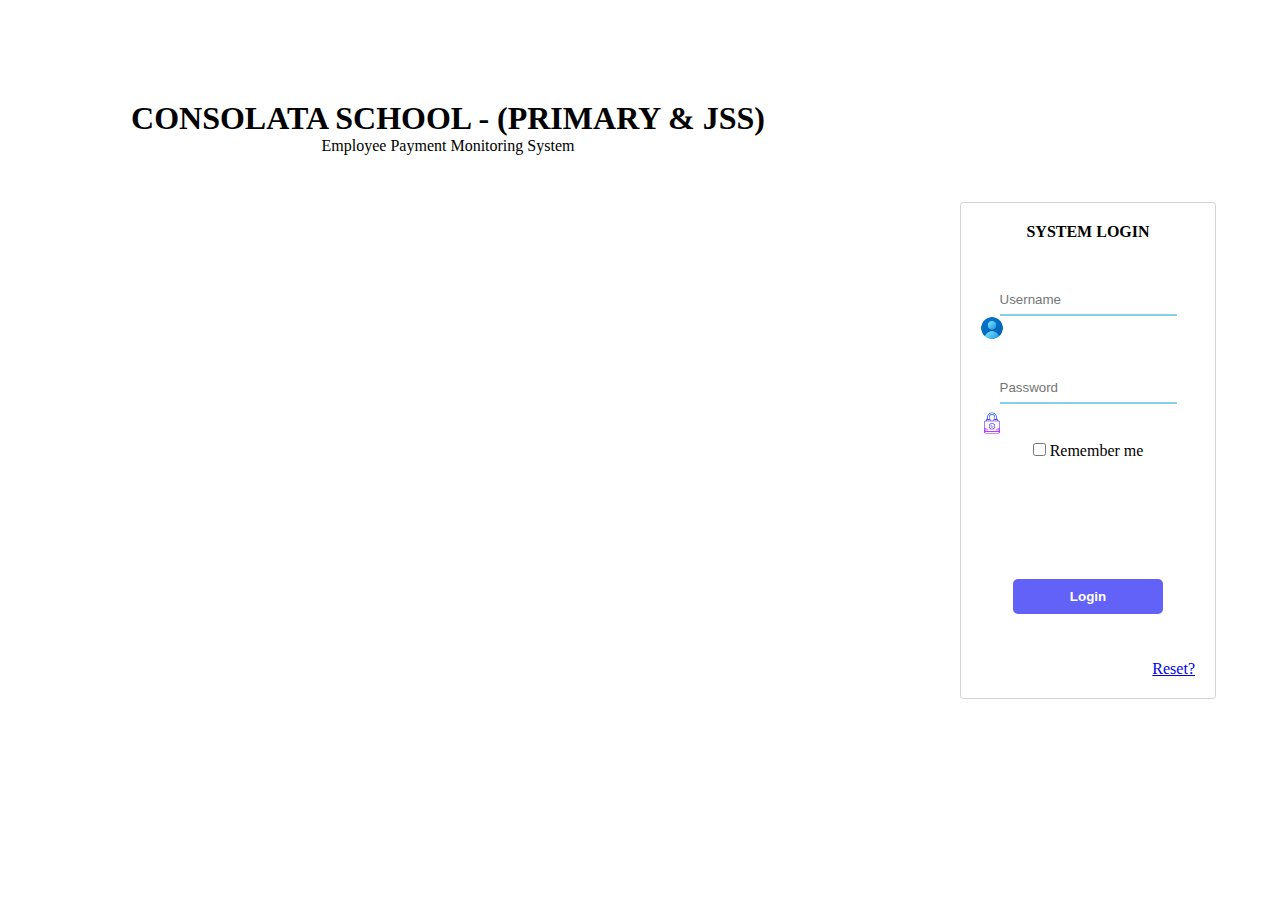
<file: cpsdashboardlogin.html>
<!DOCTYPE html>
    <html lang="en">
        <head>
            <title>CPS: log In</title>
            <meta charset="UTF-8">
            <meta name="viewport" content="width=device-width, inital-scale=1.0">
            <link rel="stylesheet" href="paysyslog.css">
            <style>
                
            </style>
         </head>
         <body class="cpslogin_in">
             <div class="system_info">
             <h1 class="companyName">CONSOLATA SCHOOL - (PRIMARY & JSS)</h1>
             <p class="sys_exp">Employee Payment Monitoring System</p>

            
             </div>
            <div id="logger">
                <h4 class="logTitle">SYSTEM LOGIN</h4>
                <div class="fieldsets">
                
                <!--<fieldset >
                    <legend>UserName</legend>
                </fieldset>-->

                <div class="cps_uname_boxouter">
                  <?xml version="1.0" encoding="utf-8"?>
<svg id="user_icon" width="26px" height="26px" viewBox="0 0 96 96" version="1.1" xmlns:xlink="http://www.w3.org/1999/xlink" xmlns="http://www.w3.org/2000/svg">
  <defs>
    <image width="96" height="96" xlink:href="[data-uri]" id="img_1" />
  </defs>
  <use xlink:href="#img_1" fill="#FFFFFF" stroke="none" />
</svg>
                  <div class="cps_uname_boxinner">
                <input type="text" id="userName" class="nooutline" placeholder="Username" required name="username">

                  </div>
                </div>
                

                <br>
                
                <!--<fieldset>
                    <legend>PassCode</legend>
                </fieldset>-->

                <div class="cps_uname_boxouter">
                  <?xml version="1.0" encoding="utf-8"?>
<svg id="pass_icon" width="26px" height="26px" viewBox="0 0 96 96" version="1.1" xmlns:xlink="http://www.w3.org/1999/xlink" xmlns="http://www.w3.org/2000/svg">
  <defs>
    <image width="96" height="96" xlink:href="[data-uri]" id="img_2" />
  </defs>
  <use xlink:href="#img_2" fill="#FFFFFF" stroke="none" />
</svg>
                  <div class="cps_uname_boxinner">
                <input type="password" placeholder="Password" id="passCode" class="nooutline" required name="passcode">
                    
                  </div>
                </div>
                

                </div>
                <br>
                <div class="rememberUserData">
                <input type="checkbox" id="rememberUser" name="rememberUser">
                <label for="rememberUser">Remember me</label>
                </div>
                <br><br>

                <div class="logo">
                  <output id="output"></output>
                </div>
                <br><br>
                <div class="submitBox">
                    <button type="button" id="cpssubmit" onclick="checkCred()">Login</button>
                <!--<input type="submit" id="submit" onclick="checkCred" name="logUser" value="Submit">-->
                </div>
                <br>
                <div class="resetOpt">
                <a href="#" class="forgetCred">Reset?</a>
                </div>
                
              </div>
            <script src="paysyslog.js"></script>
         </body>
    </html>
</file>
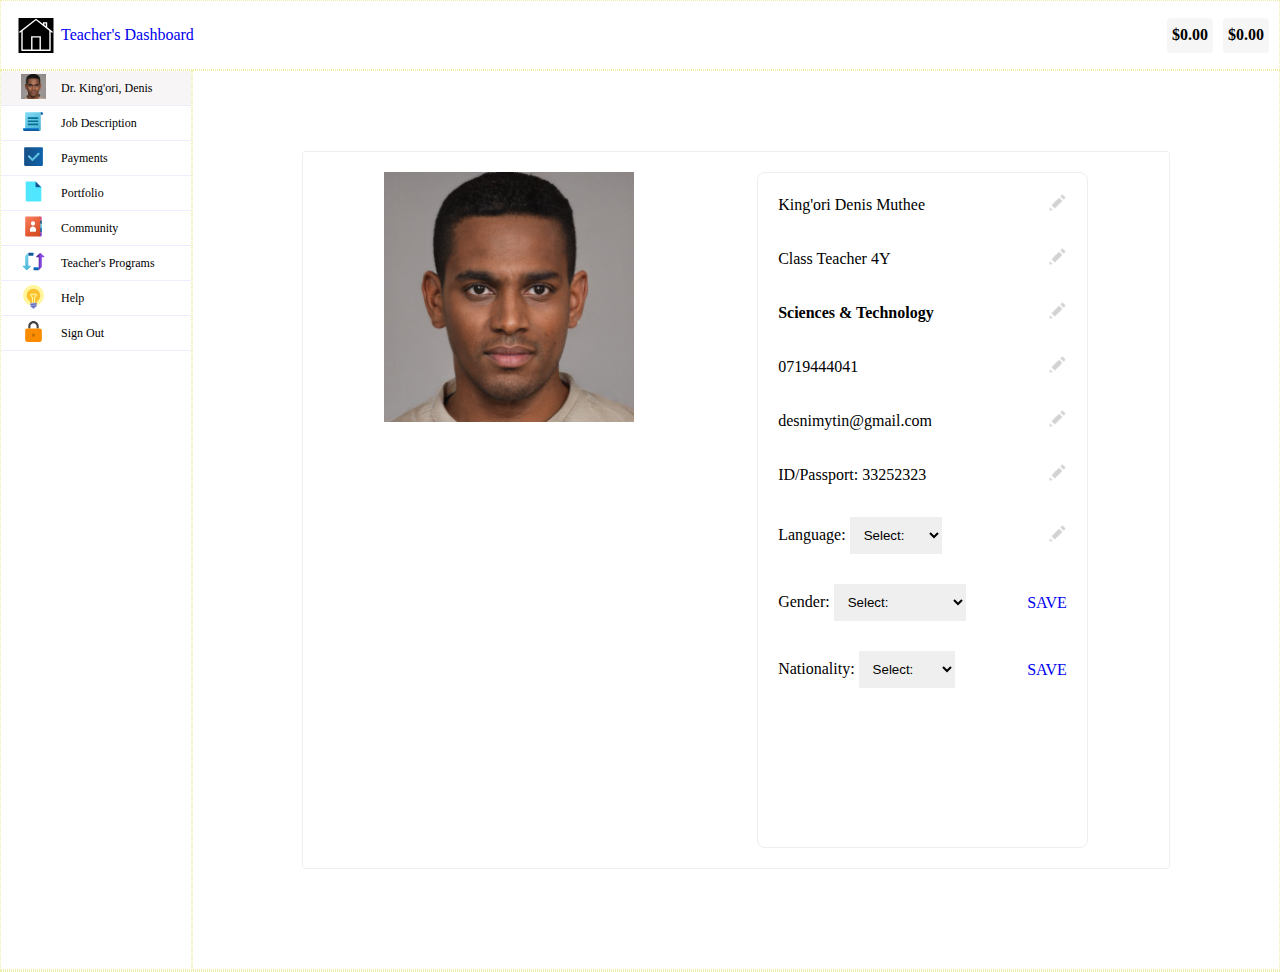
<file: dashboard.html>
<!-- ====User  Akkadian home Page====-->
<!DOCTYPE html>
<html lang="en">
    <head>
        <title>CPS Teachers: Dashboard</title>
        <meta charset="UTF-8">
        <meta name="viewport" content="width=device-width, initial-scale=1.0">
        <meta property="og:title" content="CPS Teachers: Dashboard">
        <meta property="og:image" content="https://www.presence.co.ke/ke/docs/root/images">
        <meta property="og:url" content="https://www.presence.co.ke">
        <meta name="keywords" content="Payment, Loans, Employee data, employment system, manage employee">
        <meta name="description" content="CPS employee monitoring and payment system">
        <link rel="stylesheet" href="./dashboard.css">
        <link rel="icon" href="./akkadian.svg" type="img/svg-xml">
        <style>
            
        </style>
     </head>
     <body>
         <main class="wrapper">
             <header class="dashboard">

                <!--  This div houses the home icon and site name-->
                <div class="home_box">
                <?xml version="1.0" encoding="utf-8"?>
                <svg width="50px" height="35px" viewBox="0 0 50 50" version="1.1" xmlns:xlink="http://www.w3.org/1999/xlink" xmlns="http://www.w3.org/2000/svg">
                  <defs>
                    <path d="M0 0L50 0L50 50L0 50L0 0Z" id="path_1" />
                    <clipPath id="mask_1">
                      <use xlink:href="#path_1" />
                    </clipPath>
                  </defs>
                  <g id="Home-icon">
                    <path d="M0 0L50 0L50 50L0 50L0 0Z" id="Background" fill="" fill-rule="evenodd" stroke="none" />
                    <g clip-path="url(#mask_1)">
                      <path d="M24.9629 1.05469C24.753 1.06193 24.5508 1.13505 24.3848 1.26367L1.38477 19.2109C0.94898 19.5507 0.871154 20.1794 1.21094 20.6152C1.55072 21.051 2.17944 21.1288 2.61523 20.7891L4 19.709L4 46C4.00027 46.5527 4.44813 47.0002 5.00039 47L18.832 47C18.94 47.0178 19.0502 47.0178 19.1582 47L30.832 47C30.94 47.0178 31.0502 47.0178 31.1582 47L45 47C45.5523 46.9999 45.9999 46.5523 46 46L46 19.709L47.3848 20.7891C47.8206 21.1288 48.4493 21.051 48.7891 20.6152C49.1288 20.1795 49.051 19.5507 48.6152 19.2109L41 13.2695L41 6L35 6L35 8.58594L25.6152 1.26367C25.4292 1.11939 25.1982 1.04539 24.9629 1.05469L24.9629 1.05469ZM25 3.32227L44 18.1484L44 45L32 45L32 26L18 26L18 45L6 45L6 18.1484L25 3.32227L25 3.32227ZM37 8L39 8L39 11.709L37 10.1465L37 8L37 8ZM20 28L30 28L30 45L20 45L20 28L20 28Z" id="Shape" fill="#FFFFFF" fill-rule="evenodd" stroke="none" />
                    </g>
                  </g>
                </svg>
                 <a href="./dashboard.html" style="text-decoration: none;" class="home_title">Teacher's Dashboard</a>
                 </div>

<!-- This div houses the avatar for dashboard, username, balance-->
                 <div class="prof_det">

<!--box for avatar and user name for dashboard -- === removed and relflected in the buttons under resquest box on the right end-->
                    <!--
                      <div class="dash_user">
                        <?xml version="1.0" encoding="utf-8"?>
<svg width="35px" height="35px" viewBox="0 0 50 50" version="1.1" xmlns:xlink="http://www.w3.org/1999/xlink" xmlns="http://www.w3.org/2000/svg">
  <defs>
    <image width="512" height="512" xlink:href="[data-uri]" id="img_1" />
    <pattern patternUnits="objectBoundingBox" y="-0%" height="100%" width="100%" id="pattern_1">
      <use xlink:href="#img_1" transform="scale(0.09765625,0.09765625)" />
    </pattern>
  </defs>
  <path d="M24.999 0L25.001 0Q25.6147 0 26.2276 0.0301124Q26.8406 0.0602248 27.4513 0.120377Q28.0621 0.180529 28.6691 0.270576Q29.2762 0.360623 29.8781 0.480349Q30.48 0.600074 31.0753 0.749188Q31.6706 0.898303 32.2578 1.07645Q32.8451 1.25459 33.4229 1.46134Q34.0007 1.66809 34.5677 1.90293Q35.1347 2.13778 35.6894 2.40017Q36.2442 2.66256 36.7855 2.95185Q37.3267 3.24114 37.8531 3.55664Q38.3794 3.87214 38.8897 4.21309Q39.4 4.55404 39.8929 4.91961Q40.3858 5.28519 40.8602 5.67451Q41.3346 6.06383 41.7893 6.47596Q42.244 6.88809 42.678 7.32203Q43.1119 7.75598 43.524 8.21069Q43.9362 8.66541 44.3255 9.1398Q44.7148 9.61419 45.0804 10.1071Q45.446 10.6 45.7869 11.1103Q46.1279 11.6206 46.4434 12.1469Q46.7589 12.6733 47.0481 13.2145Q47.3374 13.7558 47.5998 14.3105Q47.8622 14.8653 48.0971 15.4323Q48.3319 15.9993 48.5387 16.5771Q48.7454 17.1549 48.9235 17.7422Q49.1017 18.3294 49.2508 18.9247Q49.3999 19.52 49.5196 20.1219Q49.6394 20.7238 49.7294 21.3309Q49.8195 21.9379 49.8796 22.5487Q49.9398 23.1594 49.9699 23.7724Q50 24.3853 50 24.999L50 25.001Q50 25.6147 49.9699 26.2276Q49.9398 26.8406 49.8796 27.4513Q49.8195 28.0621 49.7294 28.6691Q49.6394 29.2762 49.5196 29.8781Q49.3999 30.48 49.2508 31.0753Q49.1017 31.6706 48.9235 32.2578Q48.7454 32.8451 48.5387 33.4229Q48.3319 34.0007 48.0971 34.5677Q47.8622 35.1347 47.5998 35.6894Q47.3374 36.2442 47.0481 36.7855Q46.7589 37.3267 46.4434 37.8531Q46.1279 38.3794 45.7869 38.8897Q45.446 39.4 45.0804 39.8929Q44.7148 40.3858 44.3255 40.8602Q43.9362 41.3346 43.524 41.7893Q43.1119 42.244 42.678 42.678Q42.244 43.1119 41.7893 43.524Q41.3346 43.9362 40.8602 44.3255Q40.3858 44.7148 39.8929 45.0804Q39.4 45.446 38.8897 45.7869Q38.3794 46.1279 37.8531 46.4434Q37.3267 46.7589 36.7855 47.0481Q36.2442 47.3374 35.6894 47.5998Q35.1347 47.8622 34.5677 48.0971Q34.0007 48.3319 33.4229 48.5387Q32.8451 48.7454 32.2578 48.9235Q31.6706 49.1017 31.0753 49.2508Q30.48 49.3999 29.8781 49.5196Q29.2762 49.6394 28.6691 49.7294Q28.0621 49.8195 27.4513 49.8796Q26.8406 49.9398 26.2276 49.9699Q25.6147 50 25.001 50L24.999 50Q24.3853 50 23.7724 49.9699Q23.1594 49.9398 22.5487 49.8796Q21.9379 49.8195 21.3309 49.7294Q20.7238 49.6394 20.1219 49.5196Q19.52 49.3999 18.9247 49.2508Q18.3294 49.1017 17.7422 48.9235Q17.1549 48.7454 16.5771 48.5387Q15.9993 48.3319 15.4323 48.0971Q14.8653 47.8622 14.3105 47.5998Q13.7558 47.3374 13.2145 47.0481Q12.6733 46.7589 12.1469 46.4434Q11.6206 46.1279 11.1103 45.7869Q10.6 45.446 10.1071 45.0804Q9.61419 44.7148 9.1398 44.3255Q8.66541 43.9362 8.21069 43.524Q7.75598 43.1119 7.32203 42.678Q6.88809 42.244 6.47596 41.7893Q6.06383 41.3346 5.67451 40.8602Q5.28519 40.3858 4.91961 39.8929Q4.55404 39.4 4.21309 38.8897Q3.87214 38.3794 3.55664 37.8531Q3.24114 37.3267 2.95185 36.7855Q2.66256 36.2442 2.40017 35.6894Q2.13778 35.1347 1.90293 34.5677Q1.66809 34.0007 1.46134 33.4229Q1.25459 32.8451 1.07645 32.2578Q0.898303 31.6706 0.749188 31.0753Q0.600074 30.48 0.480349 29.8781Q0.360623 29.2762 0.270576 28.6691Q0.180529 28.0621 0.120377 27.4513Q0.0602248 26.8406 0.0301124 26.2276Q0 25.6147 0 25.001L0 24.999Q0 24.3853 0.0301124 23.7724Q0.0602248 23.1594 0.120377 22.5487Q0.180529 21.9379 0.270576 21.3309Q0.360623 20.7238 0.480349 20.1219Q0.600074 19.52 0.749188 18.9247Q0.898303 18.3294 1.07645 17.7422Q1.25459 17.1549 1.46134 16.5771Q1.66809 15.9993 1.90293 15.4323Q2.13778 14.8653 2.40017 14.3105Q2.66256 13.7558 2.95185 13.2145Q3.24114 12.6733 3.55664 12.1469Q3.87214 11.6206 4.21309 11.1103Q4.55404 10.6 4.91961 10.1071Q5.28519 9.61419 5.67451 9.1398Q6.06383 8.66541 6.47596 8.21069Q6.88809 7.75598 7.32203 7.32203Q7.75598 6.88809 8.21069 6.47596Q8.66541 6.06383 9.1398 5.67451Q9.61419 5.28519 10.1071 4.91961Q10.6 4.55404 11.1103 4.21309Q11.6206 3.87214 12.1469 3.55664Q12.6733 3.24114 13.2145 2.95185Q13.7558 2.66256 14.3105 2.40017Q14.8653 2.13778 15.4323 1.90293Q15.9993 1.66809 16.5771 1.46134Q17.1549 1.25459 17.7422 1.07645Q18.3294 0.898303 18.9247 0.749188Q19.52 0.600074 20.1219 0.480349Q20.7238 0.360623 21.3309 0.270576Q21.9379 0.180529 22.5487 0.120377Q23.1594 0.0602248 23.7724 0.0301124Q24.3853 0 24.999 0Z" id="Avatar" fill="url(#pattern_1)" fill-rule="evenodd" stroke="none" />
</svg>
                     <a href="" class="name">King'ori, Denis</a>
                    </div>
                  -->

                    <!--Balance for user -- ==== shown in the buttons-->
                    <!--
                     <a href="" class="balance">Balance: <span id="amount">&dollar;30000</span></a>
                    -->
                 </div>

                 <!-- Container for two buttons: a request payment and loan/advance request buttons-->
                 <div class="request_btns">
                     <!--we should have buttons if we have javascript - but let us use anchor tags so that we can link to target pages-->

                     <a href="pay.html" id="pay_req"><abbrev title="Current Balance">&dollar;0.00</abbrev></a>
                     <a href="pay.html" id="loan_advance"><abbrev title="Loan/Advance">&dollar;0.00</abbrev></a>
                 </div>
             </header>

            
            
             <!-- This is the side bar that houses options - or user navigation system -->
            
             <div class="options_sider">

                <!-- In the following containers we have an icon and label that link to a respective page-->
                 <p class="padder navbar default" onclick="openSec(event, 'profile')" id="opendefault">
                     <span class="icon" id="profile_settings_icon">
                        <!--<?xml version="1.0" encoding="utf-8"?>
                        <svg width="25px" height="25px" viewBox="0 0 50 50" version="1.1" xmlns:xlink="http://www.w3.org/1999/xlink" xmlns="http://www.w3.org/2000/svg">
                          <defs>
                            <path d="M0 0L50 0L50 50L0 50L0 0Z" id="path_1" />
                            <clipPath id="mask_1">
                              <use xlink:href="#path_1" />
                            </clipPath>
                          </defs>
                          <g id="Contacts-icon">
                            <path d="M0 0L50 0L50 50L0 50L0 0Z" id="Background" fill="" fill-rule="evenodd" stroke="none" />
                            <g clip-path="url(#mask_1)">
                              <path d="M24.875 3.3125C20.1836 3.41797 17.2148 5.31641 15.9375 8.25C14.7227 11.043 14.9766 14.5625 15.8437 18.2188C15.3789 18.7656 14.9961 19.5352 15.0938 20.6875L15.0938 20.75C15.2617 21.9688 15.6289 22.8281 16.0938 23.4375C16.3164 23.7266 16.6328 23.7422 16.9063 23.9063C17.1484 25.2695 17.6914 26.5703 18.3125 27.5938C18.3438 27.7422 18.4063 27.8789 18.5 28C18.5 28 18.6016 28.1289 18.625 28.1563C18.9375 28.625 19.0938 29.2773 19.0938 30C19.0938 30.7695 19.082 31.4844 19 32.2813C18.6992 33.0391 17.9492 33.6445 16.75 34.25C15.4961 34.8828 13.8555 35.4648 12.1875 36.1875C10.5195 36.9102 8.82813 37.7773 7.46875 39.1563C6.10938 40.5352 5.13672 42.4453 5 44.9375L4.9375 46L45.0625 46L45 44.9375C44.8633 42.4453 43.9141 40.5391 42.5625 39.1563C41.2109 37.7734 39.5117 36.9102 37.8438 36.1875C36.1758 35.4648 34.5234 34.8867 33.25 34.25C32.0156 33.6328 31.2422 33.0039 30.9062 32.2188C30.8281 31.2734 30.8125 30.5273 30.8125 29.6875C30.8125 29.1523 30.9961 28.668 31.3125 28.1875C31.3203 28.1758 31.3359 28.168 31.3437 28.1563C31.3477 28.1484 31.4063 28.0938 31.4063 28.0938C31.5312 27.9648 31.6172 27.8008 31.6563 27.625C32.2617 26.5859 32.7656 25.2656 33 23.9375C33.3125 23.7734 33.6641 23.7539 33.9063 23.4375C34.3867 22.8086 34.668 21.9141 34.7813 20.6875C34.8711 19.6289 34.5664 18.8594 34.0938 18.2813C34.6133 16.6797 35.2305 14.1172 35.0313 11.5C34.9219 10.0625 34.543 8.62891 33.6875 7.4375C32.9141 6.35938 31.6641 5.62109 30.0938 5.28125C29.0352 3.86719 27.1133 3.3125 24.9063 3.3125L24.875 3.3125ZM24.9063 5.3125C24.918 5.3125 24.9258 5.3125 24.9375 5.3125C26.9336 5.32031 28.2109 5.88281 28.625 6.59375L28.875 7.03125L29.375 7.09375C30.75 7.28516 31.5039 7.81641 32.0625 8.59375C32.6211 9.37109 32.9414 10.457 33.0313 11.6563C33.2148 14.0586 32.5195 16.875 32.0625 18.1563L31.75 19L32.5313 19.4063C32.5234 19.4336 32.8516 19.7656 32.8125 20.5C32.8125 20.5156 32.8125 20.5156 32.8125 20.5313C32.7188 21.4727 32.4766 22.0039 32.3125 22.2188C32.1445 22.4375 32.0586 22.4063 32.0938 22.4063L31.2188 22.4063L31.0938 23.2813C30.9219 24.5781 30.2617 26.2109 29.6875 27.0313L29.6563 27.0313C29.5977 27.1172 29.5547 27.2188 29.5 27.3125C29.2383 27.6172 28.8438 28.0195 28.2813 28.5C27.3477 29.2969 26.1094 30 25 30C23.8984 30 22.6484 29.2617 21.6875 28.4375C20.8555 27.7227 20.3594 27.1094 20.2188 26.9375C20.2148 26.9297 20.2227 26.9141 20.2188 26.9063C19.6289 26.0547 18.9531 24.5625 18.7813 23.2813L18.6875 22.4063L17.875 22.4063C17.8398 22.3906 17.7461 22.3398 17.6563 22.2188C17.4805 21.9883 17.2305 21.4492 17.0938 20.5313C17.0938 20.5117 17.0938 20.5195 17.0938 20.5C17.0898 20.4844 17.0977 20.4844 17.0938 20.4688C17.0781 19.7109 17.5469 19.2891 17.4688 19.3438L18.0313 18.9375L17.875 18.25C16.9531 14.6055 16.8086 11.3047 17.7813 9.0625C18.7539 6.82813 20.7227 5.41406 24.9063 5.3125L24.9063 5.3125ZM21.0938 30.5313C22.1484 31.3086 23.4688 32 25 32C26.5 32 27.7852 31.3438 28.8125 30.5938C28.8164 31.2031 28.8359 31.8281 28.9063 32.5938L28.9063 32.7188L28.9688 32.8438C29.1445 33.3047 29.3945 33.6953 29.6875 34.0625C29.6758 34.1016 29.6641 34.1445 29.6563 34.1875C29.6563 34.1875 29.418 34.8438 28.7188 35.5625C28.0195 36.2813 26.9336 37 25 37C23.0742 37 21.9492 36.25 21.2188 35.5C20.4883 34.75 20.25 34.0625 20.25 34.0625C20.5391 33.6875 20.7773 33.2852 20.9375 32.8125L21 32.625C21.0859 31.8672 21.0938 31.1836 21.0938 30.5313L21.0938 30.5313ZM31.25 35.4375C31.6016 35.6641 31.9648 35.875 32.3438 36.0625C33.8047 36.7891 35.4609 37.3516 37.0313 38.0313C38.6016 38.7109 40.0664 39.4805 41.125 40.5625C41.9688 41.4258 42.4766 42.5742 42.75 44L7.25 44C7.52344 42.5742 8.02734 41.4258 8.875 40.5625C9.9375 39.4805 11.4297 38.7109 13 38.0313C14.5703 37.3516 16.2109 36.793 17.6563 36.0625C18.0156 35.8789 18.3828 35.6875 18.7188 35.4688C18.9414 35.8711 19.2852 36.3945 19.7813 36.9063C20.8008 37.957 22.5273 39 25 39C27.4648 39 29.1563 37.9688 30.1562 36.9375C30.7031 36.375 31.0352 35.8516 31.25 35.4375L31.25 35.4375Z" id="Shape" fill="#FFFFFF" fill-rule="evenodd" stroke="none" />
                            </g>
                          </g>
                        </svg>-->
                        <img src="./images/upwork_up.jpg" width="25" alt="User" class="user_image">

                      </span>
                     <span class="label" id="profSetLabel">Dr. King'ori, Denis</span>
                    </p>


                 <p class="padder navbar" onclick="openSec(event, 'jobs')">
                    <span class="icon" id="jobData">
                       <?xml version="1.0" encoding="utf-8"?>
                       <svg width="25px" height="25px" viewBox="0 0 48 48" version="1.1" xmlns:xlink="http://www.w3.org/1999/xlink" xmlns="http://www.w3.org/2000/svg">
                         <defs>
                           <linearGradient x1="0.98899984" y1="0.5" x2="0.19019985" y2="0.5" id="gradient_1">
                             <stop offset="0%" stop-color="#0D61A9" />
                             <stop offset="100%" stop-color="#16528C" />
                           </linearGradient>
                           <linearGradient x1="0.1875625" y1="0.022027776" x2="0.85740626" y2="1.003889" id="gradient_2">
                             <stop offset="0%" stop-color="#7DD8F3" />
                             <stop offset="100%" stop-color="#45B0D0" />
                           </linearGradient>
                           <linearGradient x1="0.5" y1="0.05679989" x2="0.5" y2="1.0019994" id="gradient_3">
                             <stop offset="0%" stop-color="#0176D0" />
                             <stop offset="100%" stop-color="#16538C" />
                           </linearGradient>
                           <path d="M0 0L48 0L48 48L0 48L0 0Z" id="path_1" />
                           <clipPath id="mask_1">
                             <use xlink:href="#path_1" />
                           </clipPath>
                         </defs>
                         <g id="Scroll-icon">
                           <path d="M0 0L48 0L48 48L0 48L0 0Z" id="Background" fill="none" fill-rule="evenodd" stroke="none" />
                           <g clip-path="url(#mask_1)">
                             <path d="M37 11L42 11L42 8C42 6.895 41.105 6 40 6L37 6L37 11L37 11Z" id="Shape" fill="url(#gradient_1)" stroke="none" />
                             <path d="M36 42L10 42C8.895 42 8 41.105 8 40L8 8C8 6.895 8.895 6 10 6L40 6C38.895 6 38 6.895 38 8L38 40C38 41.105 37.105 42 36 42L36 42Z" id="Shape" fill="url(#gradient_2)" stroke="none" />
                             <path d="M34 40L34 37L4 37L4 40C4 41.105 4.895 42 6 42L36 42C34.895 42 34 41.105 34 40L34 40Z" id="Shape" fill="url(#gradient_3)" stroke="none" />
                             <path d="M32.5 19L13.5 19C13.224 19 13 18.776 13 18.5L13 16.5C13 16.224 13.224 16 13.5 16L32.5 16C32.776 16 33 16.224 33 16.5L33 18.5C33 18.776 32.776 19 32.5 19L32.5 19Z" id="Shape" fill="#057093" stroke="none" />
                             <path d="M32.5 25L13.5 25C13.224 25 13 24.776 13 24.5L13 22.5C13 22.224 13.224 22 13.5 22L32.5 22C32.776 22 33 22.224 33 22.5L33 24.5C33 24.776 32.776 25 32.5 25L32.5 25Z" id="Shape" fill="#057093" stroke="none" />
                             <path d="M32.5 31L13.5 31C13.224 31 13 30.776 13 30.5L13 28.5C13 28.224 13.224 28 13.5 28L32.5 28C32.776 28 33 28.224 33 28.5L33 30.5C33 30.776 32.776 31 32.5 31L32.5 31Z" id="Shape" fill="#057093" stroke="none" />
                           </g>
                         </g>
                       </svg>
                      </span>
                    <span class="label" id="JobDataLabel">Job Description</span>
                    </p>
   
   
                <p class="padder navbar" onclick="openSec(event, 'payments')">
                   <span class="icon" id="pyme">
                       <?xml version="1.0" encoding="utf-8"?>
   <svg width="25px" height="25px" viewBox="0 0 48 48" version="1.1" xmlns:xlink="http://www.w3.org/1999/xlink" xmlns="http://www.w3.org/2000/svg">
     <defs>
       <linearGradient x1="0.5" y1="0.003361106" x2="0.5" y2="1.0010834" id="gradient_1">
         <stop offset="0%" stop-color="#9DFFCE" />
         <stop offset="100%" stop-color="#50D18D" />
       </linearGradient>
       <linearGradient x1="1.090765E-05" y1="0.5" x2="0.999989" y2="0.5" id="gradient_2">
         <stop offset="82.4%" stop-color="#135D36" />
         <stop offset="93.09999%" stop-color="#125933" />
         <stop offset="100%" stop-color="#11522F" />
       </linearGradient>
       <path d="M0 0L48 0L48 48L0 48L0 0Z" id="path_1" />
       <clipPath id="mask_1">
         <use xlink:href="#path_1" />
       </clipPath>
     </defs>
     <g id="Tick-Box-icon">
       <path d="M0 0L48 0L48 48L0 48L0 0Z" id="Background" fill="none" fill-rule="evenodd" stroke="none" />
       <g clip-path="url(#mask_1)">
         <path d="M40 42L8 42C6.9 42 6 41.1 6 40L6 8C6 6.9 6.9 6 8 6L40 6C41.1 6 42 6.9 42 8L42 40C42 41.1 41.1 42 40 42L40 42Z" id="Shape" fill="url(#gradient_1)" stroke="none" />
         <path d="M21.293 32.707L13.293 24.707C12.902 24.316 12.902 23.683 13.293 23.293L14.707 21.879C15.098 21.488 15.731 21.488 16.121 21.879L22 27.758L32.879 16.879C33.27 16.488 33.903 16.488 34.293 16.879L35.707 18.293C36.098 18.684 36.098 19.317 35.707 19.707L22.707 32.707C22.317 33.098 21.683 33.098 21.293 32.707L21.293 32.707Z" id="Shape" fill="url(#gradient_2)" stroke="none" />
       </g>
     </g>
   </svg>
  </span>
                   <span href="payments.html" class="label" id="paymentsLabel">Payments</span>
                   </p>
   
               <p class="padder navbar" onclick="openSec(event, 'portfolio')">
                   <span href="portfolio.html" class="icon" id="portFolio">
                       <?xml version="1.0" encoding="utf-8"?>
   <svg width="25px" height="25px" viewBox="0 0 48 48" version="1.1" xmlns:xlink="http://www.w3.org/1999/xlink" xmlns="http://www.w3.org/2000/svg">
     <defs>
       <linearGradient x1="0.048090935" y1="0.952" x2="0.5090909" y2="0.49090907" id="gradient_1">
         <stop offset="0%" stop-color="#3079D6" />
         <stop offset="100%" stop-color="#297CD2" />
       </linearGradient>
       <path d="M0 0L48 0L48 48L0 48L0 0Z" id="path_1" />
       <clipPath id="mask_1">
         <use xlink:href="#path_1" />
       </clipPath>
     </defs>
     <g id="File-icon">
       <path d="M0 0L48 0L48 48L0 48L0 0Z" id="Background" fill="none" fill-rule="evenodd" stroke="none" />
       <g clip-path="url(#mask_1)">
         <path d="M39 16L39 41C39 42.105 38.105 43 37 43L11 43C9.895 43 9 42.105 9 41L9 7C9 5.895 9.895 5 11 5L28 5L39 16L39 16Z" id="Shape" fill="#50E6FF" stroke="none" />
         <path d="M28 5L28 14C28 15.105 28.895 16 30 16L39 16L28 5L28 5Z" id="Shape" fill="url(#gradient_1)" stroke="none" />
       </g>
     </g>
   </svg>
  </span>
                   <span href="portfolio.html" class="label" id="portFolioLabel">Portfolio</span>
                   </p>
   
               <p class="padder navbar" onclick="openSec(event, 'community')">
                   <span class="icon" id="comnty">
                       <?xml version="1.0" encoding="utf-8"?>
   <svg width="25px" height="25px" viewBox="0 0 48 48" version="1.1" xmlns:xlink="http://www.w3.org/1999/xlink" xmlns="http://www.w3.org/2000/svg">
     <defs>
       <linearGradient x1="0.002600175" y1="0.49999905" x2="0.9482007" y2="0.49999905" id="gradient_1">
         <stop offset="30.000002%" stop-color="#9C6500" />
         <stop offset="65.100006%" stop-color="#F2D33A" />
       </linearGradient>
       <linearGradient x1="0.0026001097" y1="0.49999952" x2="0.94820064" y2="0.49999952" id="gradient_2">
         <stop offset="30.000002%" stop-color="#1A7317" />
         <stop offset="65%" stop-color="#6DD669" />
       </linearGradient>
       <linearGradient x1="0.0026000396" y1="0.49999952" x2="0.9482005" y2="0.49999952" id="gradient_3">
         <stop offset="30.000002%" stop-color="#0670AD" />
         <stop offset="65%" stop-color="#08B7E8" />
       </linearGradient>
       <linearGradient x1="0.0025999697" y1="0.49999952" x2="0.94400144" y2="0.49999952" id="gradient_4">
         <stop offset="30.1%" stop-color="#5829A1" />
         <stop offset="65%" stop-color="#8F4FE8" />
       </linearGradient>
       <linearGradient x1="0.0026002363" y1="0.49999905" x2="0.94820076" y2="0.5" id="gradient_5">
         <stop offset="30.199999%" stop-color="#A63F62" />
         <stop offset="65%" stop-color="#E86B97" />
       </linearGradient>
       <linearGradient x1="0.1769655" y1="-0.010947369" x2="0.8056896" y2="0.98352635" id="gradient_6">
         <stop offset="0%" stop-color="#FC7D5B" />
         <stop offset="9.099999%" stop-color="#F87855" />
         <stop offset="68.3%" stop-color="#DF5731" />
         <stop offset="100%" stop-color="#D64B24" />
       </linearGradient>
       <radialGradient gradientUnits="objectBoundingBox" cx="49.99999%" cy="50%" fx="49.99999%" fy="50%" r="50%" gradientTransform="translate(0.49999988,0.5),translate(-0.49999988,-0.5)" id="gradient_7">
         <stop offset="48.6%" stop-color="#000000" />
         <stop offset="100%" stop-color="#000000" stop-opacity="0" />
       </radialGradient>
       <path d="M0 0L48 0L48 48L0 48L0 0Z" id="path_1" />
       <clipPath id="mask_1">
         <use xlink:href="#path_1" />
       </clipPath>
     </defs>
     <g id="Contacts-icon-2">
       <path d="M0 0L48 0L48 48L0 48L0 0Z" id="Background" fill="none" fill-rule="evenodd" stroke="none" />
       <g clip-path="url(#mask_1)">
         <path d="M35 12L40 12L40 19L35 19L35 12Z" id="Rectangle" fill="url(#gradient_1)" fill-rule="evenodd" stroke="none" />
         <path d="M35 19L40 19L40 27L35 27L35 19Z" id="Rectangle" fill="url(#gradient_2)" fill-rule="evenodd" stroke="none" />
         <path d="M35 27L40 27L40 35L35 35L35 27Z" id="Rectangle" fill="url(#gradient_3)" fill-rule="evenodd" stroke="none" />
         <path d="M40 41L40 35L35 35L35 43L38 43C39.105 43 40 42.105 40 41L40 41Z" id="Shape" fill="url(#gradient_4)" stroke="none" />
         <path d="M40 7C40 5.895 39.105 5 38 5L35 5L35 12L40 12L40 7L40 7Z" id="Shape" fill="url(#gradient_5)" stroke="none" />
         <path d="M37 7C37 5.895 36.105 5 35 5L10 5C8.895 5 8 5.895 8 7L8 41C8 42.105 8.895 43 10 43L35 43C36.105 43 37 42.105 37 41L37 7L37 7Z" id="Shape" fill="url(#gradient_6)" stroke="none" />
         <path d="M18 18C18 15.2386 20.2386 13 23 13C25.7614 13 28 15.2386 28 18C28 20.7614 25.7614 23 23 23C20.2386 23 18 20.7614 18 18Z" id="Circle" fill="url(#gradient_7)" fill-opacity="0.15" fill-rule="evenodd" stroke="none" />
         <path d="M16 31L16 33.114C16 34.155 16.845 35 17.886 35L28.113 35C29.155 35 30 34.155 30 33.114L30 31C30 26 26.866 23 23 23C19.134 23 16 26 16 31L16 31Z" id="Shape" fill="#000000" fill-opacity="0.05" stroke="none" />
         <path d="M16.5 30.626L16.5 33.057C16.5 33.854 17.146 34.5 17.943 34.5L28.057 34.5C28.854 34.5 29.5 33.854 29.5 33.057L29.5 30.5C29.5 26.312 26.54 23.45 22.908 23.501C19.333 23.551 16.5 26.483 16.5 30.626L16.5 30.626Z" id="Shape" fill="#000000" fill-opacity="0.07" stroke="none" />
         <path d="M19 18C19 15.7909 20.7909 14 23 14C25.2091 14 27 15.7909 27 18C27 20.2091 25.2091 22 23 22C20.7909 22 19 20.2091 19 18Z" id="Circle" fill="#FFFFFF" fill-rule="evenodd" stroke="none" />
         <path d="M29 30C29 26.625 26.213 23.901 22.815 24.003C19.532 24.101 17 26.966 17 30.252L17 33C17 33.552 17.448 34 18 34L28 34C28.552 34 29 33.552 29 33L29 30L29 30Z" id="Shape" fill="#FFFFFF" stroke="none" />
       </g>
     </g>
   </svg>
  </span>
                   <span class="label" id="communityLabel">Community</span>
                </p>
   
               <p class="padder navbar" onclick="openSec(event, 'employees')">
                   <span class="icon" id="empProg">
                       <?xml version="1.0" encoding="utf-8"?>
   <svg width="25px" height="25px" viewBox="0 0 48 48" version="1.1" xmlns:xlink="http://www.w3.org/1999/xlink" xmlns="http://www.w3.org/2000/svg">
     <defs>
       <linearGradient x1="1" y1="0.4999998" x2="0" y2="0.49999964" id="gradient_1">
         <stop offset="26.6%" stop-color="#199AE0" />
         <stop offset="58.2%" stop-color="#1898DE" />
         <stop offset="74.5%" stop-color="#1590D6" />
         <stop offset="87.3%" stop-color="#1083C9" />
         <stop offset="98.2%" stop-color="#0870B7" />
         <stop offset="100%" stop-color="#076CB3" />
       </linearGradient>
       <linearGradient x1="0.05771348" y1="0.035770223" x2="0.8750498" y2="1.0402005" id="gradient_2">
         <stop offset="0%" stop-color="#32BDEF" />
         <stop offset="100%" stop-color="#1EA2E4" />
       </linearGradient>
       <linearGradient x1="0" y1="0.5" x2="1" y2="0.5" id="gradient_3">
         <stop offset="26.6%" stop-color="#199AE0" />
         <stop offset="58.2%" stop-color="#1898DE" />
         <stop offset="74.5%" stop-color="#1590D6" />
         <stop offset="87.3%" stop-color="#1083C9" />
         <stop offset="98.2%" stop-color="#0870B7" />
         <stop offset="100%" stop-color="#076CB3" />
       </linearGradient>
       <linearGradient x1="0.20706213" y1="0.0054445863" x2="0.9375354" y2="0.99328756" id="gradient_4">
         <stop offset="0%" stop-color="#32BDEF" />
         <stop offset="100%" stop-color="#1EA2E4" />
       </linearGradient>
       <path d="M0 0L48 0L48 48L0 48L0 0Z" id="path_1" />
       <clipPath id="mask_1">
         <use xlink:href="#path_1" />
       </clipPath>
     </defs>
     <g id="Refresh-icon">
       <path d="M0 0L48 0L48 48L0 48L0 0Z" id="Background" fill="none" fill-rule="evenodd" stroke="none" />
       <g clip-path="url(#mask_1)">
         <path d="M14 13L23 13C23.552 13 24 12.552 24 12L24 8C24 7.448 23.552 7 23 7L14 7L14 13L14 13Z" id="Shape" fill="url(#gradient_1)" stroke="none" />
         <path d="M18.19 32L14 32L14 7L9.172 11.828C8.421 12.579 8 13.596 8 14.657L8 32L3.81 32C3.09 32 2.73 32.87 3.239 33.379L9.94 40.08C10.526 40.666 11.476 40.666 12.061 40.08L18.762 33.379C19.271 32.87 18.91 32 18.19 32L18.19 32Z" id="Shape" fill="url(#gradient_2)" stroke="none" />
         <path d="M34 35L25 35C24.448 35 24 35.448 24 36L24 40C24 40.552 24.448 41 25 41L34 41L34 35L34 35Z" id="Shape" fill="url(#gradient_3)" stroke="none" />
         <path d="M29.81 16L34 16L34 41L38.828 36.172C39.578 35.422 40 34.404 40 33.344L40 16L44.19 16C44.91 16 45.27 15.13 44.761 14.621L38.061 7.92C37.475 7.334 36.525 7.334 35.94 7.92L29.239 14.621C28.729 15.13 29.09 16 29.81 16L29.81 16Z" id="Shape" fill="url(#gradient_4)" stroke="none" />
       </g>
     </g>
   </svg>
  </span>
                   <span class="label" id="empProgLabel">Teacher's Programs</span>
                   </p>
   
               <p class="padder navbar" onclick="openSec(event, 'help')">
                   <span class="icon" id="assistUser">
                       <?xml version="1.0" encoding="utf-8"?>
   <svg width="25px" height="25px" viewBox="0 0 48 48" version="1.1" xmlns:xlink="http://www.w3.org/1999/xlink" xmlns="http://www.w3.org/2000/svg">
     <defs>
       <path d="M0 0L48 0L48 48L0 48L0 0Z" id="path_1" />
       <clipPath id="mask_1">
         <use xlink:href="#path_1" />
       </clipPath>
     </defs>
     <g id="Idea-icon">
       <path d="M0 0L48 0L48 48L0 48L0 0Z" id="Background" fill="none" fill-rule="evenodd" stroke="none" />
       <g clip-path="url(#mask_1)">
         <path d="M24 2C12.9543 2 4.00003 10.9543 4 21.9999C3.99997 33.0456 12.9542 41.9999 23.9999 42C35.0456 42 43.9999 33.0458 43.9999 22.0001C44 10.9544 35.0458 2.00009 24.0001 2L24 2Z" id="Shape" fill="#FFF59D" stroke="none" />
         <path d="M37 22C37 14.3 30.4 8.2 22.5 9.1C16.5 9.8 11.7 14.6 11.1 20.6C10.6 25.2 12.5 29.3 15.7 31.9C17.1 33.1 18 34.8 18 36.7L18 37L30 37L30 36.9C30 35.1 30.8 33.3 32.2 32.1C35.1 29.7 37 26.1 37 22L37 22Z" id="Shape" fill="#FBC02D" stroke="none" />
         <path d="M30.6 20.2L27.6 18.2C27.3 18 26.8 18 26.5 18.2L24 19.8L21.6 18.2C21.3 18 20.8 18 20.5 18.2L17.5 20.2C17.3 20.4 17.1 20.6 17.1 20.9C17.1 21.2 17.1 21.5 17.3 21.7L21.1 26.4L21.1 37L23.1 37L23.1 26C23.1 25.8 23 25.6 22.9 25.4L19.6 21.3L21.1 20.3L23.5 21.9C23.8 22.1 24.3 22.1 24.6 21.9L27 20.3L28.5 21.3L25.2 25.4C25.1 25.6 25 25.8 25 26L25 37L27 37L27 26.4L30.8 21.7C31 21.5 31.1 21.2 31 20.9C30.9 20.6 30.8 20.3 30.6 20.2L30.6 20.2Z" id="Shape" fill="#FFF59D" stroke="none" />
         <path d="M24 41C22.3431 41 21 42.3431 21 44C21 45.6568 22.3431 47 24 47C25.6568 47 27 45.6569 27 44C27 42.3432 25.6569 41 24 41L24 41Z" id="Shape" fill="#5C6BC0" stroke="none" />
         <path d="M26 45L22 45C19.8 45 18 43.2 18 41L18 36L30 36L30 41C30 43.2 28.2 45 26 45L26 45Z" id="Shape" fill="#9FA8DA" stroke="none" />
         <path d="M30 41L18.4 42.6C18.7 43.3 19.3 44 20 44.4L29.4 43.1C29.8 42.5 30 41.8 30 41L30 41ZM18 38.7L18 40.7L30 39L30 37L18 38.7Z" id="Shape" fill="#5C6BC0" fill-rule="evenodd" stroke="none" />
       </g>
     </g>
   </svg>
  </span>
                   <span href="assistUser.html" class="label" id="assistUserLabel">Help</span>
              </p>
   
               <p class="padder navbar" onclick="logout()">
                   <span href="" class="icon" id="signOut">
                       <?xml version="1.0" encoding="utf-8"?>
   <svg width="25px" height="25px" viewBox="0 0 48 48" version="1.1" xmlns:xlink="http://www.w3.org/1999/xlink" xmlns="http://www.w3.org/2000/svg">
     <defs>
       <path d="M0 0L48 0L48 48L0 48L0 0Z" id="path_1" />
       <clipPath id="mask_1">
         <use xlink:href="#path_1" />
       </clipPath>
     </defs>
     <g id="Lock-icon">
       <path d="M0 0L48 0L48 48L0 48L0 0Z" id="Background" fill="none" fill-rule="evenodd" stroke="none" />
       <g clip-path="url(#mask_1)">
         <path d="M24 4C18.5 4 14 8.5 14 14L14 18L18 18L18 14C18 10.7 20.7 8 24 8C27.3 8 30 10.7 30 14L30 18L34 18L34 14C34 8.5 29.5 4 24 4L24 4Z" id="Shape" fill="#424242" stroke="none" />
         <path d="M36 44L12 44C9.8 44 8 42.2 8 40L8 22C8 19.8 9.8 18 12 18L36 18C38.2 18 40 19.8 40 22L40 40C40 42.2 38.2 44 36 44L36 44Z" id="Shape" fill="#FB8C00" stroke="none" />
         <path d="M24 28C22.3431 28 21 29.3431 21 31C21 32.6568 22.3431 34 24 34C25.6568 34 27 32.6569 27 31C27 29.3432 25.6569 28 24 28L24 28Z" id="Shape" fill="#C76E00" stroke="none" />
       </g>
     </g>
   </svg>
                  </span>
                   <span class="label" id="signOutLabel">Sign Out</span>
                </p>
   



             </div>


<!-- ================== ================ =======   CENTRAL BOX ====================== =======================-->
             

             <div class="central">
              <!--Optimization - 11/11/2022-->
              <!--Container holds all tab contents - holder-->
              <!-- option on sider onclick - specified page should appear on the central holder-->
              <!--Profile contents-->
                 <div id="profile" class="holdwrap holder profile_settings">
                  
                  
                  <div class="prof_pic_box">
                    <abbrev id="show_user_name" title="Denis Muthee King'ori"><a href="#"><img src="./images/upwork_up.jpg" alt="userProfile" width="250" class="user_png"></a></abbrev>
                  </div>

                  <div class="user-info">
                    <!--Name of user with an option to change -->
                    <div class="data-box name_of">

                      <p class="name-of">King'ori Denis Muthee</p>
                      <a id="nameChange" title="Change Name" href="#" class="changer name_change">
                                    <?xml version="1.0" encoding="utf-8"?>
<svg id="namepen"  width="20px" height="20px" viewBox="0 0 20 20" version="1.1" xmlns:xlink="http://www.w3.org/1999/xlink" xmlns="http://www.w3.org/2000/svg">
  <defs>
    <image width="96" height="96" xlink:href="[data-uri]" id="img_pr1" />
  </defs>
  <g>
    <use xlink:href="#img_pr1" fill="#FFFFFF" stroke="none" transform="scale(0.20833333 0.20833333)" />
  </g>
</svg>
                      </a>

                    </div>

                    <!--JOb title with an option to change-->

                    <div class="work data-box">
                      <p class="work_title">Class Teacher 4Y</p>

                      <a id="workChange" title="Change Class" href="#" class="changer work_change">
                            <?xml version="1.0" encoding="utf-8"?>
<svg id="workpen" width="20px" height="20px" viewBox="0 0 20 20" version="1.1" xmlns:xlink="http://www.w3.org/1999/xlink" xmlns="http://www.w3.org/2000/svg">
  <defs>
    <image width="96" height="96" xlink:href="[data-uri]" id="img_pr2" />
  </defs>
  <g>
    <use xlink:href="#img_pr2" fill="#FFFFFF" stroke="none" transform="scale(0.20833333 0.20833333)" />
  </g>
</svg>
                      </a>
                    </div>

                    <!-- skills and option to change theem or add more-->

                    <div class="skills data-box">
                      <p class="skills_title">Sciences & Technology</p>

                      <a id="skillChange" title="Change Skill" href="#" class="changer skills_change">
                                      <?xml version="1.0" encoding="utf-8"?>
<svg id="skillpen" width="20px" height="20px" viewBox="0 0 20 20" version="1.1" xmlns:xlink="http://www.w3.org/1999/xlink" xmlns="http://www.w3.org/2000/svg">
  <defs>
    <image width="96" height="96" xlink:href="[data-uri]" id="img_PR3" />
  </defs>
  <g>
    <use xlink:href="#img_PR3" fill="#FFFFFF" stroke="none" transform="scale(0.20833333 0.20833333)" />
  </g>
</svg>
                      </a>
                    </div>


                    <!-- number and option to change it-->

                    <div class="phone data-box">
                      <p class="phone_user">0719444041</p>

                      <a id="phoneChange" title="Change Phone number" href="#" class="changer phone_change">
                                                                <?xml version="1.0" encoding="utf-8"?>
<svg id="phonepen" width="20px" height="20px" viewBox="0 0 20 20" version="1.1" xmlns:xlink="http://www.w3.org/1999/xlink" xmlns="http://www.w3.org/2000/svg">
  <defs>
    <image width="96" height="96" xlink:href="[data-uri]" id="img_PR4" />
  </defs>
  <g>
    <use xlink:href="#img_PR4" fill="#FFFFFF" stroke="none" transform="scale(0.20833333 0.20833333)" />
  </g>
</svg>
                      </a>
                    </div>


                    <!-- email of user and option to change it-->

                    <div class="mail data-box">
                      <p class="email_title">desnimytin@gmail.com</p>

                      <a id="emailChange"  title="Change email" href="#" class="changer change_mail">
                                                      <?xml version="1.0" encoding="utf-8"?>
<svg id="mailpen" width="20px" height="20px" viewBox="0 0 20 20" version="1.1" xmlns:xlink="http://www.w3.org/1999/xlink" xmlns="http://www.w3.org/2000/svg">
  <defs>
    <image width="96" height="96" xlink:href="[data-uri]" id="img_PR5" />
  </defs>
  <g>
    <use xlink:href="#img_PR5" fill="#FFFFFF" stroke="none" transform="scale(0.20833333 0.20833333)" />
  </g>
</svg>
                      </a>
                    </div>

                    <!-- user to select national id or passport and have an option to change-->

                    <div class="id data-box">
                      <div class="starter">
                      <span class="emp_id_passport">ID/Passport:</span>
                      <span id="selected_value" class="selected_value">33252323</span>
                      </div>
                      <a title="Change Identification number" href="#" class="changer id_change">
                                <?xml version="1.0" encoding="utf-8"?>
<svg width="20px" height="20px" viewBox="0 0 20 20" version="1.1" xmlns:xlink="http://www.w3.org/1999/xlink" xmlns="http://www.w3.org/2000/svg">
  <defs>
    <image width="96" height="96" xlink:href="[data-uri]" id="img_PR6" />
  </defs>
  <g>
    <use xlink:href="#img_PR6" fill="#FFFFFF" stroke="none" transform="scale(0.20833333 0.20833333)" />
  </g>
</svg>
                      </a>
                    </div>

                    <!-- user proficient languages and an option to change or add -- a select option-->
                    
                    <div class="lang_of data-box">
                      <div class="starter">
                      <span class="selected_lang selected_value">Language:</span>

                      <select name="lang" class="selector" id="lang_select">
                        <option value="Select:" selected>Select:</option>
                        <option value="English">English</option>
                        <option value="Spanish">Spanish</option>
                        <option value="Francais">Francais</option>
                        <option value="Swahili">Swahili</option>
                      </select>
                      </div>
                      <a id="langChange" title="Change user language" href="#" class="changer lang_change">
                                <?xml version="1.0" encoding="utf-8"?>
<svg width="20px" height="20px" viewBox="0 0 20 20" version="1.1" xmlns:xlink="http://www.w3.org/1999/xlink" xmlns="http://www.w3.org/2000/svg">
  <defs>
    <image width="96" height="96" xlink:href="[data-uri]" id="img_PR8" />
  </defs>
  <g>
    <use xlink:href="#img_PR8" fill="#FFFFFF" stroke="none" transform="scale(0.20833333 0.20833333)" />
  </g>
</svg>
                      </a>
                    </div>

                    <!-- gender or sex select-->


                    <div class="gender_select data-box">
                      <div class="starter">
                        <span class="selected_gender selected_value">Gender:</span>

                      <select name="sex" class="selector" id="sex_gender">
                        <option value="Select:">Select:</option>
                        <option value="male">Male</option>
                        <option value="female">Female</option>
                        <option value="lgbtq">LGBTQ</option>
                        <option value="no answer">Rather Not Say</option>
                      </select>
                      </div>
                      <abbrev title="Save"><a href="#" class="save_option">SAVE</a></abbrev>

                    </div>

                    <!--Country select-->

                    <div class="region_select data-box">
                      <div class="starter">
                        <!--Find a country/nationality API-->
                        <span class="selected_gender selected_value">Nationality:</span>

                      <select name="region" class="selector" id="region">
                        <option value="Select:">Select:</option>
                        <option value="male">Africa</option>
                        <option value="female">Americas</option>
                        <option value="lgbtq">Asia</option>
                        <option value="no answer">Europe</option>
                      </select>
                      </div>
                      <abbrev title="Save"><a href="#" class="save_option">SAVE</a></abbrev>


                    </div>


                  </div>
                 </div>

                 <!--Job description-->
                 <div id="jobs" class="holdwrap job_holder job_settings">

                  <!-- The Job description of user -->
                  <!--DIV ONE-->
                    
                    <div class="job_title boxer">
                      <p class="job-title">Grade 4 Y TEACHER</p>
                    </div>
                    <!--The stats of user including - job status, completed, skill-level, rating-->
                    <!--DIV TWO-->
                    <div class="stats boxer">
                      
                      <div class="stats_left">
                        
                        <div class="stats_one">
                          <div class="job_status">
                            <p class="j-stat">Status:</p>
                            <select name="job status" id="stat-indicator" class="stat_indicator">
                              <option value="Available">Available</option>
                              <option value="On Leave">On Leave</option>
                            </select>
                          </div>
                          
                        </div>

                        <div class="stats_two">
                          <p class="jobs_completed">Years of Exp: </p>
                          <span id="no_of_completed">3</span>
                        </div>
                      </div>

                      <div class="stats_right">

                        <div class="skill_level_stat">
                          <p class="skill-level">Skill Level:</p>
                          <select name="skill_level" id="skill_level">
                            <option value="Newbie">Untrained Teacher</option>
                            <option value="Intermediate">New Teacher</option>
                            <option value="Advanced">Exprienced Teacher</option>
                          </select>
                        </div>

                        <div class="rating_scale">
                          
                          <p class="rated">Rating:</p>
                          <span class="rated_scale">
                            <?xml version="1.0" encoding="utf-8"?>
<svg width="20px" height="20px" viewBox="0 0 90 90" version="1.1" xmlns:xlink="http://www.w3.org/1999/xlink" xmlns="http://www.w3.org/2000/svg">
<defs>
<image width="96" height="96" xlink:href="[data-uri]" id="img_1" />
</defs>
<use xlink:href="#img_1" fill="#FFFFFF" stroke="none" transform="scale(0.9375 0.9375)" />
</svg>

<?xml version="1.0" encoding="utf-8"?>
<svg width="20px" height="20px" viewBox="0 0 90 90" version="1.1" xmlns:xlink="http://www.w3.org/1999/xlink" xmlns="http://www.w3.org/2000/svg">
<defs>
<image width="96" height="96" xlink:href="[data-uri]" id="img_1" />
</defs>
<use xlink:href="#img_1" fill="#FFFFFF" stroke="none" transform="scale(0.9375 0.9375)" />
</svg>

<?xml version="1.0" encoding="utf-8"?>
<svg width="20px" height="20px" viewBox="0 0 90 90" version="1.1" xmlns:xlink="http://www.w3.org/1999/xlink" xmlns="http://www.w3.org/2000/svg">
<defs>
<image width="96" height="96" xlink:href="[data-uri]" id="img_1" />
</defs>
<use xlink:href="#img_1" fill="#FFFFFF" stroke="none" transform="scale(0.9375 0.9375)" />
</svg>

<?xml version="1.0" encoding="utf-8"?>
<svg width="20px" height="20px" viewBox="0 0 90 90" version="1.1" xmlns:xlink="http://www.w3.org/1999/xlink" xmlns="http://www.w3.org/2000/svg">
<defs>
<image width="96" height="96" xlink:href="[data-uri]" id="img_1" />
</defs>
<use xlink:href="#img_1" fill="#FFFFFF" stroke="none" transform="scale(0.9375 0.9375)" />
</svg>

<?xml version="1.0" encoding="utf-8"?>
<svg width="20px" height="20px" viewBox="0 0 90 90" version="1.1" xmlns:xlink="http://www.w3.org/1999/xlink" xmlns="http://www.w3.org/2000/svg">
<defs>
<image width="96" height="96" xlink:href="[data-uri]" id="img_1" />
</defs>
<use xlink:href="#img_1" fill="#FFFFFF" stroke="none" transform="scale(0.9375 0.9375)" />
</svg>
                          </span>
                        </div>

                      </div>


                    </div>

                    <!--SKILLS OF THE USER-->
                    <!--DIV THREE-->
                    <div class="skills_section boxer">
                      <p class="skills_title">Teaching Subjects</p>
                      <div class="list_of_skills">
                        <p class="css">Mathematics</p>&centerdot;
                        <p class="html">Integrated Science</p>&centerdot;
                        <p class="js">Science & Technology</p>&centerdot;
                        <p class="c">Home Science</p>&centerdot;
                        <p class="mysql">Pre-Technical</p>&centerdot;
                        <p class="php">Kiswahili</p>&centerdot;
                        <p class="py">Agriculture</p>
                      </div>
                    </div>

                    <!-- Work history table-->
                    <!--DIV FOUR-->
                    <div class="job_history boxer">
                      <p class="job_activity">
                        Schools Taught
                      </p>
                      <div class="job_hist_table">
                        <table class="job_table">
                          <thead>
                            <th>Job Id</th>
                            <th>Date Assigned</th>
                            <th>Task Name</th>
                            <th>Amount</th>
                            <th>Contract</th>
                          </thead>
                          <tbody>
                            <tr>
                            <td>0100</td>
                            <td>10 Feb 2015</td>
                            <td>Bridgeton Schools</td>
                            <td>&dollar;150000</td>
                            <td>Ended</td>
                            </tr>
                            <tr>
                              <td>0099</td>
                              <td>09 Feb 2016</td>
                              <td>BGHR International School</td>
                              <td>&dollar;500000</td>
                              <td>Ended</td>
                            </tr>
                            <tr>
                              <td>0098</td>
                              <td>09 Feb 2017</td>
                              <td>Neema Schools</td>
                              <td>&dollar;600000</td>
                              <td>Completed</td>
                            </tr>
                            <tr>
                              <td>0097</td>
                              <td>06 Feb 2018</td>
                              <td>Action Stars Junior School</td>
                              <td>&dollar;9000</td>
                              <td>Completed</td>
                            </tr>
                            <tr>
                              <td>0096</td>
                              <td>04 Feb 2019</td>
                              <td>Intercom High</td>
                              <td>&dollar;500000</td>
                              <td>Completed</td>
                            </tr>
                            
                          </tbody>
                        </table>
                      </div>
                    </div>



              
              

                </div>

                <!--Payments-->
                <div id="payments" class="holdwrap payment_settings">
                  
                  <div class="coin set_currency">
                    <p class="set_frame">Set Preferred Currency:</p>
                    <select name="currency" id="currency_mode">
                      <option value=""></option>
                      <option value="Dollar">Dollar($)</option>
                      <option value="Euro">Euro</option>
                      <option value="Yen">Japanese Yen</option>
                      <option value="Ksh">Kenya Shilling</option>
                      <option value="USh">Ugandan SHilling</option>
                      <option value="TSh">Tanzanian Shiling</option>
                    </select>
                  </div>

                  <div class="coin pay_loan_sec">

                    <div class="pay payments_monitor">
                      <p class="pay_title_holder">Payment</p>
                      <div class="bal pay_bal">
                        <span class="bal_show">Available: </span>
                        <span class="show_bal">&dollar;30000</span>
                        <!-- This box should appear on hover of the balance-->
                        <div class="bal_options payment_options">
                          <!--These should be replaced with buttons when js is used-->
                          <a href="witdrawal.html" class="p_btn req_pay_btn">Request Payment</a>
                          <a href="witdrawal.html" class="p_btn widthdraw_btn">Withdraw</a>
                          
                        </div>
                      </div>
                    </div>
                  

                  <div class="pay loans_monitor">
                    <p class="pay_title_holder">Loans/Advance</p>
                    <div class="bal loan_bal">
                      <span class="bal_show">Balance: </span>
                      <span class="show_bal">&dollar;0.00</span>
                      <!-- This box should appear on hover of the balance-->
                      <div class="bal_options loan_options">
                        <!--These should be replaced with buttons when js is used-->
                        <a href="#" class="p_btn req_loan_btn">Request Loan</a>
                        <a href="#" class="p_btn pay_loan_btn">Pay Loan</a>
                        
                      </div>
                    </div>
                  </div>

                  </div>

                  <div class="coin history_toggle">
                    
                    <a href="#" class="t_hist hist_btn">Transaction History</a>

                    <!-- consider using tabs - js usage - enable onclick tab change & show specified table-->
                    <div class="t_hist_btns">
                    
                      <!--button for history for payment-->
                      <div class="pay-hist_btn_box hist_box">
                      <a href="#" class="hist_btn pay-hist_btn">Payment History</a>
                      
                        <div class="table_holder pay-box">
                          <table>
                            <thead>
                              <th>Transaction Id</th>
                              <th>Date</th>
                              <th>Amount</th>
                              <th>Withdrawal Method</th>
                              <th>Status</th>
                            </thead>
                            <tbody>
                              <tr>
                                <td>F235HP</td>
                                <td>10 Feb 2022</td>
                                <td>$3000</td>
                                <td>Paypal</td>
                                <td>Pending</td>
                              </tr>
                              <tr>
                                <td>GTR435</td>
                                <td>06 Feb 2022</td>
                                <td>$1500</td>
                                <td>Mastercard</td>
                                <td>Completed</td>
                              </tr>
                              <tr>
                                <td>GDS98Y</td>
                                <td>01 Feb 2022</td>
                                <td>Ksh50000</td>
                                <td>Mpesa</td>
                                <td>Completed</td>
                              </tr>
                            </tbody>
                          </table>
                        </div>
                      </div>

                      <!-- Button for loans history-->
                      <div class="loan-hist-btn-box hist_box">
                        <a href="#" class="hist_btn loan-hist_btn">Loan History</a>
                        <!--The table below appears on hover showing loan history-->
                        <div class="table-holder loan-box">
                          <table>
                            <thead>
                              <th>Transaction Id</th>
                              <th>Date</th>
                              <th>Amount</th>
                              <th>Loan Through</th>
                              <th>Status</th>
                            </thead>
                            <tbody>
                              <tr>
                                <td>PT756F</td>
                                <td>09 Jan 2022</td>
                                <td>$30</td>
                                <td>Paypal</td>
                                <td>Completed</td>
                              </tr>
                              <tr>
                                <td>OTY58S</td>
                                <td>01 Jan 2022</td>
                                <td>$1500</td>
                                <td>Mastercard</td>
                                <td>Completed</td>
                              </tr>
                              <tr>
                                <td>98463F</td>
                                <td>01 Dec 2021</td>
                                <td>Ksh5000</td>
                                <td>Mpesa</td>
                                <td>Completed</td>
                              </tr>
                            </tbody>
                          </table>
                        </div>
                      </div>



                    </div>
                  </div>

                


                 

                </div>

                <!--Portfolio-->
                <div id="portfolio" class="holdwrap portfolio_settings">
                  
                  <div class="personal_info">
                    <h1>DENIS KING'ORI</h1>
                    <div class="loc_tel">
                      <p class="address">Nairobi, Kenya</p>&CenterDot;
                      <p class="tel">+254719444041</p>
                    </div>
                    <div class="info_contact">
                      <p class="mail">denismytin@gmail.com</p>&CenterDot;
                      <p class="linkedin">https://www.linkedin.com/in/denis-king-ori-62b02222b/ </p>
                    </div>
                    <div class="other_p_info">
                      <p class="twitt">Twitter</p>&CenterDot;
                      <p class="blo">Blog</p>&CenterDot;
                      <p class="port_f">Porfolio</p>
                    </div>
                  </div>

                  <hr>

                  <p class="skill_info">Class Teacher Grade 4y/Laboratory Technician</p>

                  <div class="experience_info box_info">
                    <h1 class="experience_in_title">EXPERIENCE</h1>
                    <div class="exper_info info_left">
                      <p class="2022 - PRESENT"></p>
                      <p class="web_soft">Teacher <span class="where">Ruby Friends Academy</span></p>
                      <P>Class design, development, and maintenance.</P>
                      <br>
                      
                      <p>2022 - PRESENT</p>
                      <p class="web_soft">Laboratory Technician, <span class="where">KEMRI,KU-DUHS</span></p>
                      <p></p>
                    </div>
                  </div>


                  <div class="edu_info box_info">
                    <h1 class="edu_title">EDUCATION</h1>
                    <div class="info_left">
                    <p class="yr">12-2020</p>
                    <p class="resp_des">Bachelor of Science <span class="where">Kenyatta University</span></p>
                    <p class="lev">Second Lower Division</p>
                    <br>
                    


                    <p class="yr">08-2023</p>
                    <p class="resp_des">Post Graduate Diploma in Education, <span class="where">Mount Kenya University</span></p>
                    <p class="lev">Distinction</p>
                    </div>

                  </div>  
                  
                  <div class="skills_info box_info">
                    <h1 class="skill_title">SKILLS</h1>
                    <div class="inner_skill_sec">
                    <ul class="skills_list_one">
                      <li>Introduction To Psychology of Education</li>
                      <li>Introduction to Pedagogy</li>
                      <li>Introduction to Growth and Development</li>
                    </ul>
                    <ul class="skills_lis_two">
                      <li>Atomic Sturcture and Chemical Bonding</li>
                      <li>Principles of Biochemistry</li>
                      <li>Cell and its Environment</li>
                    </ul>
                    </div>
                  </div>

                  <div class="acts_info box_info">
                    <h1 class="acts_title">ACTIVITIES</h1>
                    <p>Passionate about teaching, computer programming,science, technology and nature. I love swimming and martial arts.</p>
                  </div>
                </div>

                <!--Community-->
                <div id="community" class="holdwrap community_settings">
                  
                  <div class="comm_nav_panel">
                    <div class="trending">
                      <a href="#" class="trending_btn">
                        <?xml version="1.0" encoding="utf-8"?>
<svg width="24px" height="24px" viewBox="0 0 48 48" version="1.1" xmlns:xlink="http://www.w3.org/1999/xlink" xmlns="http://www.w3.org/2000/svg">
  <defs>
    <linearGradient x1="0.20360088" y1="0.50000006" x2="1.0352001" y2="0.50000006" id="gradient_1">
      <stop offset="0%" stop-color="#3537B0" />
      <stop offset="100%" stop-color="#4646CF" />
    </linearGradient>
    <path d="M0 0L48 0L48 48L0 48L0 0Z" id="path_1" />
    <clipPath id="mask_1">
      <use xlink:href="#path_1" />
    </clipPath>
  </defs>
  <g id="News-icon">
    <path d="M0 0L48 0L48 48L0 48L0 0Z" id="Background" fill="none" fill-rule="evenodd" stroke="none" />
    <g clip-path="url(#mask_1)">
      <path d="M43 11L40 11L40 41L43 41C44.105 41 45 40.105 45 39L45 13C45 11.895 44.105 11 43 11L43 11Z" id="Shape" fill="url(#gradient_1)" stroke="none" />
      <path d="M41 39L41 9C41 7.895 40.105 7 39 7L5 7C3.895 7 3 7.895 3 9L3 39C3 40.105 3.895 41 5 41L43 41C41.895 41 41 40.105 41 39L41 39Z" id="Shape" fill="#5286FF" stroke="none" />
      <path d="M37 17L7 17C6.448 17 6 16.552 6 16L6 14C6 13.448 6.448 13 7 13L37 13C37.552 13 38 13.448 38 14L38 16C38 16.552 37.552 17 37 17L37 17Z" id="Shape" fill="#FFFFFF" stroke="none" />
      <path d="M19 36L7 36C6.448 36 6 35.552 6 35L6 22C6 21.448 6.448 21 7 21L19 21C19.552 21 20 21.448 20 22L20 35C20 35.552 19.552 36 19 36L19 36Z" id="Shape" fill="#FFFFFF" stroke="none" />
      <path d="M38 24L24 24L24 22C24 21.448 24.448 21 25 21L37 21C37.552 21 38 21.448 38 22L38 24L38 24Z" id="Shape" fill="#FFFFFF" stroke="none" />
      <path d="M24 24L38 24L38 27L24 27L24 24Z" id="Rectangle" fill="#E6EEFF" fill-rule="evenodd" stroke="none" />
      <path d="M24 27L38 27L38 30L24 30L24 27Z" id="Rectangle" fill="#CCDCFF" fill-rule="evenodd" stroke="none" />
      <path d="M24 30L38 30L38 33L24 33L24 30Z" id="Rectangle" fill="#B3CBFF" fill-rule="evenodd" stroke="none" />
      <path d="M37 36L25 36C24.448 36 24 35.552 24 35L24 33L38 33L38 35C38 35.552 37.552 36 37 36L37 36Z" id="Shape" fill="#9ABAFF" stroke="none" />
    </g>
  </g>
</svg>
<span class="trending_title">Trending news</span>
                      </a>
                    </div>

                    <div class="chat_box">
                      <a href="chat.html" class="chat_box-btn">
                        <?xml version="1.0" encoding="utf-8"?>
<svg width="24px" height="24px" viewBox="0 0 24 24" version="1.1" xmlns:xlink="http://www.w3.org/1999/xlink" xmlns="http://www.w3.org/2000/svg">
  <defs>
    <image width="96" height="96" xlink:href="[data-uri]" id="img_101" />
  </defs>
  <use xlink:href="#img_101" fill="#FFFFFF" stroke="none" transform="scale(0.25 0.25)" />
</svg>
<span class="chat-title">Chats</span>
                      </a>
                    </div>
                  </div>

                  <!-- trending news box-->
                  <div class="news">
                    <div class="newTopic-signal">
                      <?xml version="1.0" encoding="utf-8"?>
<svg width="24px" height="24px" viewBox="0 0 24 24" version="1.1" xmlns:xlink="http://www.w3.org/1999/xlink" xmlns="http://www.w3.org/2000/svg">
<defs>
  <image width="96" height="96" xlink:href="[data-uri]" id="img_102" />
</defs>
<use xlink:href="#img_102" fill="#FFFFFF" stroke="none" transform="scale(0.25 0.25)" />
</svg>
<span class="newTopic-title">New Topics</span>
                    </div>
                    <article class="newTopic">
                      
                      <section class="sec_one">
                        <h2>Petty cash to be saved for bi-annual trips.

                        </h2>
                        <p class="">People from various departments have been talking about petty cash and how it can be used for meaningful, or well put, memorable usage. Yes! I know what you are thinking. And luckily you are not alone. Everyone has ideas. We were hoping to schedule a meeting here on discord, on Friday afternoon, say what we feel about this. As usual if you are not around please do not complain later. We expect to have a unanimous decision from all departments. You want pancakes for breakfast, a cold cocktail in the afternoon, presents, t-shirts, trips, parties - these are all possibilities we have heard around. Now, think about it, make sure your decision wins!</p>
                      </section>
                      <section class="sec_two">
                        <h2>New mandate on employee fingerprint authentication</h2>
                        <p class="">You have probably noticed it already; technology is all around us and we intend to join this wave. We have installed multiple systems in all departments, basically improving job performance and increasing job satisfaction. Now we thought of fingerprint authentications. This is still a debatable issue and we wish to receive your input as well. We installed the system fully in the administration block, for simulation purposes. As long as you are an employee of this company, your records are registered in the database and the system will easily recognize you. Therefore, most have encountered this powerful technology already. Do you like it? Tell us in the comments section.</p>
                      </section>
                      <section class="sec_three">
                        <h2 class="">Health Clinic, Monday 12th</h2>
                        <p class="">CPS Hopsital has continuously provided services to over 10 million Kenyans and over 50 million around Africa. With the use of latest technology, and expert physicians, we continue to excel in this area. As a branch of CPS, we will receive physicians on Monday 12th <em>Coming Monday</em></p>, for checkups in the following areas. <a href="" class="eye">Eye checkup</a>, <a href="" class="ear">ear checkups</a>, <a href="" class="r-lab">routine lab checks</a>, <a href="" class="dental">dental checkups</a>, and <a href="" class="gen-body">general body checks.</a> You can bring your family members if want to, as the services are a community thing. Consider this as one way the CPS are giving back to the community and as part of this great family we would like you to take part. So bring a friend, or two. 
                      </section>
                    </article>
                  </div>

                  <!--chats section - discord-->
                  


                 

                </div>

                <!--employee programs-->
                <div id="employees" class="holdwrap emprog_settings">
                  <div class="programs">
                    <a href="" class="games-box prog-box">Games</a>
                    <a href="" class="welfare-box prog-box">Welfare</a>
                    <a href="" class="health prog-box">Health Club</a>
                  </div>
                  <div class="program-items">
                    <a href="" class="previous-scores prog_box">
                      <?xml version="1.0" encoding="utf-8"?>
<svg width="96px" height="96px" viewBox="0 0 96 96" version="1.1" xmlns:xlink="http://www.w3.org/1999/xlink" xmlns="http://www.w3.org/2000/svg">
  <defs>
    <image width="96" height="96" xlink:href="[data-uri]" id="img_1111" />
  </defs>
  <use xlink:href="#img_1111" fill="#FFFFFF" stroke="none" />
</svg>
                      Previous Scores</a>
                    <a href="" class="info prog_box">
                      <?xml version="1.0" encoding="utf-8"?>
<svg width="96px" height="96px" viewBox="0 0 96 96" version="1.1" xmlns:xlink="http://www.w3.org/1999/xlink" xmlns="http://www.w3.org/2000/svg">
  <defs>
    <image width="96" height="96" xlink:href="[data-uri]" id="img_1113" />
  </defs>
  <use xlink:href="#img_1113" fill="#FFFFFF" stroke="none" />
</svg>
                      Announcements</a>
                    <a href="" class="incoming-games prog_box">
                      <?xml version="1.0" encoding="utf-8"?>
<svg width="96px" height="96px" viewBox="0 0 96 96" version="1.1" xmlns:xlink="http://www.w3.org/1999/xlink" xmlns="http://www.w3.org/2000/svg">
  <defs>
    <image width="96" height="96" xlink:href="[data-uri]" id="img_1114" />
  </defs>
  <use xlink:href="#img_1114" fill="#FFFFFF" stroke="none" />
</svg>
                      Coming games</a>
                    <a href="" class="teams prog_box">
                      <?xml version="1.0" encoding="utf-8"?>
<svg width="96px" height="96px" viewBox="0 0 96 96" version="1.1" xmlns:xlink="http://www.w3.org/1999/xlink" xmlns="http://www.w3.org/2000/svg">
  <defs>
    <image width="96" height="96" xlink:href="[data-uri]" id="img_1115" />
  </defs>
  <use xlink:href="#img_1115" fill="#FFFFFF" stroke="none" />
</svg>
                      Teams</a>
                    <a href="" class="prizes prog_box">
                      <?xml version="1.0" encoding="utf-8"?>
<svg width="96px" height="96px" viewBox="0 0 96 96" version="1.1" xmlns:xlink="http://www.w3.org/1999/xlink" xmlns="http://www.w3.org/2000/svg">
  <defs>
    <image width="96" height="96" xlink:href="[data-uri]" id="img_1112" />
  </defs>
  <use xlink:href="#img_1112" fill="#FFFFFF" stroke="none" />
</svg>
                      Prizes</a>
                    <a href="" class="coaches prog_box">
                      <?xml version="1.0" encoding="utf-8"?>
<svg width="96px" height="96px" viewBox="0 0 96 96" version="1.1" xmlns:xlink="http://www.w3.org/1999/xlink" xmlns="http://www.w3.org/2000/svg">
  <defs>
    <image width="96" height="96" xlink:href="[data-uri]" id="img_1116" />
  </defs>
  <use xlink:href="#img_1116" fill="#FFFFFF" stroke="none" />
</svg>
                      Coaches</a>
                  </div>
                  
                 

                  </div>

                  <!--Help-->
                  <div id="help" class="holdwrap help_page">
                    <h2 class="faq">FAQ</h2>
                    <section class="faq-questions">
                        <ol>
                           <li>
                               <details>
                                   <summary>What is the relevance of this system?</summary>
                                   <p class="">CPS payment monitoring system has your personal information, including profile, job description, payment methods and hobbies. The information helps us to know our staffs, and provide them with a way to manage this information and especially their payments. Consider this as a shelf where you can store and sort everything about your job or work.</p>
                               </details>
                           </li>

                            <li>
                                <details>
                                    <summary>Does my profile name have to match my payment method name?</summary>
                                   <p>Yes. Your profile name and the name used on your specified payment method must be similar. The system will automatically decline your payment method, if the name is different from that of your profile.</p>
                                </details>
                            </li>
                            <li>
                                <details>
                                    <summary>Problem with my payment processing</summary>
                                    <p class="">Several reasons:<br> &num; System registered name and payment name do not match. Consider requesting for a name change.<br>&num; Incorrect or expired payment card, method, details. Consider recheking payment methods validity and details;  <br> &num; If you are still facing the issue, <a href="#" class="agent">Talk to an Agent</a> </p>
                                </details>
                            </li>
                            <li>
                                <details>
                                    <summary>Do I have to fill the job description and profile?</summary>
                                    <p class="">Once you update your name and national id or passport, the system should automatically update the rest of your information. This information is based on the information provided to us by you on registration.</p>
                                </details>
                            </li>
                            <li>
                                <details>
                                    <summary>What happens if I am not able to pay my loan on time?</summary>
                                   <p class="">We will automatically deduct the loaned amount from your monthly pay.</p>
                                </details>
                            </li>
                            <li>
                                <details>
                                    <summary>What is the relevance of the community section?</summary>
                                    <p class="">All work without play makes jack a dull boy. This section holds a community where we can share ideas, talk business, or even about our families. We are a family after all!. We have a news section and a chat system that is secure as every conversation is deleted when the chat is closed. The option to delete is your choice and can be changed in settings.  </p>
                                </details>
                            </li>
                            <li>
                                <details>
                                    <summary>Employee Programs?</summary>
                                    <p class="">Again, all work without play makes Hariet a dull girl. Here you access games, and co-curricular activities among other engagements with your CPS family. CPS is a family and we wish to not only grow you financialy, but also physically and emotionally.</p>
                                </details>
                            </li>
                        </ol>
                    </section>
                    <hr>
                    <div class="more-help">
                       Having an issue?
                       <ul>
                           <li><a href="tel:+254719444041" class="gent">Talk to an Agent?</a></li>
                           <li><a href="#" class="sug">Suggestions</a></li>
                       </ul>
                   </div>
                </div>
                

                <!--End Tabs-->

             </div>
             <footer class="foo_ads"></footer>
         </main>
         <script src="paysys.js"></script>
     </body>
</html>



<!--
  
-->
</file>
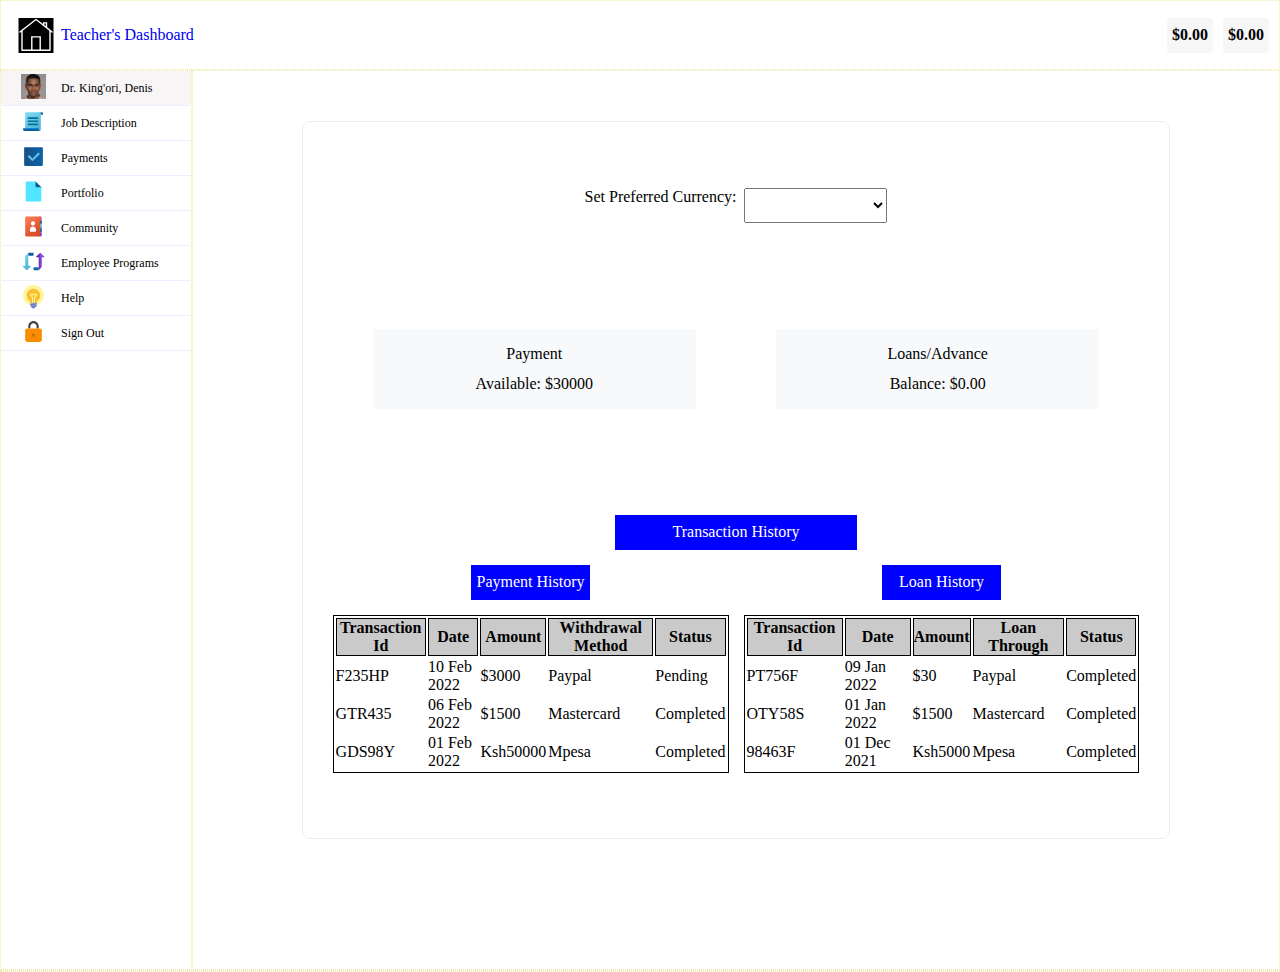
<file: pay.html>
<!-- ====User  Akkadian home Page====-->
<!DOCTYPE html>
<html lang="en">
    <head>
        <title>Akkadian: Home</title>
        <meta charset="UTF-8">
        <meta name="viewport" content="width=device-width, initial-scale=1.0">
        <meta property="og:title" content="Akkadian Log in">
        <meta property="og:image" content="https://www.akkadian.com/ke/docs/root/images">
        <meta property="og:url" content="https://www.akkadian.com">
        <meta name="keywords" content="Payment, Loans, Employee data, employment system, manage employee">
        <meta name="description" content="Akkadian employee monitoring and payment system">
        <link rel="stylesheet" href="./dashboard.css">
        <link rel="icon" href="./akkadian.svg" type="img/svg-xml">
        <style>
            
        </style>
     </head>
     <body>
         <main class="wrapper">
             <header class="dashboard">

                <!--  This div houses the home icon and site name-->
                <div class="home_box">
                <?xml version="1.0" encoding="utf-8"?>
                <svg width="50px" height="35px" viewBox="0 0 50 50" version="1.1" xmlns:xlink="http://www.w3.org/1999/xlink" xmlns="http://www.w3.org/2000/svg">
                  <defs>
                    <path d="M0 0L50 0L50 50L0 50L0 0Z" id="path_1" />
                    <clipPath id="mask_1">
                      <use xlink:href="#path_1" />
                    </clipPath>
                  </defs>
                  <g id="Home-icon">
                    <path d="M0 0L50 0L50 50L0 50L0 0Z" id="Background" fill="" fill-rule="evenodd" stroke="none" />
                    <g clip-path="url(#mask_1)">
                      <path d="M24.9629 1.05469C24.753 1.06193 24.5508 1.13505 24.3848 1.26367L1.38477 19.2109C0.94898 19.5507 0.871154 20.1794 1.21094 20.6152C1.55072 21.051 2.17944 21.1288 2.61523 20.7891L4 19.709L4 46C4.00027 46.5527 4.44813 47.0002 5.00039 47L18.832 47C18.94 47.0178 19.0502 47.0178 19.1582 47L30.832 47C30.94 47.0178 31.0502 47.0178 31.1582 47L45 47C45.5523 46.9999 45.9999 46.5523 46 46L46 19.709L47.3848 20.7891C47.8206 21.1288 48.4493 21.051 48.7891 20.6152C49.1288 20.1795 49.051 19.5507 48.6152 19.2109L41 13.2695L41 6L35 6L35 8.58594L25.6152 1.26367C25.4292 1.11939 25.1982 1.04539 24.9629 1.05469L24.9629 1.05469ZM25 3.32227L44 18.1484L44 45L32 45L32 26L18 26L18 45L6 45L6 18.1484L25 3.32227L25 3.32227ZM37 8L39 8L39 11.709L37 10.1465L37 8L37 8ZM20 28L30 28L30 45L20 45L20 28L20 28Z" id="Shape" fill="#FFFFFF" fill-rule="evenodd" stroke="none" />
                    </g>
                  </g>
                </svg>
                 <a href="./dashboard.html" style="text-decoration: none;" class="home_title">Teacher's Dashboard</a>
                 </div>

<!-- This div houses the avatar for dashboard, username, balance-->
                 <div class="prof_det">

<!--box for avatar and user name for dashboard -- === removed and relflected in the buttons under resquest box on the right end-->
                    <!--
                      <div class="dash_user">
                        <?xml version="1.0" encoding="utf-8"?>
<svg width="35px" height="35px" viewBox="0 0 50 50" version="1.1" xmlns:xlink="http://www.w3.org/1999/xlink" xmlns="http://www.w3.org/2000/svg">
  <defs>
    <image width="512" height="512" xlink:href="[data-uri]" id="img_1" />
    <pattern patternUnits="objectBoundingBox" y="-0%" height="100%" width="100%" id="pattern_1">
      <use xlink:href="#img_1" transform="scale(0.09765625,0.09765625)" />
    </pattern>
  </defs>
  <path d="M24.999 0L25.001 0Q25.6147 0 26.2276 0.0301124Q26.8406 0.0602248 27.4513 0.120377Q28.0621 0.180529 28.6691 0.270576Q29.2762 0.360623 29.8781 0.480349Q30.48 0.600074 31.0753 0.749188Q31.6706 0.898303 32.2578 1.07645Q32.8451 1.25459 33.4229 1.46134Q34.0007 1.66809 34.5677 1.90293Q35.1347 2.13778 35.6894 2.40017Q36.2442 2.66256 36.7855 2.95185Q37.3267 3.24114 37.8531 3.55664Q38.3794 3.87214 38.8897 4.21309Q39.4 4.55404 39.8929 4.91961Q40.3858 5.28519 40.8602 5.67451Q41.3346 6.06383 41.7893 6.47596Q42.244 6.88809 42.678 7.32203Q43.1119 7.75598 43.524 8.21069Q43.9362 8.66541 44.3255 9.1398Q44.7148 9.61419 45.0804 10.1071Q45.446 10.6 45.7869 11.1103Q46.1279 11.6206 46.4434 12.1469Q46.7589 12.6733 47.0481 13.2145Q47.3374 13.7558 47.5998 14.3105Q47.8622 14.8653 48.0971 15.4323Q48.3319 15.9993 48.5387 16.5771Q48.7454 17.1549 48.9235 17.7422Q49.1017 18.3294 49.2508 18.9247Q49.3999 19.52 49.5196 20.1219Q49.6394 20.7238 49.7294 21.3309Q49.8195 21.9379 49.8796 22.5487Q49.9398 23.1594 49.9699 23.7724Q50 24.3853 50 24.999L50 25.001Q50 25.6147 49.9699 26.2276Q49.9398 26.8406 49.8796 27.4513Q49.8195 28.0621 49.7294 28.6691Q49.6394 29.2762 49.5196 29.8781Q49.3999 30.48 49.2508 31.0753Q49.1017 31.6706 48.9235 32.2578Q48.7454 32.8451 48.5387 33.4229Q48.3319 34.0007 48.0971 34.5677Q47.8622 35.1347 47.5998 35.6894Q47.3374 36.2442 47.0481 36.7855Q46.7589 37.3267 46.4434 37.8531Q46.1279 38.3794 45.7869 38.8897Q45.446 39.4 45.0804 39.8929Q44.7148 40.3858 44.3255 40.8602Q43.9362 41.3346 43.524 41.7893Q43.1119 42.244 42.678 42.678Q42.244 43.1119 41.7893 43.524Q41.3346 43.9362 40.8602 44.3255Q40.3858 44.7148 39.8929 45.0804Q39.4 45.446 38.8897 45.7869Q38.3794 46.1279 37.8531 46.4434Q37.3267 46.7589 36.7855 47.0481Q36.2442 47.3374 35.6894 47.5998Q35.1347 47.8622 34.5677 48.0971Q34.0007 48.3319 33.4229 48.5387Q32.8451 48.7454 32.2578 48.9235Q31.6706 49.1017 31.0753 49.2508Q30.48 49.3999 29.8781 49.5196Q29.2762 49.6394 28.6691 49.7294Q28.0621 49.8195 27.4513 49.8796Q26.8406 49.9398 26.2276 49.9699Q25.6147 50 25.001 50L24.999 50Q24.3853 50 23.7724 49.9699Q23.1594 49.9398 22.5487 49.8796Q21.9379 49.8195 21.3309 49.7294Q20.7238 49.6394 20.1219 49.5196Q19.52 49.3999 18.9247 49.2508Q18.3294 49.1017 17.7422 48.9235Q17.1549 48.7454 16.5771 48.5387Q15.9993 48.3319 15.4323 48.0971Q14.8653 47.8622 14.3105 47.5998Q13.7558 47.3374 13.2145 47.0481Q12.6733 46.7589 12.1469 46.4434Q11.6206 46.1279 11.1103 45.7869Q10.6 45.446 10.1071 45.0804Q9.61419 44.7148 9.1398 44.3255Q8.66541 43.9362 8.21069 43.524Q7.75598 43.1119 7.32203 42.678Q6.88809 42.244 6.47596 41.7893Q6.06383 41.3346 5.67451 40.8602Q5.28519 40.3858 4.91961 39.8929Q4.55404 39.4 4.21309 38.8897Q3.87214 38.3794 3.55664 37.8531Q3.24114 37.3267 2.95185 36.7855Q2.66256 36.2442 2.40017 35.6894Q2.13778 35.1347 1.90293 34.5677Q1.66809 34.0007 1.46134 33.4229Q1.25459 32.8451 1.07645 32.2578Q0.898303 31.6706 0.749188 31.0753Q0.600074 30.48 0.480349 29.8781Q0.360623 29.2762 0.270576 28.6691Q0.180529 28.0621 0.120377 27.4513Q0.0602248 26.8406 0.0301124 26.2276Q0 25.6147 0 25.001L0 24.999Q0 24.3853 0.0301124 23.7724Q0.0602248 23.1594 0.120377 22.5487Q0.180529 21.9379 0.270576 21.3309Q0.360623 20.7238 0.480349 20.1219Q0.600074 19.52 0.749188 18.9247Q0.898303 18.3294 1.07645 17.7422Q1.25459 17.1549 1.46134 16.5771Q1.66809 15.9993 1.90293 15.4323Q2.13778 14.8653 2.40017 14.3105Q2.66256 13.7558 2.95185 13.2145Q3.24114 12.6733 3.55664 12.1469Q3.87214 11.6206 4.21309 11.1103Q4.55404 10.6 4.91961 10.1071Q5.28519 9.61419 5.67451 9.1398Q6.06383 8.66541 6.47596 8.21069Q6.88809 7.75598 7.32203 7.32203Q7.75598 6.88809 8.21069 6.47596Q8.66541 6.06383 9.1398 5.67451Q9.61419 5.28519 10.1071 4.91961Q10.6 4.55404 11.1103 4.21309Q11.6206 3.87214 12.1469 3.55664Q12.6733 3.24114 13.2145 2.95185Q13.7558 2.66256 14.3105 2.40017Q14.8653 2.13778 15.4323 1.90293Q15.9993 1.66809 16.5771 1.46134Q17.1549 1.25459 17.7422 1.07645Q18.3294 0.898303 18.9247 0.749188Q19.52 0.600074 20.1219 0.480349Q20.7238 0.360623 21.3309 0.270576Q21.9379 0.180529 22.5487 0.120377Q23.1594 0.0602248 23.7724 0.0301124Q24.3853 0 24.999 0Z" id="Avatar" fill="url(#pattern_1)" fill-rule="evenodd" stroke="none" />
</svg>
                     <a href="" class="name">King'ori, Denis</a>
                    </div>
                  -->

                    <!--Balance for user -- ==== shown in the buttons-->
                    <!--
                     <a href="" class="balance">Balance: <span id="amount">&dollar;30000</span></a>
                    -->
                 </div>

                 <!-- Container for two buttons: a request payment and loan/advance request buttons-->
                 <div class="request_btns">
                     <!--we should have buttons if we have javascript - but let us use anchor tags so that we can link to target pages-->

                     <a href="pay.html" id="pay_req"><abbrev title="Current Balance">&dollar;0.00</abbrev></a>
                     <a href="pay.html" id="loan_advance"><abbrev title="Loan/Advance">&dollar;0.00</abbrev></a>
                 </div>
             </header>

            
            
             <!-- This is the side bar that houses options - or user navigation system -->
            
             <div class="options_sider">

                <!-- In the following containers we have an icon and label that link to a respective page-->
                 <p class="padder navbar default" onclick="openSec(event, 'profile')" >
                     <span class="icon" id="profile_settings_icon">
                        <!--<?xml version="1.0" encoding="utf-8"?>
                        <svg width="25px" height="25px" viewBox="0 0 50 50" version="1.1" xmlns:xlink="http://www.w3.org/1999/xlink" xmlns="http://www.w3.org/2000/svg">
                          <defs>
                            <path d="M0 0L50 0L50 50L0 50L0 0Z" id="path_1" />
                            <clipPath id="mask_1">
                              <use xlink:href="#path_1" />
                            </clipPath>
                          </defs>
                          <g id="Contacts-icon">
                            <path d="M0 0L50 0L50 50L0 50L0 0Z" id="Background" fill="" fill-rule="evenodd" stroke="none" />
                            <g clip-path="url(#mask_1)">
                              <path d="M24.875 3.3125C20.1836 3.41797 17.2148 5.31641 15.9375 8.25C14.7227 11.043 14.9766 14.5625 15.8437 18.2188C15.3789 18.7656 14.9961 19.5352 15.0938 20.6875L15.0938 20.75C15.2617 21.9688 15.6289 22.8281 16.0938 23.4375C16.3164 23.7266 16.6328 23.7422 16.9063 23.9063C17.1484 25.2695 17.6914 26.5703 18.3125 27.5938C18.3438 27.7422 18.4063 27.8789 18.5 28C18.5 28 18.6016 28.1289 18.625 28.1563C18.9375 28.625 19.0938 29.2773 19.0938 30C19.0938 30.7695 19.082 31.4844 19 32.2813C18.6992 33.0391 17.9492 33.6445 16.75 34.25C15.4961 34.8828 13.8555 35.4648 12.1875 36.1875C10.5195 36.9102 8.82813 37.7773 7.46875 39.1563C6.10938 40.5352 5.13672 42.4453 5 44.9375L4.9375 46L45.0625 46L45 44.9375C44.8633 42.4453 43.9141 40.5391 42.5625 39.1563C41.2109 37.7734 39.5117 36.9102 37.8438 36.1875C36.1758 35.4648 34.5234 34.8867 33.25 34.25C32.0156 33.6328 31.2422 33.0039 30.9062 32.2188C30.8281 31.2734 30.8125 30.5273 30.8125 29.6875C30.8125 29.1523 30.9961 28.668 31.3125 28.1875C31.3203 28.1758 31.3359 28.168 31.3437 28.1563C31.3477 28.1484 31.4063 28.0938 31.4063 28.0938C31.5312 27.9648 31.6172 27.8008 31.6563 27.625C32.2617 26.5859 32.7656 25.2656 33 23.9375C33.3125 23.7734 33.6641 23.7539 33.9063 23.4375C34.3867 22.8086 34.668 21.9141 34.7813 20.6875C34.8711 19.6289 34.5664 18.8594 34.0938 18.2813C34.6133 16.6797 35.2305 14.1172 35.0313 11.5C34.9219 10.0625 34.543 8.62891 33.6875 7.4375C32.9141 6.35938 31.6641 5.62109 30.0938 5.28125C29.0352 3.86719 27.1133 3.3125 24.9063 3.3125L24.875 3.3125ZM24.9063 5.3125C24.918 5.3125 24.9258 5.3125 24.9375 5.3125C26.9336 5.32031 28.2109 5.88281 28.625 6.59375L28.875 7.03125L29.375 7.09375C30.75 7.28516 31.5039 7.81641 32.0625 8.59375C32.6211 9.37109 32.9414 10.457 33.0313 11.6563C33.2148 14.0586 32.5195 16.875 32.0625 18.1563L31.75 19L32.5313 19.4063C32.5234 19.4336 32.8516 19.7656 32.8125 20.5C32.8125 20.5156 32.8125 20.5156 32.8125 20.5313C32.7188 21.4727 32.4766 22.0039 32.3125 22.2188C32.1445 22.4375 32.0586 22.4063 32.0938 22.4063L31.2188 22.4063L31.0938 23.2813C30.9219 24.5781 30.2617 26.2109 29.6875 27.0313L29.6563 27.0313C29.5977 27.1172 29.5547 27.2188 29.5 27.3125C29.2383 27.6172 28.8438 28.0195 28.2813 28.5C27.3477 29.2969 26.1094 30 25 30C23.8984 30 22.6484 29.2617 21.6875 28.4375C20.8555 27.7227 20.3594 27.1094 20.2188 26.9375C20.2148 26.9297 20.2227 26.9141 20.2188 26.9063C19.6289 26.0547 18.9531 24.5625 18.7813 23.2813L18.6875 22.4063L17.875 22.4063C17.8398 22.3906 17.7461 22.3398 17.6563 22.2188C17.4805 21.9883 17.2305 21.4492 17.0938 20.5313C17.0938 20.5117 17.0938 20.5195 17.0938 20.5C17.0898 20.4844 17.0977 20.4844 17.0938 20.4688C17.0781 19.7109 17.5469 19.2891 17.4688 19.3438L18.0313 18.9375L17.875 18.25C16.9531 14.6055 16.8086 11.3047 17.7813 9.0625C18.7539 6.82813 20.7227 5.41406 24.9063 5.3125L24.9063 5.3125ZM21.0938 30.5313C22.1484 31.3086 23.4688 32 25 32C26.5 32 27.7852 31.3438 28.8125 30.5938C28.8164 31.2031 28.8359 31.8281 28.9063 32.5938L28.9063 32.7188L28.9688 32.8438C29.1445 33.3047 29.3945 33.6953 29.6875 34.0625C29.6758 34.1016 29.6641 34.1445 29.6563 34.1875C29.6563 34.1875 29.418 34.8438 28.7188 35.5625C28.0195 36.2813 26.9336 37 25 37C23.0742 37 21.9492 36.25 21.2188 35.5C20.4883 34.75 20.25 34.0625 20.25 34.0625C20.5391 33.6875 20.7773 33.2852 20.9375 32.8125L21 32.625C21.0859 31.8672 21.0938 31.1836 21.0938 30.5313L21.0938 30.5313ZM31.25 35.4375C31.6016 35.6641 31.9648 35.875 32.3438 36.0625C33.8047 36.7891 35.4609 37.3516 37.0313 38.0313C38.6016 38.7109 40.0664 39.4805 41.125 40.5625C41.9688 41.4258 42.4766 42.5742 42.75 44L7.25 44C7.52344 42.5742 8.02734 41.4258 8.875 40.5625C9.9375 39.4805 11.4297 38.7109 13 38.0313C14.5703 37.3516 16.2109 36.793 17.6563 36.0625C18.0156 35.8789 18.3828 35.6875 18.7188 35.4688C18.9414 35.8711 19.2852 36.3945 19.7813 36.9063C20.8008 37.957 22.5273 39 25 39C27.4648 39 29.1563 37.9688 30.1562 36.9375C30.7031 36.375 31.0352 35.8516 31.25 35.4375L31.25 35.4375Z" id="Shape" fill="#FFFFFF" fill-rule="evenodd" stroke="none" />
                            </g>
                          </g>
                        </svg>-->
                        <img src="./images/upwork_up.jpg" width="25" alt="User" class="user_image">

                      </span>
                     <span class="label" id="profSetLabel">Dr. King'ori, Denis</span>
                    </p>


                 <p class="padder navbar" onclick="openSec(event, 'jobs')">
                    <span class="icon" id="jobData">
                       <?xml version="1.0" encoding="utf-8"?>
                       <svg width="25px" height="25px" viewBox="0 0 48 48" version="1.1" xmlns:xlink="http://www.w3.org/1999/xlink" xmlns="http://www.w3.org/2000/svg">
                         <defs>
                           <linearGradient x1="0.98899984" y1="0.5" x2="0.19019985" y2="0.5" id="gradient_1">
                             <stop offset="0%" stop-color="#0D61A9" />
                             <stop offset="100%" stop-color="#16528C" />
                           </linearGradient>
                           <linearGradient x1="0.1875625" y1="0.022027776" x2="0.85740626" y2="1.003889" id="gradient_2">
                             <stop offset="0%" stop-color="#7DD8F3" />
                             <stop offset="100%" stop-color="#45B0D0" />
                           </linearGradient>
                           <linearGradient x1="0.5" y1="0.05679989" x2="0.5" y2="1.0019994" id="gradient_3">
                             <stop offset="0%" stop-color="#0176D0" />
                             <stop offset="100%" stop-color="#16538C" />
                           </linearGradient>
                           <path d="M0 0L48 0L48 48L0 48L0 0Z" id="path_1" />
                           <clipPath id="mask_1">
                             <use xlink:href="#path_1" />
                           </clipPath>
                         </defs>
                         <g id="Scroll-icon">
                           <path d="M0 0L48 0L48 48L0 48L0 0Z" id="Background" fill="none" fill-rule="evenodd" stroke="none" />
                           <g clip-path="url(#mask_1)">
                             <path d="M37 11L42 11L42 8C42 6.895 41.105 6 40 6L37 6L37 11L37 11Z" id="Shape" fill="url(#gradient_1)" stroke="none" />
                             <path d="M36 42L10 42C8.895 42 8 41.105 8 40L8 8C8 6.895 8.895 6 10 6L40 6C38.895 6 38 6.895 38 8L38 40C38 41.105 37.105 42 36 42L36 42Z" id="Shape" fill="url(#gradient_2)" stroke="none" />
                             <path d="M34 40L34 37L4 37L4 40C4 41.105 4.895 42 6 42L36 42C34.895 42 34 41.105 34 40L34 40Z" id="Shape" fill="url(#gradient_3)" stroke="none" />
                             <path d="M32.5 19L13.5 19C13.224 19 13 18.776 13 18.5L13 16.5C13 16.224 13.224 16 13.5 16L32.5 16C32.776 16 33 16.224 33 16.5L33 18.5C33 18.776 32.776 19 32.5 19L32.5 19Z" id="Shape" fill="#057093" stroke="none" />
                             <path d="M32.5 25L13.5 25C13.224 25 13 24.776 13 24.5L13 22.5C13 22.224 13.224 22 13.5 22L32.5 22C32.776 22 33 22.224 33 22.5L33 24.5C33 24.776 32.776 25 32.5 25L32.5 25Z" id="Shape" fill="#057093" stroke="none" />
                             <path d="M32.5 31L13.5 31C13.224 31 13 30.776 13 30.5L13 28.5C13 28.224 13.224 28 13.5 28L32.5 28C32.776 28 33 28.224 33 28.5L33 30.5C33 30.776 32.776 31 32.5 31L32.5 31Z" id="Shape" fill="#057093" stroke="none" />
                           </g>
                         </g>
                       </svg>
                      </span>
                    <span class="label" id="JobDataLabel">Job Description</span>
                    </p>
   
   
                <p class="padder navbar" onclick="openSec(event, 'payments')" id="opendefault">
                   <span class="icon" id="pyme">
                       <?xml version="1.0" encoding="utf-8"?>
   <svg width="25px" height="25px" viewBox="0 0 48 48" version="1.1" xmlns:xlink="http://www.w3.org/1999/xlink" xmlns="http://www.w3.org/2000/svg">
     <defs>
       <linearGradient x1="0.5" y1="0.003361106" x2="0.5" y2="1.0010834" id="gradient_1">
         <stop offset="0%" stop-color="#9DFFCE" />
         <stop offset="100%" stop-color="#50D18D" />
       </linearGradient>
       <linearGradient x1="1.090765E-05" y1="0.5" x2="0.999989" y2="0.5" id="gradient_2">
         <stop offset="82.4%" stop-color="#135D36" />
         <stop offset="93.09999%" stop-color="#125933" />
         <stop offset="100%" stop-color="#11522F" />
       </linearGradient>
       <path d="M0 0L48 0L48 48L0 48L0 0Z" id="path_1" />
       <clipPath id="mask_1">
         <use xlink:href="#path_1" />
       </clipPath>
     </defs>
     <g id="Tick-Box-icon">
       <path d="M0 0L48 0L48 48L0 48L0 0Z" id="Background" fill="none" fill-rule="evenodd" stroke="none" />
       <g clip-path="url(#mask_1)">
         <path d="M40 42L8 42C6.9 42 6 41.1 6 40L6 8C6 6.9 6.9 6 8 6L40 6C41.1 6 42 6.9 42 8L42 40C42 41.1 41.1 42 40 42L40 42Z" id="Shape" fill="url(#gradient_1)" stroke="none" />
         <path d="M21.293 32.707L13.293 24.707C12.902 24.316 12.902 23.683 13.293 23.293L14.707 21.879C15.098 21.488 15.731 21.488 16.121 21.879L22 27.758L32.879 16.879C33.27 16.488 33.903 16.488 34.293 16.879L35.707 18.293C36.098 18.684 36.098 19.317 35.707 19.707L22.707 32.707C22.317 33.098 21.683 33.098 21.293 32.707L21.293 32.707Z" id="Shape" fill="url(#gradient_2)" stroke="none" />
       </g>
     </g>
   </svg>
  </span>
                   <span href="payments.html" class="label" id="paymentsLabel">Payments</span>
                   </p>
   
               <p class="padder navbar" onclick="openSec(event, 'portfolio')">
                   <span href="portfolio.html" class="icon" id="portFolio">
                       <?xml version="1.0" encoding="utf-8"?>
   <svg width="25px" height="25px" viewBox="0 0 48 48" version="1.1" xmlns:xlink="http://www.w3.org/1999/xlink" xmlns="http://www.w3.org/2000/svg">
     <defs>
       <linearGradient x1="0.048090935" y1="0.952" x2="0.5090909" y2="0.49090907" id="gradient_1">
         <stop offset="0%" stop-color="#3079D6" />
         <stop offset="100%" stop-color="#297CD2" />
       </linearGradient>
       <path d="M0 0L48 0L48 48L0 48L0 0Z" id="path_1" />
       <clipPath id="mask_1">
         <use xlink:href="#path_1" />
       </clipPath>
     </defs>
     <g id="File-icon">
       <path d="M0 0L48 0L48 48L0 48L0 0Z" id="Background" fill="none" fill-rule="evenodd" stroke="none" />
       <g clip-path="url(#mask_1)">
         <path d="M39 16L39 41C39 42.105 38.105 43 37 43L11 43C9.895 43 9 42.105 9 41L9 7C9 5.895 9.895 5 11 5L28 5L39 16L39 16Z" id="Shape" fill="#50E6FF" stroke="none" />
         <path d="M28 5L28 14C28 15.105 28.895 16 30 16L39 16L28 5L28 5Z" id="Shape" fill="url(#gradient_1)" stroke="none" />
       </g>
     </g>
   </svg>
  </span>
                   <span href="portfolio.html" class="label" id="portFolioLabel">Portfolio</span>
                   </p>
   
               <p class="padder navbar" onclick="openSec(event, 'community')">
                   <span class="icon" id="comnty">
                       <?xml version="1.0" encoding="utf-8"?>
   <svg width="25px" height="25px" viewBox="0 0 48 48" version="1.1" xmlns:xlink="http://www.w3.org/1999/xlink" xmlns="http://www.w3.org/2000/svg">
     <defs>
       <linearGradient x1="0.002600175" y1="0.49999905" x2="0.9482007" y2="0.49999905" id="gradient_1">
         <stop offset="30.000002%" stop-color="#9C6500" />
         <stop offset="65.100006%" stop-color="#F2D33A" />
       </linearGradient>
       <linearGradient x1="0.0026001097" y1="0.49999952" x2="0.94820064" y2="0.49999952" id="gradient_2">
         <stop offset="30.000002%" stop-color="#1A7317" />
         <stop offset="65%" stop-color="#6DD669" />
       </linearGradient>
       <linearGradient x1="0.0026000396" y1="0.49999952" x2="0.9482005" y2="0.49999952" id="gradient_3">
         <stop offset="30.000002%" stop-color="#0670AD" />
         <stop offset="65%" stop-color="#08B7E8" />
       </linearGradient>
       <linearGradient x1="0.0025999697" y1="0.49999952" x2="0.94400144" y2="0.49999952" id="gradient_4">
         <stop offset="30.1%" stop-color="#5829A1" />
         <stop offset="65%" stop-color="#8F4FE8" />
       </linearGradient>
       <linearGradient x1="0.0026002363" y1="0.49999905" x2="0.94820076" y2="0.5" id="gradient_5">
         <stop offset="30.199999%" stop-color="#A63F62" />
         <stop offset="65%" stop-color="#E86B97" />
       </linearGradient>
       <linearGradient x1="0.1769655" y1="-0.010947369" x2="0.8056896" y2="0.98352635" id="gradient_6">
         <stop offset="0%" stop-color="#FC7D5B" />
         <stop offset="9.099999%" stop-color="#F87855" />
         <stop offset="68.3%" stop-color="#DF5731" />
         <stop offset="100%" stop-color="#D64B24" />
       </linearGradient>
       <radialGradient gradientUnits="objectBoundingBox" cx="49.99999%" cy="50%" fx="49.99999%" fy="50%" r="50%" gradientTransform="translate(0.49999988,0.5),translate(-0.49999988,-0.5)" id="gradient_7">
         <stop offset="48.6%" stop-color="#000000" />
         <stop offset="100%" stop-color="#000000" stop-opacity="0" />
       </radialGradient>
       <path d="M0 0L48 0L48 48L0 48L0 0Z" id="path_1" />
       <clipPath id="mask_1">
         <use xlink:href="#path_1" />
       </clipPath>
     </defs>
     <g id="Contacts-icon-2">
       <path d="M0 0L48 0L48 48L0 48L0 0Z" id="Background" fill="none" fill-rule="evenodd" stroke="none" />
       <g clip-path="url(#mask_1)">
         <path d="M35 12L40 12L40 19L35 19L35 12Z" id="Rectangle" fill="url(#gradient_1)" fill-rule="evenodd" stroke="none" />
         <path d="M35 19L40 19L40 27L35 27L35 19Z" id="Rectangle" fill="url(#gradient_2)" fill-rule="evenodd" stroke="none" />
         <path d="M35 27L40 27L40 35L35 35L35 27Z" id="Rectangle" fill="url(#gradient_3)" fill-rule="evenodd" stroke="none" />
         <path d="M40 41L40 35L35 35L35 43L38 43C39.105 43 40 42.105 40 41L40 41Z" id="Shape" fill="url(#gradient_4)" stroke="none" />
         <path d="M40 7C40 5.895 39.105 5 38 5L35 5L35 12L40 12L40 7L40 7Z" id="Shape" fill="url(#gradient_5)" stroke="none" />
         <path d="M37 7C37 5.895 36.105 5 35 5L10 5C8.895 5 8 5.895 8 7L8 41C8 42.105 8.895 43 10 43L35 43C36.105 43 37 42.105 37 41L37 7L37 7Z" id="Shape" fill="url(#gradient_6)" stroke="none" />
         <path d="M18 18C18 15.2386 20.2386 13 23 13C25.7614 13 28 15.2386 28 18C28 20.7614 25.7614 23 23 23C20.2386 23 18 20.7614 18 18Z" id="Circle" fill="url(#gradient_7)" fill-opacity="0.15" fill-rule="evenodd" stroke="none" />
         <path d="M16 31L16 33.114C16 34.155 16.845 35 17.886 35L28.113 35C29.155 35 30 34.155 30 33.114L30 31C30 26 26.866 23 23 23C19.134 23 16 26 16 31L16 31Z" id="Shape" fill="#000000" fill-opacity="0.05" stroke="none" />
         <path d="M16.5 30.626L16.5 33.057C16.5 33.854 17.146 34.5 17.943 34.5L28.057 34.5C28.854 34.5 29.5 33.854 29.5 33.057L29.5 30.5C29.5 26.312 26.54 23.45 22.908 23.501C19.333 23.551 16.5 26.483 16.5 30.626L16.5 30.626Z" id="Shape" fill="#000000" fill-opacity="0.07" stroke="none" />
         <path d="M19 18C19 15.7909 20.7909 14 23 14C25.2091 14 27 15.7909 27 18C27 20.2091 25.2091 22 23 22C20.7909 22 19 20.2091 19 18Z" id="Circle" fill="#FFFFFF" fill-rule="evenodd" stroke="none" />
         <path d="M29 30C29 26.625 26.213 23.901 22.815 24.003C19.532 24.101 17 26.966 17 30.252L17 33C17 33.552 17.448 34 18 34L28 34C28.552 34 29 33.552 29 33L29 30L29 30Z" id="Shape" fill="#FFFFFF" stroke="none" />
       </g>
     </g>
   </svg>
  </span>
                   <span class="label" id="communityLabel">Community</span>
                </p>
   
               <p class="padder navbar" onclick="openSec(event, 'employees')">
                   <span class="icon" id="empProg">
                       <?xml version="1.0" encoding="utf-8"?>
   <svg width="25px" height="25px" viewBox="0 0 48 48" version="1.1" xmlns:xlink="http://www.w3.org/1999/xlink" xmlns="http://www.w3.org/2000/svg">
     <defs>
       <linearGradient x1="1" y1="0.4999998" x2="0" y2="0.49999964" id="gradient_1">
         <stop offset="26.6%" stop-color="#199AE0" />
         <stop offset="58.2%" stop-color="#1898DE" />
         <stop offset="74.5%" stop-color="#1590D6" />
         <stop offset="87.3%" stop-color="#1083C9" />
         <stop offset="98.2%" stop-color="#0870B7" />
         <stop offset="100%" stop-color="#076CB3" />
       </linearGradient>
       <linearGradient x1="0.05771348" y1="0.035770223" x2="0.8750498" y2="1.0402005" id="gradient_2">
         <stop offset="0%" stop-color="#32BDEF" />
         <stop offset="100%" stop-color="#1EA2E4" />
       </linearGradient>
       <linearGradient x1="0" y1="0.5" x2="1" y2="0.5" id="gradient_3">
         <stop offset="26.6%" stop-color="#199AE0" />
         <stop offset="58.2%" stop-color="#1898DE" />
         <stop offset="74.5%" stop-color="#1590D6" />
         <stop offset="87.3%" stop-color="#1083C9" />
         <stop offset="98.2%" stop-color="#0870B7" />
         <stop offset="100%" stop-color="#076CB3" />
       </linearGradient>
       <linearGradient x1="0.20706213" y1="0.0054445863" x2="0.9375354" y2="0.99328756" id="gradient_4">
         <stop offset="0%" stop-color="#32BDEF" />
         <stop offset="100%" stop-color="#1EA2E4" />
       </linearGradient>
       <path d="M0 0L48 0L48 48L0 48L0 0Z" id="path_1" />
       <clipPath id="mask_1">
         <use xlink:href="#path_1" />
       </clipPath>
     </defs>
     <g id="Refresh-icon">
       <path d="M0 0L48 0L48 48L0 48L0 0Z" id="Background" fill="none" fill-rule="evenodd" stroke="none" />
       <g clip-path="url(#mask_1)">
         <path d="M14 13L23 13C23.552 13 24 12.552 24 12L24 8C24 7.448 23.552 7 23 7L14 7L14 13L14 13Z" id="Shape" fill="url(#gradient_1)" stroke="none" />
         <path d="M18.19 32L14 32L14 7L9.172 11.828C8.421 12.579 8 13.596 8 14.657L8 32L3.81 32C3.09 32 2.73 32.87 3.239 33.379L9.94 40.08C10.526 40.666 11.476 40.666 12.061 40.08L18.762 33.379C19.271 32.87 18.91 32 18.19 32L18.19 32Z" id="Shape" fill="url(#gradient_2)" stroke="none" />
         <path d="M34 35L25 35C24.448 35 24 35.448 24 36L24 40C24 40.552 24.448 41 25 41L34 41L34 35L34 35Z" id="Shape" fill="url(#gradient_3)" stroke="none" />
         <path d="M29.81 16L34 16L34 41L38.828 36.172C39.578 35.422 40 34.404 40 33.344L40 16L44.19 16C44.91 16 45.27 15.13 44.761 14.621L38.061 7.92C37.475 7.334 36.525 7.334 35.94 7.92L29.239 14.621C28.729 15.13 29.09 16 29.81 16L29.81 16Z" id="Shape" fill="url(#gradient_4)" stroke="none" />
       </g>
     </g>
   </svg>
  </span>
                   <span class="label" id="empProgLabel">Employee Programs</span>
                   </p>
   
               <p class="padder navbar" onclick="openSec(event, 'help')">
                   <span class="icon" id="assistUser">
                       <?xml version="1.0" encoding="utf-8"?>
   <svg width="25px" height="25px" viewBox="0 0 48 48" version="1.1" xmlns:xlink="http://www.w3.org/1999/xlink" xmlns="http://www.w3.org/2000/svg">
     <defs>
       <path d="M0 0L48 0L48 48L0 48L0 0Z" id="path_1" />
       <clipPath id="mask_1">
         <use xlink:href="#path_1" />
       </clipPath>
     </defs>
     <g id="Idea-icon">
       <path d="M0 0L48 0L48 48L0 48L0 0Z" id="Background" fill="none" fill-rule="evenodd" stroke="none" />
       <g clip-path="url(#mask_1)">
         <path d="M24 2C12.9543 2 4.00003 10.9543 4 21.9999C3.99997 33.0456 12.9542 41.9999 23.9999 42C35.0456 42 43.9999 33.0458 43.9999 22.0001C44 10.9544 35.0458 2.00009 24.0001 2L24 2Z" id="Shape" fill="#FFF59D" stroke="none" />
         <path d="M37 22C37 14.3 30.4 8.2 22.5 9.1C16.5 9.8 11.7 14.6 11.1 20.6C10.6 25.2 12.5 29.3 15.7 31.9C17.1 33.1 18 34.8 18 36.7L18 37L30 37L30 36.9C30 35.1 30.8 33.3 32.2 32.1C35.1 29.7 37 26.1 37 22L37 22Z" id="Shape" fill="#FBC02D" stroke="none" />
         <path d="M30.6 20.2L27.6 18.2C27.3 18 26.8 18 26.5 18.2L24 19.8L21.6 18.2C21.3 18 20.8 18 20.5 18.2L17.5 20.2C17.3 20.4 17.1 20.6 17.1 20.9C17.1 21.2 17.1 21.5 17.3 21.7L21.1 26.4L21.1 37L23.1 37L23.1 26C23.1 25.8 23 25.6 22.9 25.4L19.6 21.3L21.1 20.3L23.5 21.9C23.8 22.1 24.3 22.1 24.6 21.9L27 20.3L28.5 21.3L25.2 25.4C25.1 25.6 25 25.8 25 26L25 37L27 37L27 26.4L30.8 21.7C31 21.5 31.1 21.2 31 20.9C30.9 20.6 30.8 20.3 30.6 20.2L30.6 20.2Z" id="Shape" fill="#FFF59D" stroke="none" />
         <path d="M24 41C22.3431 41 21 42.3431 21 44C21 45.6568 22.3431 47 24 47C25.6568 47 27 45.6569 27 44C27 42.3432 25.6569 41 24 41L24 41Z" id="Shape" fill="#5C6BC0" stroke="none" />
         <path d="M26 45L22 45C19.8 45 18 43.2 18 41L18 36L30 36L30 41C30 43.2 28.2 45 26 45L26 45Z" id="Shape" fill="#9FA8DA" stroke="none" />
         <path d="M30 41L18.4 42.6C18.7 43.3 19.3 44 20 44.4L29.4 43.1C29.8 42.5 30 41.8 30 41L30 41ZM18 38.7L18 40.7L30 39L30 37L18 38.7Z" id="Shape" fill="#5C6BC0" fill-rule="evenodd" stroke="none" />
       </g>
     </g>
   </svg>
  </span>
                   <span href="assistUser.html" class="label" id="assistUserLabel">Help</span>
              </p>
   
               <p class="padder navbar" onclick="logout(event, 'logout')">
                   <span href="" class="icon" id="signOut">
                       <?xml version="1.0" encoding="utf-8"?>
   <svg width="25px" height="25px" viewBox="0 0 48 48" version="1.1" xmlns:xlink="http://www.w3.org/1999/xlink" xmlns="http://www.w3.org/2000/svg">
     <defs>
       <path d="M0 0L48 0L48 48L0 48L0 0Z" id="path_1" />
       <clipPath id="mask_1">
         <use xlink:href="#path_1" />
       </clipPath>
     </defs>
     <g id="Lock-icon">
       <path d="M0 0L48 0L48 48L0 48L0 0Z" id="Background" fill="none" fill-rule="evenodd" stroke="none" />
       <g clip-path="url(#mask_1)">
         <path d="M24 4C18.5 4 14 8.5 14 14L14 18L18 18L18 14C18 10.7 20.7 8 24 8C27.3 8 30 10.7 30 14L30 18L34 18L34 14C34 8.5 29.5 4 24 4L24 4Z" id="Shape" fill="#424242" stroke="none" />
         <path d="M36 44L12 44C9.8 44 8 42.2 8 40L8 22C8 19.8 9.8 18 12 18L36 18C38.2 18 40 19.8 40 22L40 40C40 42.2 38.2 44 36 44L36 44Z" id="Shape" fill="#FB8C00" stroke="none" />
         <path d="M24 28C22.3431 28 21 29.3431 21 31C21 32.6568 22.3431 34 24 34C25.6568 34 27 32.6569 27 31C27 29.3432 25.6569 28 24 28L24 28Z" id="Shape" fill="#C76E00" stroke="none" />
       </g>
     </g>
   </svg>
  </span>
                   <span class="label" id="signOutLabel">Sign Out</span>
                </p>
   



             </div>


<!-- ================== ================ =======   CENTRAL BOX ====================== =======================-->
             

             <div class="central">
              <!--Optimization - 11/11/2022-->
              <!--Container holds all tab contents - holder-->
              <!-- option on sider onclick - specified page should appear on the central holder-->
              <!--Profile contents-->
                 <div id="profile" class="holdwrap holder profile_settings">
                  
                  
                  <div class="prof_pic_box">
                    <abbrev id="show_user_name" title="Denis Muthee King'ori"><a href="#"><img src="./images/upwork_up.jpg" alt="userProfile" width="250" class="user_png"></a></abbrev>
                  </div>

                  <div class="user-info">
                    <!--Name of user with an option to change -->
                    <div class="data-box name_of">

                      <p class="name-of">King'ori Denis Muthee</p>
                      <abbrev title="Change name"><a href="#" class="changer name_change">
                        <?xml version="1.0" encoding="utf-8"?>
<svg width="25px" height="25px" viewBox="0 0 50 50" version="1.1" xmlns:xlink="http://www.w3.org/1999/xlink" xmlns="http://www.w3.org/2000/svg">
  <defs>
    <path d="M0 0L50 0L50 50L0 50L0 0Z" id="path_1" />
    <clipPath id="mask_1">
      <use xlink:href="#path_1" />
    </clipPath>
  </defs>
  <g id="Plus-icon">
    <path d="M0 0L50 0L50 50L0 50L0 0Z" id="Background" fill="" fill-rule="evenodd" stroke="none" />
    <g clip-path="url(#mask_1)">
      <path d="M25 2C12.3093 2 2 12.3093 2 25C2 37.6907 12.3093 48 25 48C37.6907 48 48 37.6907 48 25C48 12.3093 37.6907 2 25 2L25 2ZM25 4C36.6098 4 46 13.3902 46 25C46 36.6098 36.6098 46 25 46C13.3902 46 4 36.6098 4 25C4 13.3902 13.3902 4 25 4L25 4ZM24 13L24 24L13 24L13 26L24 26L24 37L26 37L26 26L37 26L37 24L26 24L26 13L24 13L24 13Z" id="Shape" fill="#FFFFFF" fill-rule="evenodd" stroke="none" />
    </g>
  </g>
</svg>
                      </a></abbrev>

                    </div>

                    <!--JOb title with an option to change-->

                    <div class="work data-box">
                      <p class="work_title">Software Developer</p>

                      <abbrev title="Change work type"><a href="#" class="changer work_change">
                        <?xml version="1.0" encoding="utf-8"?>
<svg width="25px" height="25px" viewBox="0 0 50 50" version="1.1" xmlns:xlink="http://www.w3.org/1999/xlink" xmlns="http://www.w3.org/2000/svg">
  <defs>
    <path d="M0 0L50 0L50 50L0 50L0 0Z" id="path_1" />
    <clipPath id="mask_1">
      <use xlink:href="#path_1" />
    </clipPath>
  </defs>
  <g id="Plus-icon">
    <path d="M0 0L50 0L50 50L0 50L0 0Z" id="Background" fill="" fill-rule="evenodd" stroke="none" />
    <g clip-path="url(#mask_1)">
      <path d="M25 2C12.3093 2 2 12.3093 2 25C2 37.6907 12.3093 48 25 48C37.6907 48 48 37.6907 48 25C48 12.3093 37.6907 2 25 2L25 2ZM25 4C36.6098 4 46 13.3902 46 25C46 36.6098 36.6098 46 25 46C13.3902 46 4 36.6098 4 25C4 13.3902 13.3902 4 25 4L25 4ZM24 13L24 24L13 24L13 26L24 26L24 37L26 37L26 26L37 26L37 24L26 24L26 13L24 13L24 13Z" id="Shape" fill="#FFFFFF" fill-rule="evenodd" stroke="none" />
    </g>
  </g>
</svg>
                      </a></abbrev>
                    </div>

                    <!-- skills and option to change theem or add more-->

                    <div class="skills data-box">
                      <p class="skills_title">Js, CSS, HTML</p>

                      <abbrev title="Change Skill"><a href="#" class="changer skills_change">
                        <?xml version="1.0" encoding="utf-8"?>
<svg width="25px" height="25px" viewBox="0 0 50 50" version="1.1" xmlns:xlink="http://www.w3.org/1999/xlink" xmlns="http://www.w3.org/2000/svg">
  <defs>
    <path d="M0 0L50 0L50 50L0 50L0 0Z" id="path_1" />
    <clipPath id="mask_1">
      <use xlink:href="#path_1" />
    </clipPath>
  </defs>
  <g id="Plus-icon">
    <path d="M0 0L50 0L50 50L0 50L0 0Z" id="Background" fill="" fill-rule="evenodd" stroke="none" />
    <g clip-path="url(#mask_1)">
      <path d="M25 2C12.3093 2 2 12.3093 2 25C2 37.6907 12.3093 48 25 48C37.6907 48 48 37.6907 48 25C48 12.3093 37.6907 2 25 2L25 2ZM25 4C36.6098 4 46 13.3902 46 25C46 36.6098 36.6098 46 25 46C13.3902 46 4 36.6098 4 25C4 13.3902 13.3902 4 25 4L25 4ZM24 13L24 24L13 24L13 26L24 26L24 37L26 37L26 26L37 26L37 24L26 24L26 13L24 13L24 13Z" id="Shape" fill="#FFFFFF" fill-rule="evenodd" stroke="none" />
    </g>
  </g>
</svg>
                      </a></abbrev>
                    </div>


                    <!-- number and option to change it-->

                    <div class="phone data-box">
                      <p class="phone_user">0719444041</p>

                      <abbrev title="Change Phone number"><a href="#" class="changer phone_change">
                        <?xml version="1.0" encoding="utf-8"?>
<svg width="25px" height="25px" viewBox="0 0 50 50" version="1.1" xmlns:xlink="http://www.w3.org/1999/xlink" xmlns="http://www.w3.org/2000/svg">
  <defs>
    <path d="M0 0L50 0L50 50L0 50L0 0Z" id="path_1" />
    <clipPath id="mask_1">
      <use xlink:href="#path_1" />
    </clipPath>
  </defs>
  <g id="Plus-icon">
    <path d="M0 0L50 0L50 50L0 50L0 0Z" id="Background" fill="" fill-rule="evenodd" stroke="none" />
    <g clip-path="url(#mask_1)">
      <path d="M25 2C12.3093 2 2 12.3093 2 25C2 37.6907 12.3093 48 25 48C37.6907 48 48 37.6907 48 25C48 12.3093 37.6907 2 25 2L25 2ZM25 4C36.6098 4 46 13.3902 46 25C46 36.6098 36.6098 46 25 46C13.3902 46 4 36.6098 4 25C4 13.3902 13.3902 4 25 4L25 4ZM24 13L24 24L13 24L13 26L24 26L24 37L26 37L26 26L37 26L37 24L26 24L26 13L24 13L24 13Z" id="Shape" fill="#FFFFFF" fill-rule="evenodd" stroke="none" />
    </g>
  </g>
</svg>
                      </a></abbrev>
                    </div>


                    <!-- email of user and option to change it-->

                    <div class="mail data-box">
                      <p class="email_title">desnimytin@gmail.com</p>

                      <abbrev title="Change email"><a href="#" class="changer change_mail">
                        <?xml version="1.0" encoding="utf-8"?>
<svg width="25px" height="25px" viewBox="0 0 50 50" version="1.1" xmlns:xlink="http://www.w3.org/1999/xlink" xmlns="http://www.w3.org/2000/svg">
  <defs>
    <path d="M0 0L50 0L50 50L0 50L0 0Z" id="path_1" />
    <clipPath id="mask_1">
      <use xlink:href="#path_1" />
    </clipPath>
  </defs>
  <g id="Plus-icon">
    <path d="M0 0L50 0L50 50L0 50L0 0Z" id="Background" fill="" fill-rule="evenodd" stroke="none" />
    <g clip-path="url(#mask_1)">
      <path d="M25 2C12.3093 2 2 12.3093 2 25C2 37.6907 12.3093 48 25 48C37.6907 48 48 37.6907 48 25C48 12.3093 37.6907 2 25 2L25 2ZM25 4C36.6098 4 46 13.3902 46 25C46 36.6098 36.6098 46 25 46C13.3902 46 4 36.6098 4 25C4 13.3902 13.3902 4 25 4L25 4ZM24 13L24 24L13 24L13 26L24 26L24 37L26 37L26 26L37 26L37 24L26 24L26 13L24 13L24 13Z" id="Shape" fill="#FFFFFF" fill-rule="evenodd" stroke="none" />
    </g>
  </g>
</svg>
                      </a></abbrev>
                    </div>

                    <!-- user to select national id or passport and have an option to change-->

                    <div class="id data-box">
                      <div class="starter">
                      <select name="user_id" class="selector" id="">
                        <option value="select" selected>Select:</option>
                        <option value="National ID">National ID</option>
                        <option value="Passport">Passport</option>
                      </select>
                      <span id="selected_value" class="selected_value">33252323</span>
                      </div>
                      <abbrev title="Change Identification number"><a href="#" class="changer id_change">
                        <?xml version="1.0" encoding="utf-8"?>
<svg width="25px" height="25px" viewBox="0 0 50 50" version="1.1" xmlns:xlink="http://www.w3.org/1999/xlink" xmlns="http://www.w3.org/2000/svg">
  <defs>
    <path d="M0 0L50 0L50 50L0 50L0 0Z" id="path_1" />
    <clipPath id="mask_1">
      <use xlink:href="#path_1" />
    </clipPath>
  </defs>
  <g id="Plus-icon">
    <path d="M0 0L50 0L50 50L0 50L0 0Z" id="Background" fill="" fill-rule="evenodd" stroke="none" />
    <g clip-path="url(#mask_1)">
      <path d="M25 2C12.3093 2 2 12.3093 2 25C2 37.6907 12.3093 48 25 48C37.6907 48 48 37.6907 48 25C48 12.3093 37.6907 2 25 2L25 2ZM25 4C36.6098 4 46 13.3902 46 25C46 36.6098 36.6098 46 25 46C13.3902 46 4 36.6098 4 25C4 13.3902 13.3902 4 25 4L25 4ZM24 13L24 24L13 24L13 26L24 26L24 37L26 37L26 26L37 26L37 24L26 24L26 13L24 13L24 13Z" id="Shape" fill="#FFFFFF" fill-rule="evenodd" stroke="none" />
    </g>
  </g>
</svg>
                      </a></abbrev>
                    </div>

                    <!-- user proficient languages and an option to change or add -- a select option-->
                    
                    <div class="lang_of data-box">
                      <div class="starter">
                      <select name="lang" class="selector" id="lang_select">
                        <option value="Select:" selected>Select:</option>
                        <option value="English">English</option>
                        <option value="Spanish">Spanish</option>
                        <option value="Francais">Francais</option>
                        <option value="Swahili">Swahili</option>
                      </select>
                      <span class="selected_lang selected_value">English, Swahili, Spanish</span>
                      </div>
                      <abbrev title="Change user language"><a href="#" class="changer lang_change">
                        <?xml version="1.0" encoding="utf-8"?>
  <svg width="25px" height="25px" viewBox="0 0 50 50" version="1.1" xmlns:xlink="http://www.w3.org/1999/xlink" xmlns="http://www.w3.org/2000/svg">
  <defs>
    <path d="M0 0L50 0L50 50L0 50L0 0Z" id="path_1" />
    <clipPath id="mask_1">
      <use xlink:href="#path_1" />
    </clipPath>
  </defs>
  <g id="Plus-icon">
    <path d="M0 0L50 0L50 50L0 50L0 0Z" id="Background" fill="" fill-rule="evenodd" stroke="none" />
    <g clip-path="url(#mask_1)">
      <path d="M25 2C12.3093 2 2 12.3093 2 25C2 37.6907 12.3093 48 25 48C37.6907 48 48 37.6907 48 25C48 12.3093 37.6907 2 25 2L25 2ZM25 4C36.6098 4 46 13.3902 46 25C46 36.6098 36.6098 46 25 46C13.3902 46 4 36.6098 4 25C4 13.3902 13.3902 4 25 4L25 4ZM24 13L24 24L13 24L13 26L24 26L24 37L26 37L26 26L37 26L37 24L26 24L26 13L24 13L24 13Z" id="Shape" fill="#FFFFFF" fill-rule="evenodd" stroke="none" />
    </g>
  </g>
  </svg>
                      </a></abbrev>
                    </div>

                    <!-- gender or sex select-->


                    <div class="gender_select data-box">
                      <select name="sex" class="selector" id="sex_gender">
                        <option value="Select:">Select:</option>
                        <option value="male">Male</option>
                        <option value="female">Female</option>
                        <option value="lgbtq">LGBTQ</option>
                        <option value="no answer">Not comfortable</option>
                      </select>
                      <abbrev title="Save"><a href="#" class="save_option">SAVE</a></abbrev>

                    </div>

                    <!--Country select-->

                    <div class="region_select data-box">
                      <select name="region" class="selector" id="region">
                        <option value="Select:">Select:</option>
                        <option value="male">Africa</option>
                        <option value="female">Americas</option>
                        <option value="lgbtq">Asia</option>
                        <option value="no answer">Europe</option>
                      </select>
                      <abbrev title="Save"><a href="#" class="save_option">SAVE</a></abbrev>


                    </div>


                  </div>
                 </div>

                 <!--Job description-->
                 <div id="jobs" class="holdwrap job_holder job_settings">

                  <!-- The Job description of user -->
                  <!--DIV ONE-->
                    
                    <div class="job_title boxer">
                      <p class="job-title">Software Developer</p>
                    </div>
                    <!--The stats of user including - job status, completed, skill-level, rating-->
                    <!--DIV TWO-->
                    <div class="stats boxer">
                      
                      <div class="stats_left">
                        
                        <div class="stats_one">
                          <div class="job_status">
                            <p class="j-stat">Status:</p>
                            <select name="job status" id="stat-indicator" class="stat_indicator">
                              <option value="Available">Available</option>
                              <option value="On Leave">On Leave</option>
                            </select>
                          </div>
                          <abbrev title="Change Working Status"><a href="#" class="change_w_stat">
                            <?xml version="1.0" encoding="utf-8"?>
<svg width="25px" height="25px" viewBox="0 0 50 50" version="1.1" xmlns:xlink="http://www.w3.org/1999/xlink" xmlns="http://www.w3.org/2000/svg">
<defs>
<path d="M0 0L50 0L50 50L0 50L0 0Z" id="path_1" />
<clipPath id="mask_1">
  <use xlink:href="#path_1" />
</clipPath>
</defs>
<g id="Plus-icon">
<path d="M0 0L50 0L50 50L0 50L0 0Z" id="Background" fill="" fill-rule="evenodd" stroke="none" />
<g clip-path="url(#mask_1)">
  <path d="M25 2C12.3093 2 2 12.3093 2 25C2 37.6907 12.3093 48 25 48C37.6907 48 48 37.6907 48 25C48 12.3093 37.6907 2 25 2L25 2ZM25 4C36.6098 4 46 13.3902 46 25C46 36.6098 36.6098 46 25 46C13.3902 46 4 36.6098 4 25C4 13.3902 13.3902 4 25 4L25 4ZM24 13L24 24L13 24L13 26L24 26L24 37L26 37L26 26L37 26L37 24L26 24L26 13L24 13L24 13Z" id="Shape" fill="#FFFFFF" fill-rule="evenodd" stroke="none" />
</g>
</g>
</svg>
                          </a></abbrev>
                        </div>

                        <div class="stats_two">
                          <p class="jobs_completed">Completed: </p>
                          <span id="no_of_completed">100</span>
                        </div>
                      </div>

                      <div class="stats_right">

                        <div class="skill_level_stat">
                          <p class="skill-level">Skill Level:</p>
                          <select name="skill level" id="skill_level">
                            <option value="Newbie">Newbie</option>
                            <option value="Intermediate">Intermediate</option>
                            <option value="Advanced">Advanced</option>
                          </select>
                        </div>

                        <div class="rating_scale">
                          
                          <p class="rated">Rating:</p>
                          <span class="rated_scale">
                            <?xml version="1.0" encoding="utf-8"?>
<svg width="20px" height="20px" viewBox="0 0 90 90" version="1.1" xmlns:xlink="http://www.w3.org/1999/xlink" xmlns="http://www.w3.org/2000/svg">
<defs>
<image width="96" height="96" xlink:href="[data-uri]" id="img_1" />
</defs>
<use xlink:href="#img_1" fill="#FFFFFF" stroke="none" transform="scale(0.9375 0.9375)" />
</svg>

<?xml version="1.0" encoding="utf-8"?>
<svg width="20px" height="20px" viewBox="0 0 90 90" version="1.1" xmlns:xlink="http://www.w3.org/1999/xlink" xmlns="http://www.w3.org/2000/svg">
<defs>
<image width="96" height="96" xlink:href="[data-uri]" id="img_1" />
</defs>
<use xlink:href="#img_1" fill="#FFFFFF" stroke="none" transform="scale(0.9375 0.9375)" />
</svg>

<?xml version="1.0" encoding="utf-8"?>
<svg width="20px" height="20px" viewBox="0 0 90 90" version="1.1" xmlns:xlink="http://www.w3.org/1999/xlink" xmlns="http://www.w3.org/2000/svg">
<defs>
<image width="96" height="96" xlink:href="[data-uri]" id="img_1" />
</defs>
<use xlink:href="#img_1" fill="#FFFFFF" stroke="none" transform="scale(0.9375 0.9375)" />
</svg>

<?xml version="1.0" encoding="utf-8"?>
<svg width="20px" height="20px" viewBox="0 0 90 90" version="1.1" xmlns:xlink="http://www.w3.org/1999/xlink" xmlns="http://www.w3.org/2000/svg">
<defs>
<image width="96" height="96" xlink:href="[data-uri]" id="img_1" />
</defs>
<use xlink:href="#img_1" fill="#FFFFFF" stroke="none" transform="scale(0.9375 0.9375)" />
</svg>

<?xml version="1.0" encoding="utf-8"?>
<svg width="20px" height="20px" viewBox="0 0 90 90" version="1.1" xmlns:xlink="http://www.w3.org/1999/xlink" xmlns="http://www.w3.org/2000/svg">
<defs>
<image width="96" height="96" xlink:href="[data-uri]" id="img_1" />
</defs>
<use xlink:href="#img_1" fill="#FFFFFF" stroke="none" transform="scale(0.9375 0.9375)" />
</svg>
                          </span>
                        </div>

                      </div>


                    </div>

                    <!--SKILLS OF THE USER-->
                    <!--DIV THREE-->
                    <div class="skills_section boxer">
                      <p class="skills_title">Skills</p>
                      <div class="list_of_skills">
                        <p class="css">CSS</p>&centerdot;
                        <p class="html">HTML</p>&centerdot;
                        <p class="js">JavaScript</p>&centerdot;
                        <p class="c">C++</p>&centerdot;
                        <p class="mysql">MySQL</p>&centerdot;
                        <p class="php">PHP</p>&centerdot;
                        <p class="py">Python</p>
                      </div>
                    </div>

                    <!-- Work history table-->
                    <!--DIV FOUR-->
                    <div class="job_history boxer">
                      <p class="job_activity">
                        Job Activity
                      </p>
                      <div class="job_hist_table">
                        <table class="job_table">
                          <thead>
                            <th>Job Id</th>
                            <th>Date Assigned</th>
                            <th>Task Name</th>
                            <th>Amount</th>
                            <th>Status</th>
                          </thead>
                          <tbody>
                            <tr>
                            <td>0100</td>
                            <td>10 Feb 2022</td>
                            <td>Restaurant Project</td>
                            <td>&dollar;1500</td>
                            <td>In Progress</td>
                            </tr>
                            <tr>
                              <td>0099</td>
                              <td>09 Feb 2022</td>
                              <td>School System Project</td>
                              <td>&dollar;5000</td>
                              <td>In Progress</td>
                            </tr>
                            <tr>
                              <td>0098</td>
                              <td>09 Feb 2022</td>
                              <td>Hospital System Project</td>
                              <td>&dollar;6000</td>
                              <td>Completed</td>
                            </tr>
                            <tr>
                              <td>0097</td>
                              <td>06 Feb 2022</td>
                              <td>Farm Systme Project</td>
                              <td>&dollar;9000</td>
                              <td>Completed</td>
                            </tr>
                            <tr>
                              <td>0096</td>
                              <td>04 Feb 2022</td>
                              <td>Shop App Project</td>
                              <td>&dollar;500</td>
                              <td>Completed</td>
                            </tr>
                            <tr>
                              <td>0095</td>
                              <td>29 Jan 2022</td>
                              <td>Govt Tracking System Project</td>
                              <td>&dollar;15000</td>
                              <td>Completed</td>
                            </tr>
                            <tr>
                              <td>0094</td>
                              <td>27 Jan 2022</td>
                              <td>School System Maintenance</td>
                              <td>&dollar;500</td>
                              <td>Completed</td>
                            </tr>
                            <tr>
                              <td>0093</td>
                              <td>25 Jan 2022</td>
                              <td>Payment Integration Project</td>
                              <td>&dollar;1000</td>
                              <td>Completed</td>
                            </tr>
                            <tr>
                              <td>0092</td>
                              <td>24 Jan 2022</td>
                              <td>Supermarket System Project</td>
                              <td>&dollar;5500</td>
                              <td>In Progress</td>
                            </tr>
                            <tr>
                              <td>0091</td>
                              <td>09 Feb 2022</td>
                              <td>School System Project</td>
                              <td>&dollar;5000</td>
                              <td>In Progress</td>
                            </tr>
                            <tr>
                              <td>0090</td>
                              <td>09 Feb 2022</td>
                              <td>School System Project</td>
                              <td>&dollar;5000</td>
                              <td>In Progress</td>
                            </tr>
                            <tr>
                              <td>0089</td>
                              <td>09 Feb 2022</td>
                              <td>School System Project</td>
                              <td>&dollar;5000</td>
                              <td>In Progress</td>
                            </tr>
                            <tr>
                              <td>0088</td>
                              <td>09 Feb 2022</td>
                              <td>School System Project</td>
                              <td>&dollar;5000</td>
                              <td>In Progress</td>
                            </tr>
                            <tr>
                              <td>0087</td>
                              <td>09 Feb 2022</td>
                              <td>School System Project</td>
                              <td>&dollar;5000</td>
                              <td>In Progress</td>
                            </tr>
                          </tbody>
                        </table>
                      </div>
                    </div>



              
              

                </div>

                <!--Payments-->
                <div id="payments" class="holdwrap payment_settings">
                  
                  <div class="coin set_currency">
                    <p class="set_frame">Set Preferred Currency:</p>
                    <select name="currency" id="currency_mode">
                      <option value=""></option>
                      <option value="Dollar">Dollar($)</option>
                      <option value="Euro">Euro</option>
                      <option value="Yen">Japanese Yen</option>
                      <option value="Ksh">Kenya Shilling</option>
                      <option value="USh">Ugandan SHilling</option>
                      <option value="TSh">Tanzanian Shiling</option>
                    </select>
                  </div>

                  <div class="coin pay_loan_sec">

                    <div class="pay payments_monitor">
                      <p class="pay_title_holder">Payment</p>
                      <div class="bal">
                        <span class="bal_show">Available: </span>
                        <span class="show_bal">&dollar;30000</span>
                        <!-- This box should appear on hover of the balance-->
                        <div class="bal_options payment_options">
                          <!--These should be replaced with buttons when js is used-->
                          <a href="witdrawal.html" class="p_btn req_pay_btn">Request Payment</a>
                          <a href="witdrawal.html" class="p_btn widthdraw_btn">Withdraw</a>
                          
                        </div>
                      </div>
                    </div>
                  

                  <div class="pay loans_monitor">
                    <p class="pay_title_holder">Loans/Advance</p>
                    <div class="bal">
                      <span class="bal_show">Balance: </span>
                      <span class="show_bal">&dollar;0.00</span>
                      <!-- This box should appear on hover of the balance-->
                      <div class="bal_options loan_options">
                        <!--These should be replaced with buttons when js is used-->
                        <a href="#" class="p_btn req_loan_btn">Request Loan</a>
                        <a href="#" class="p_btn pay_loan_btn">Pay Loan</a>
                        
                      </div>
                    </div>
                  </div>

                  </div>

                  <div class="coin history_toggle">
                    
                    <a href="#" class="t_hist hist_btn">Transaction History</a>

                    <!-- consider using tabs - js usage - enable onclick tab change & show specified table-->
                    <div class="t_hist_btns">
                    
                      <!--button for history for payment-->
                      <div class="pay-hist_btn_box hist_box">
                      <a href="#" class="hist_btn pay-hist_btn">Payment History</a>
                      
                        <div class="table_holder pay-box">
                          <table>
                            <thead>
                              <th>Transaction Id</th>
                              <th>Date</th>
                              <th>Amount</th>
                              <th>Withdrawal Method</th>
                              <th>Status</th>
                            </thead>
                            <tbody>
                              <tr>
                                <td>F235HP</td>
                                <td>10 Feb 2022</td>
                                <td>$3000</td>
                                <td>Paypal</td>
                                <td>Pending</td>
                              </tr>
                              <tr>
                                <td>GTR435</td>
                                <td>06 Feb 2022</td>
                                <td>$1500</td>
                                <td>Mastercard</td>
                                <td>Completed</td>
                              </tr>
                              <tr>
                                <td>GDS98Y</td>
                                <td>01 Feb 2022</td>
                                <td>Ksh50000</td>
                                <td>Mpesa</td>
                                <td>Completed</td>
                              </tr>
                            </tbody>
                          </table>
                        </div>
                      </div>

                      <!-- Button for loans history-->
                      <div class="loan-hist-btn-box hist_box">
                        <a href="#" class="hist_btn loan-hist_btn">Loan History</a>
                        <!--The table below appears on hover showing loan history-->
                        <div class="table-holder loan-box">
                          <table>
                            <thead>
                              <th>Transaction Id</th>
                              <th>Date</th>
                              <th>Amount</th>
                              <th>Loan Through</th>
                              <th>Status</th>
                            </thead>
                            <tbody>
                              <tr>
                                <td>PT756F</td>
                                <td>09 Jan 2022</td>
                                <td>$30</td>
                                <td>Paypal</td>
                                <td>Completed</td>
                              </tr>
                              <tr>
                                <td>OTY58S</td>
                                <td>01 Jan 2022</td>
                                <td>$1500</td>
                                <td>Mastercard</td>
                                <td>Completed</td>
                              </tr>
                              <tr>
                                <td>98463F</td>
                                <td>01 Dec 2021</td>
                                <td>Ksh5000</td>
                                <td>Mpesa</td>
                                <td>Completed</td>
                              </tr>
                            </tbody>
                          </table>
                        </div>
                      </div>



                    </div>
                  </div>

                


                 

                </div>

                <!--Portfolio-->
                <div id="portfolio" class="holdwrap portfolio_settings">
                  
                  <div class="personal_info">
                    <h1>DENIS KING'ORI</h1>
                    <div class="loc_tel">
                      <p class="address">Nairobi, Kenya</p>&CenterDot;
                      <p class="tel">+254719444041</p>
                    </div>
                    <div class="info_contact">
                      <p class="mail">denismytin@gmail.com</p>&CenterDot;
                      <p class="linkedin">https://www.linkedin.com/in/denis-king-ori-62b02222b/ </p>
                    </div>
                    <div class="other_p_info">
                      <p class="twitt">Twitter</p>&CenterDot;
                      <p class="blo">Blog</p>&CenterDot;
                      <p class="port_f">Porfolio</p>
                    </div>
                  </div>

                  <hr>

                  <p class="skill_info">Web and Software Developer</p>

                  <div class="experience_info box_info">
                    <h1 class="experience_in_title">EXPERIENCE</h1>
                    <div class="exper_info info_left">
                      <p class="2022 - PRESENT"></p>
                      <p class="web_soft">WEB AND SOFTWARE DEVELOPER, <span class="where">UPWORK</span></p>
                      <P>Web and Software design, development, and maintenance.</P>
                      <br>
                      
                      <p>2022 - PRESENT</p>
                      <p class="web_soft">WEB AND SOFTWARE DEVELOPER, <span class="where">TURING</span></p>
                      <p>Web and software designer, developer and maintenance.</p>
                    </div>
                  </div>


                  <div class="edu_info box_info">
                    <h1 class="edu_title">EDUCATION</h1>
                    <div class="info_left">
                    <p class="yr">06-2022</p>
                    <p class="resp_des">RESPONSIVE DESIGN, JAVASCRIPT ALGORITHMS AND DATA STRUCTURES, <span class="where">FREECODECAMP, SOLOLEARN</span></p>
                    <p class="lev">Honors</p>
                    <br>
                    


                    <p class="yr">06-2022</p>
                    <p class="resp_des">RESPONSIVE DESIGN, JAVASCRIPT ALGORITHMS AND DATA STRUCTURES, <span class="where">FREECODECAMP, SOLOLEARN</span></p>
                    <p class="lev">Honors</p>
                    </div>

                  </div>  
                  
                  <div class="skills_info box_info">
                    <h1 class="skill_title">SKILLS</h1>
                    <div class="inner_skill_sec">
                    <ul class="skills_list_one">
                      <li>HTML5</li>
                      <li>CSS3</li>
                      <li>C++</li>
                    </ul>
                    <ul class="skills_lis_two">
                      <li>JavaScript</li>
                      <li>Bootstrap</li>
                      <li>PHP</li>
                    </ul>
                    </div>
                  </div>

                  <div class="acts_info box_info">
                    <h1 class="acts_title">ACTIVITIES</h1>
                    <p>Passiionate about computer programming, technology and nature. I love swimming and martial arts.</p>
                  </div>
                </div>

                <!--Community-->
                <div id="community" class="holdwrap community_settings">
                  
                  <div class="comm_nav_panel">
                    <div class="trending">
                      <a href="#" class="trending_btn">
                        <?xml version="1.0" encoding="utf-8"?>
<svg width="24px" height="24px" viewBox="0 0 48 48" version="1.1" xmlns:xlink="http://www.w3.org/1999/xlink" xmlns="http://www.w3.org/2000/svg">
  <defs>
    <linearGradient x1="0.20360088" y1="0.50000006" x2="1.0352001" y2="0.50000006" id="gradient_1">
      <stop offset="0%" stop-color="#3537B0" />
      <stop offset="100%" stop-color="#4646CF" />
    </linearGradient>
    <path d="M0 0L48 0L48 48L0 48L0 0Z" id="path_1" />
    <clipPath id="mask_1">
      <use xlink:href="#path_1" />
    </clipPath>
  </defs>
  <g id="News-icon">
    <path d="M0 0L48 0L48 48L0 48L0 0Z" id="Background" fill="none" fill-rule="evenodd" stroke="none" />
    <g clip-path="url(#mask_1)">
      <path d="M43 11L40 11L40 41L43 41C44.105 41 45 40.105 45 39L45 13C45 11.895 44.105 11 43 11L43 11Z" id="Shape" fill="url(#gradient_1)" stroke="none" />
      <path d="M41 39L41 9C41 7.895 40.105 7 39 7L5 7C3.895 7 3 7.895 3 9L3 39C3 40.105 3.895 41 5 41L43 41C41.895 41 41 40.105 41 39L41 39Z" id="Shape" fill="#5286FF" stroke="none" />
      <path d="M37 17L7 17C6.448 17 6 16.552 6 16L6 14C6 13.448 6.448 13 7 13L37 13C37.552 13 38 13.448 38 14L38 16C38 16.552 37.552 17 37 17L37 17Z" id="Shape" fill="#FFFFFF" stroke="none" />
      <path d="M19 36L7 36C6.448 36 6 35.552 6 35L6 22C6 21.448 6.448 21 7 21L19 21C19.552 21 20 21.448 20 22L20 35C20 35.552 19.552 36 19 36L19 36Z" id="Shape" fill="#FFFFFF" stroke="none" />
      <path d="M38 24L24 24L24 22C24 21.448 24.448 21 25 21L37 21C37.552 21 38 21.448 38 22L38 24L38 24Z" id="Shape" fill="#FFFFFF" stroke="none" />
      <path d="M24 24L38 24L38 27L24 27L24 24Z" id="Rectangle" fill="#E6EEFF" fill-rule="evenodd" stroke="none" />
      <path d="M24 27L38 27L38 30L24 30L24 27Z" id="Rectangle" fill="#CCDCFF" fill-rule="evenodd" stroke="none" />
      <path d="M24 30L38 30L38 33L24 33L24 30Z" id="Rectangle" fill="#B3CBFF" fill-rule="evenodd" stroke="none" />
      <path d="M37 36L25 36C24.448 36 24 35.552 24 35L24 33L38 33L38 35C38 35.552 37.552 36 37 36L37 36Z" id="Shape" fill="#9ABAFF" stroke="none" />
    </g>
  </g>
</svg>
<span class="trending_title">Trending news</span>
                      </a>
                    </div>

                    <div class="chat_box">
                      <a href="chat.html" class="chat_box-btn">
                        <?xml version="1.0" encoding="utf-8"?>
<svg width="24px" height="24px" viewBox="0 0 24 24" version="1.1" xmlns:xlink="http://www.w3.org/1999/xlink" xmlns="http://www.w3.org/2000/svg">
  <defs>
    <image width="96" height="96" xlink:href="[data-uri]" id="img_101" />
  </defs>
  <use xlink:href="#img_101" fill="#FFFFFF" stroke="none" transform="scale(0.25 0.25)" />
</svg>
<span class="chat-title">Chats</span>
                      </a>
                    </div>
                  </div>

                  <!-- trending news box-->
                  <div class="news">
                    <div class="newTopic-signal">
                      <?xml version="1.0" encoding="utf-8"?>
<svg width="24px" height="24px" viewBox="0 0 24 24" version="1.1" xmlns:xlink="http://www.w3.org/1999/xlink" xmlns="http://www.w3.org/2000/svg">
<defs>
  <image width="96" height="96" xlink:href="[data-uri]" id="img_102" />
</defs>
<use xlink:href="#img_102" fill="#FFFFFF" stroke="none" transform="scale(0.25 0.25)" />
</svg>
<span class="newTopic-title">New Topics</span>
                    </div>
                    <article class="newTopic">
                      
                      <section class="sec_one">
                        <h2>Petty cash to be saved for bi-annual trips.

                        </h2>
                        <p class="">People from various departments have been talking about petty cash and how it can be used for meaningful, or well put, memorable usage. Yes! I know what you are thinking. And luckily you are not alone. Everyone has ideas. We were hoping to schedule a meeting here on discord, on Friday afternoon, say what we feel about this. As usual if you are not around please do not complain later. We expect to have a unanimous decision from all departments. You want pancakes for breakfast, a cold cocktail in the afternoon, presents, t-shirts, trips, parties - these are all possibilities we have heard around. Now, think about it, make sure your decision wins!</p>
                      </section>
                      <section class="sec_two">
                        <h2>New mandate on employee fingerprint authentication</h2>
                        <p class="">You have probably noticed it already; technology is all around us and we intend to join this wave. We have installed multiple systems in all departments, basically improving job performance and increasing job satisfaction. Now we thought of fingerprint authentications. This is still a debatable issue and we wish to receive your input as well. We installed the system fully in the administration block, for simulation purposes. As long as you are an employee of this company, your records are registered in the database and the system will easily recognize you. Therefore, most have encountered this powerful technology already. Do you like it? Tell us in the comments section.</p>
                      </section>
                      <section class="sec_three">
                        <h2 class="">Health Clinic, Monday 12th</h2>
                        <p class="">Akkadian Hopsital has continuously provided services to over 10 million Kenyans and over 50 million around Africa. With the use of latest technology, and expert physicians, we continue to excel in this area. As a branch of Akkadian, we will receive physicians on Monday 12th <em>Coming Monday</em></p>, for checkups in the following areas. <a href="" class="eye">Eye checkup</a>, <a href="" class="ear">ear checkups</a>, <a href="" class="r-lab">routine lab checks</a>, <a href="" class="dental">dental checkups</a>, and <a href="" class="gen-body">general body checks.</a> You can bring your family members if want to, as the services are a community thing. Consider this as one way the Akkadians are giving back to the community and as part of this great family we would like you to take part. So bring a friend, or two. 
                      </section>
                    </article>
                  </div>

                  <!--chats section - discord-->
                  


                 

                </div>

                <!--employee programs-->
                <div id="employees" class="holdwrap emprog_settings">
                  <div class="programs">
                    <a href="" class="games-box prog-box">Games</a>
                    <a href="" class="welfare-box prog-box">Welfare</a>
                    <a href="" class="health prog-box">Health Club</a>
                  </div>
                  <div class="program-items">
                    <a href="" class="previous-scores prog_box">
                      <?xml version="1.0" encoding="utf-8"?>
<svg width="96px" height="96px" viewBox="0 0 96 96" version="1.1" xmlns:xlink="http://www.w3.org/1999/xlink" xmlns="http://www.w3.org/2000/svg">
  <defs>
    <image width="96" height="96" xlink:href="[data-uri]" id="img_1111" />
  </defs>
  <use xlink:href="#img_1111" fill="#FFFFFF" stroke="none" />
</svg>
                      Previous Scores</a>
                    <a href="" class="info prog_box">
                      <?xml version="1.0" encoding="utf-8"?>
<svg width="96px" height="96px" viewBox="0 0 96 96" version="1.1" xmlns:xlink="http://www.w3.org/1999/xlink" xmlns="http://www.w3.org/2000/svg">
  <defs>
    <image width="96" height="96" xlink:href="[data-uri]" id="img_1113" />
  </defs>
  <use xlink:href="#img_1113" fill="#FFFFFF" stroke="none" />
</svg>
                      Announcements</a>
                    <a href="" class="incoming-games prog_box">
                      <?xml version="1.0" encoding="utf-8"?>
<svg width="96px" height="96px" viewBox="0 0 96 96" version="1.1" xmlns:xlink="http://www.w3.org/1999/xlink" xmlns="http://www.w3.org/2000/svg">
  <defs>
    <image width="96" height="96" xlink:href="[data-uri]" id="img_1114" />
  </defs>
  <use xlink:href="#img_1114" fill="#FFFFFF" stroke="none" />
</svg>
                      Coming games</a>
                    <a href="" class="teams prog_box">
                      <?xml version="1.0" encoding="utf-8"?>
<svg width="96px" height="96px" viewBox="0 0 96 96" version="1.1" xmlns:xlink="http://www.w3.org/1999/xlink" xmlns="http://www.w3.org/2000/svg">
  <defs>
    <image width="96" height="96" xlink:href="[data-uri]" id="img_1115" />
  </defs>
  <use xlink:href="#img_1115" fill="#FFFFFF" stroke="none" />
</svg>
                      Teams</a>
                    <a href="" class="prizes prog_box">
                      <?xml version="1.0" encoding="utf-8"?>
<svg width="96px" height="96px" viewBox="0 0 96 96" version="1.1" xmlns:xlink="http://www.w3.org/1999/xlink" xmlns="http://www.w3.org/2000/svg">
  <defs>
    <image width="96" height="96" xlink:href="[data-uri]" id="img_1112" />
  </defs>
  <use xlink:href="#img_1112" fill="#FFFFFF" stroke="none" />
</svg>
                      Prizes</a>
                    <a href="" class="coaches prog_box">
                      <?xml version="1.0" encoding="utf-8"?>
<svg width="96px" height="96px" viewBox="0 0 96 96" version="1.1" xmlns:xlink="http://www.w3.org/1999/xlink" xmlns="http://www.w3.org/2000/svg">
  <defs>
    <image width="96" height="96" xlink:href="[data-uri]" id="img_1116" />
  </defs>
  <use xlink:href="#img_1116" fill="#FFFFFF" stroke="none" />
</svg>
                      Coaches</a>
                  </div>
                  
                 

                  </div>

                  <!--Help-->
                  <div id="help" class="holdwrap help_page">
                    <h2 class="faq">FAQ</h2>
                    <section class="faq-questions">
                        <ol>
                           <li>
                               <details>
                                   <summary>What is the relevance of this system?</summary>
                                   <p class="">Akkadian payment monitoring system has your personal information, including profile, job description, payment methods and hobbies. The information helps us to know our staffs, and provide them with a way to manage this information and especially their payments. Consider this as a shelf where you can store and sort everything about your job or work.</p>
                               </details>
                           </li>

                            <li>
                                <details>
                                    <summary>Does my profile name have to match my payment method name?</summary>
                                   <p>Yes. Your profile name and the name used on your specified payment method must be similar. The system will automatically decline your payment method, if the name is different from that of your profile.</p>
                                </details>
                            </li>
                            <li>
                                <details>
                                    <summary>Problem with my payment processing</summary>
                                    <p class="">Several reasons:<br> &num; System registered name and payment name do not match. Consider requesting for a name change.<br>&num; Incorrect or expired payment card, method, details. Consider recheking payment methods validity and details;  <br> &num; If you are still facing the issue, <a href="" class="agent">Talk to an Agent</a> </p>
                                </details>
                            </li>
                            <li>
                                <details>
                                    <summary>Do i have to fill the job description and profile?</summary>
                                    <p class="">Once you update your name and national id or passport, the system should automatically update the rest of your information. This information is based on the information provided to us by you on registration.</p>
                                </details>
                            </li>
                            <li>
                                <details>
                                    <summary>What happens if I am not able to pay my loan on time?</summary>
                                   <p class="">We will automatically deduct the loaned amount from your monthly pay.</p>
                                </details>
                            </li>
                            <li>
                                <details>
                                    <summary>What is the relevance of the community section?</summary>
                                    <p class="">All work without play makes jack a dull boy. This section holds a community where we can share ideas, talk business, or even about our families. We are a family after all!. We have a news section and a chat system that is secure as every conversation is deleted when the chat is closed. The option to delete is your option and can be changed in settings.  </p>
                                </details>
                            </li>
                            <li>
                                <details>
                                    <summary>Employee Programs?</summary>
                                    <p class="">Again, all work without play makes Hariet a dull girl. Here you access games, and co-curricular activities among other engagements with your Akkadian family. Akkadian is a family and we wish to not only grow you financialy, but also physically and emotionally.</p>
                                </details>
                            </li>
                        </ol>
                    </section>
                    <hr>
                    <div class="more-help">
                       Having an issue?
                       <ul>
                           <li><a href="" class="gent">Talk to an Agent?</a></li>
                           <li><a href="" class="sug">Suggestions</a></li>
                       </ul>
                   </div>
                </div>
                

                <!--End Tabs-->

             </div>
             <footer class="foo_ads"></footer>
         </main>
         <script src="paysys.js"></script>
     </body>
</html>
</file>
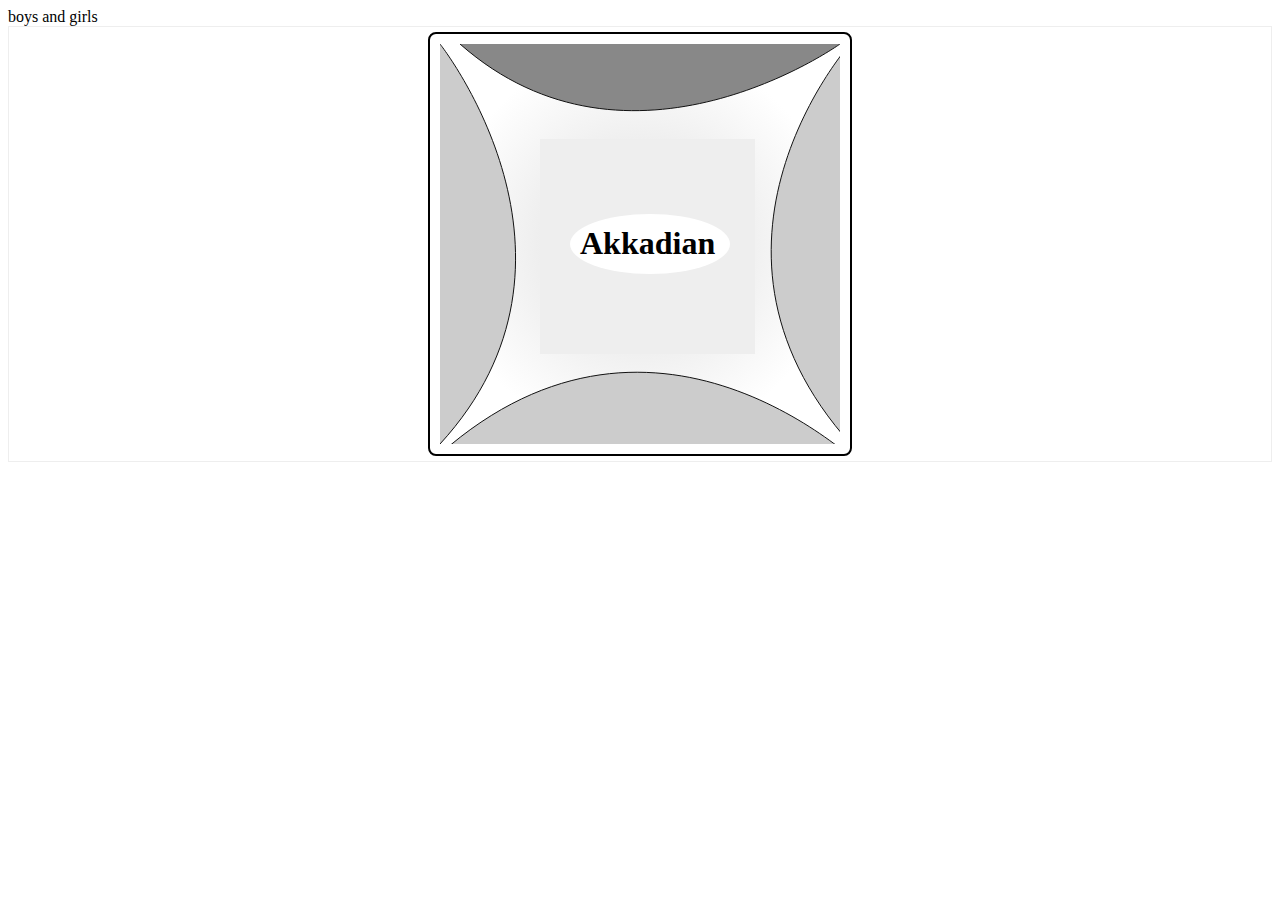
<file: startup.html>
<!--A design i saw while in the bathroom-->
<!DOCTYPE html>
<html lang="en">
    <head>
        <title>Start Up</title>
        <meta charset="UTF-8">
        <meta name="viewport" content="width=device-width, initial-scale=1.0">
        <link rel="stylesheet" href="" type="">
        <style>
            .wrapper {
                border: 1px solid #eee;
                display: flex;
                justify-content: center;
                align-items: center;
                padding: 5px;
            }

            #color {
                border: 1px solid #ef4;
                
            }

            

            

            

            
        </style>
    </head>
    <body>
        boys and girls
        <main class="wrapper">
            <?xml version="1.0" standalone="no" ?>
            <svg width="400" height="400" xmlns="http://www.w3.org/2000/svg">
                <defs>
                    <style>
                        svg {
                            border: 2px solid;
                            border-radius: 8px;
                            padding: 10px;
                            background-image: repeating-radial-gradient(#aaa, #eee, #fff, #fff);
                            
                        }

                        #text {
                            font-size: 2rem;
                            font-weight: 600;
                            text-align: center;
                        }    
                    </style>
                </defs>
                <path id="color" d="M400 0,S 190, 150, 20 0" stroke="#111" fill="#888"/>
                <path id="color" d="M0, 0, S 170 215, 0 400" stroke="#111" fill="#ccc"/>
                <path id="color" d="M430 430, S220 215, 0 410" stroke="#111" fill="#ccc"/>
                <path id="color" d="M410 0, S220, 215, 430 420" stroke="#111" fill="#ccc"/>
                <rect id="col" x="100" y="95" width="215" height="215" fill="#eee" />
                <ellipse id="col" cx="210" cy="200" rx="80" ry="30" fill="#fff"/>
                <text id="text" x="140" y="210">Akkadian</text>
                
            </svg>
        </main>
    </body>
</html>
</file>
<file: dashboard.css>
* {
    padding: 0;
    margin: 0;
    box-sizing: border-box;
}



:root {
    --body: #fff;
    --holder_backg: #fff;
    --items-backg: #fff;
}

html body {

    background: var(--body);
    /*background-image: linear-gradient(23deg, rgba(91, 203, 247, 0.089), rgba(255, 255, 255, 0.151));*/
}

.wrapper > * {
    border: 1px dotted #eea;
}

.wrapper {
    display: grid;
    grid-template-columns: 12pc 1fr;
    grid-template-areas: 
    "header header header"
    " aside central central "
    "foo foo foo";
}

.dashboard {
    grid-area: header;
    height: 70px;
    display: flex;
    justify-content: space-between;
    align-items: center;
}

.options_sider {
    grid-area: aside;
    height: 100vh;
    display: flex;
    flex-flow: column;
    
}


.padder {
    border-bottom: 1px solid #eef;
    display: flex;
    align-items: center;
    padding-left: 20px;
    height: 35px;
    font-size: 12px;
}

.padder:hover {
    cursor: pointer;
    background-color: #eee;
}

.label {
    padding-left: 15px;
    text-decoration: none;
    color: black;
}




.default {
    background-color: rgb(247, 245, 245);
}
.central {
    grid-area: central;
}

.foo_ads {
    grid-area: foo;
}


.home_box {
    border-radius: 8px;
    /*background-color: rgba(169, 169, 172, 0.048);
    box-shadow: 0px 0px 4px;*/
    display: flex;
    align-items: center;
    padding: 10px;
}
/* this part has been exempted - accessed in the buttons
.prof_det {
    border-radius: 8px;
    background-color: rgba(169, 169, 172, 0.048);
    box-shadow: 0px 0px 4px;

    height: 90%;
    width: 30%;
    padding: 8px;
    display: flex;
    flex-flow: column;
    justify-content: center;
    align-items: center;
}

.dash_user {
    display: flex;
    align-items: center;
    justify-content: center;
}

.name {
    padding-left: 10px;
    text-decoration: none;
    color: #000;

}

.balance {
    font-weight: bold;
    padding-left: 50px;
    text-decoration: none;
    color: #000;
}*/

.request_btns {
    border-radius: 8px;
    padding: 10px;
    /*background-color: rgba(169, 169, 172, 0.048);
    box-shadow: 0px 0px 4px;*/

    display: flex;
    align-items: center;
    gap: 10px;
    justify-content: space-around;
}

#pay_req, #loan_advance {
    background-color: rgba(173, 170, 170, 0.103);
    height: 35px;
    width: 100%;
    padding: 5px;
    border: none;
    font-weight: 600;
    border-radius: 4px;
    text-decoration: none;
    color: black;
    display: flex;

    align-items: center;

    justify-content: space-around;

}

#pay_req:hover, #loan_advance:hover {
    cursor: pointer;
    background-color: rgba(16, 49, 236, 0.815);
    color: white;
}


/* CENTRAL BOX STYLES */

.holder {
    border-radius: .2pc;
    margin: 5pc auto;
    width: 80%;
    height: 80%;
    padding: 20px;
    display: flex;
    justify-content: space-around;
    background-color: var(--holder_backg);
    border: .1pc solid #eee;


}



.user-info {
    display: flex;
    flex-direction: column;
    gap: 10px;
    width: 40%;
    padding: 10px;
    background-color: var(--items-backg);
    border: 1px solid #eee;
    border-radius: 8px;
}

.data-box {
    border-radius: 8px;
    padding: 10px;
    display: flex;
    justify-content: space-between;
    align-items: center;
    background-color: var(--items-backg);
    transition: background-color 1s;
    /*filter: drop-shadow(0px 0px 5px);*/

}

.data-box:hover {
    cursor: pointer;
    background-color: rgba(173, 170, 170, 0.103);
}




.selector {
    border: none;
    padding: 10px;

}


.save_option {
    text-decoration: none;
}

/* ===================mobiles styles for profile section=================*/

@media screen and (max-width: 900px) {

    .central {
        padding: 10px;
    }
    .profile_settings {
        border-radius: 8px;
    margin: 50px auto;
    width: 100%;
    height: fit-content;
    padding: 20px;
    display: flex;
    flex-flow: column;
    align-items: center;
    justify-content: space-around;
    background-color: rgba(199, 246, 250, 0.11);
    }
    .user-info {
        margin-top: 20px;
        width: 80%;
    }

    
    
}



/* ==================================JOB DESCRIPTION STYLES =============================*/

.job_settings {
    border-radius: 8px;
    margin: 50px auto;
    width: 80%;
    padding: 20px;
    display: flex;
    gap: 15px;
    flex-direction: column;
    justify-content: center;
    align-items: center;
    background-color: var(--holder_backg);
    border: .1pc solid #eee;
}

.boxer {
    padding: 10px;
    background-color: var(--items-backg);
    padding: 10px;
    /*filter: drop-shadow(0px 0px 5px);*/


}

.job_title {
    font-size: 2rem;
}

.stats {
    display: flex;
    justify-content: space-between;
    width: 60%;
}

.stat_indicator {
    padding: .5pc .5pc;
}

.stats_left, .stats_right {
    display: flex;
    flex-flow: column;
    justify-content: space-between;
    
    width: 40%;
}

.stats_one, .skill_level_stat, .rating_scale {
    display: flex;
    justify-content: space-between;
    padding: 5px;
}

#skill_level {
    padding: .5pc .5pc;
}

.job_status  {
    display: flex;
    
}

.stats_two {
    display: flex;
}


.skills_section {
    width: 60%;
    display: flex;
    flex-direction: column;
    align-items: center;
    justify-content: center;
}

.skills_title {
    font-weight: bold;
}
.list_of_skills {
    display: flex;
    width: 70%;
    justify-content: space-around;
}

.job_history {
    width: 100%;
    display: flex;
    flex-direction: column;
    justify-content: center;
    align-items: center;
}

.job_hist_table {
    border: 5px solid green;
    width: 100%;
}

th {
    border: 1px solid;
}

table {
    border: 1px solid;
    width: 100%;
}

/* ===========================mobile styles for job description section =============================*/

@media screen and (max-width: 900px) {
    .job_central {
        padding: 20px;
    }
    .job_settings {
        border-radius: 8px;
        margin: 50px auto;
        width: 100%;
        padding: 20px;
        display: flex;
        gap: 15px;
        flex-direction: column;
        justify-content: center;
        align-items: center;
        background-color: rgba(199, 246, 250, 0.11);
    }

    .boxer {
        display: flex;
        flex-flow: column;
        align-items: center;
        gap: 20px;
        justify-content: space-around;
        width: 100%;

    }

    .list_of_skills {
        width: 100%;
        display: flex;
        justify-content: space-around;
    }
}

/*=============================================================== payment /loans sections styles ==============================================*/

.payment_settings {
    border-radius: 8px;
    margin: 50px auto;
    width: 80%;
    height: 80%;
    padding: 20px;
    display: flex;
    flex-flow: column;
    gap: 15px;
    justify-content: space-around;
    align-items: center;
    background-color: var(--holder_backg);
    border: .1pc solid #eee;
}

.coin {
    border-radius: 8px;
    width: 100%;
    background-color: var(--items-backg);
    outline: none;
    /*filter: drop-shadow(0px 0px 5px);*/


}

.set_currency {
    padding: 10px;
    display: flex;
    justify-content: space-around;
    width: 40%;
}

#currency_mode {
    padding: .5pc .5pc;
}
.pay_loan_sec {
    padding: 10px;
    height: 100px;
    display: flex;
    justify-content: space-around;
}

.pay {
    width: 40%;
    padding: 10px;
    display: flex;
    flex-flow: column;
    justify-content: space-around;
    align-items: center;
    background-color: rgba(243, 246, 247, 0.616);
    transition: background-color 1s;
}

.pay:hover {
    cursor: pointer;
    background-color: rgba(63, 65, 65, 0.089);
}


.payment_options {
    display: none;
    position: absolute;
    top: 43%;
    left: 45.6%;
    padding: .5pc .5pc;
    background-color: rgb(243, 246, 247);
    

}

.loan_options {
    display: none;
    position: absolute;
    top: 42.5%;
    left: 77%;
    padding: .5pc .5pc;
    background-color: rgb(243, 246, 247);

}





.p_btn {
    display: flex;
    align-items: center;
    justify-content: center;
    height: 45px;
    width: 100%;
    color: #000;
    text-decoration: none;
    padding: 2px;
    
    cursor: pointer;
}

.p_btn:hover {
    background-color: rgb(218, 224, 224);
}

/* on hover - displays buttons 
.bal:hover .payment_options {
    cursor: pointer;
    display: flex;
    justify-content: center;
    flex-flow: column;
    align-items: center;
}
*/

/* on hover - displays buttons 

.bal:hover .loan_options {
    cursor: pointer;
    display: flex;
    justify-content: center;
    flex-flow: column;
    align-items: center;
}

*/

/* transaction history */
.history_toggle {
    padding: 10px;
    display: flex;
    flex-flow: column;
    gap: 15px;
    justify-content: center;
    align-items: center;
}

.t_hist_btns {
    display: flex;
    gap: 15px;
    justify-content: center;
    align-items: center;
    width: 100%;
}

.hist_box {
    display: flex;
    gap: 15px;
    flex-direction: column;
    justify-content: center;
    align-items: center;
    width: 100%;
}

.hist_btn {
    height: 35px;
    width: 30%;
    display: flex;
    justify-content: center;
    align-items: center;
    background-color: blue;
    color: #fff;
}


/* ============================mobile styles for payment section ==========================*/

@media screen and (max-width: 900px) {
    .payment_settings {
        border-radius: 8px;
        margin: 50px auto;
        width: 100%;
        height: fit-content;
        padding: 20px;
        display: flex;
        flex-flow: column;
        gap: 15px;
        justify-content: space-around;
        align-items: center;
        background-color: rgba(199, 246, 250, 0.11);
        
    }

    .coin {
        display: flex;
        flex-flow: column;
        height: fit-content;
        justify-content: space-around;
        gap: 30px;
        align-items: center;
    }

    .history_toggle {
        display: flex;
        flex-direction: column;
    }

    .t_hist_btns {
        display: flex;
        flex-direction: column;
    }

    .payment_options {
        display: none;
        position: absolute;
        top: 20%;
        left: 61.5%;
        background-color: rgba(7, 7, 14, 0.301);
    
    }
    
    .loan_options {
        display: none;
        position: absolute;
        top: 32%;
        left: 59.5%;
        background-color: rgba(7, 7, 14, 0.301);
        z-index: 2;
    }
    
}

/*====================================================withdrawal/payment section=========================================*/

.withdrawal_settings {
    border-radius: 8px;
    margin: 50px auto;
    width: 80%;
    height: fit-content;
    padding: 20px;
    display: flex;
    gap: 20px;
    flex-flow: column;
    justify-content: center;
    align-items: center;
    background-color: var(--holder_backg);
    border: .1pc solid #eee;
}

.with_bgc {
    border-radius: 8px;
    padding: 10px;
    background-color: var(--items-backg);
}

.amount_set_tab {
    height: 100px;
    padding: 10px;
    display: flex;
    justify-content: space-around;
    align-items: center;
    width: 80%;
}

.amount_tab {
    width: 60%;
    display: flex;
    height: 100%;
    flex-direction: column;
    justify-content: space-between;
    padding: 5px;
}

.amt_bal {
    padding: 5px;
    width: 70%;
    display: flex;
    flex-flow: column;
}

#pay_action, #amount {
    width: 120px;
    height: 35px;
    padding: .5pc .5pc;
}

#inputAmount {
    padding: .5pc .5pc;
}
.method_title {
    text-align: center;

}

.method {
    text-align: end;
    height: fit-content;
    width: 100%;
}

.types_meth, .method_table {
    width: 100%;
    height: 300px;
}
th {
    text-align: center;
    background-color: rgba(50, 51, 51, 0.26);
}

tr:hover {
    background-color: rgba(64, 66, 66, 0.068);
    cursor: pointer;
}


.method_input {
    margin-top: 30px;
    padding: 5px;
    width: 60%;
    height: 70px;
    display: flex;
    justify-content: center;
    align-items: center;
}

#mastercard_id {
    height: 35px;
    width: 90%;
}

#submit-width-data {
    border: none;
    height: 35px;
    width: 100px;
    cursor: pointer;
}

/* display for <=900px */

@media only screen and  (max-width: 900px) {
    .amount_set_tab {
        width: 100%;
    }

    .amount_tab {
        width: 100%;
    }

    .amt_bal {
        width: 100%;
    }
}

/* ================================================PORTFOLIO STYLES========================================================================*/

.portfolio_settings {
    border-radius: 8px;
    margin: 50px auto;
    width: 80%;
    height: fit-content;
    padding: 20px;
    display: flex;
    gap: 20px;
    flex-flow: column;
    justify-content: center;
    align-items: center;
    background-color: var(--holder_backg);
    border: .1pc solid #eee;
}

.personal_info {
    width: 100%;
    display: flex;
    flex-flow: column;
    justify-content: center;
    align-items: center;
}

.loc_tel, .info_contact, .other_p_info {
    display: flex;
    gap: 10px;
    padding: 10px;

}

.skill_info {
    width: 100%;
    padding: 10px;
}

.box_info {
    width: 100%;
    border-left: 2px dotted;
    padding-left: 10px;
    padding: 10px;
    background-color: var(--items-backg);
    border-top-right-radius: 8px;
    border-bottom-right-radius: 8px;
    /*filter: drop-shadow(0px 1px 5px);*/

}

.info_left {
    padding-left: 30px;
}

.web_soft, .resp_des {
    color: darkblue;
}

.skills_info {
    padding-left: 10px;
    width: 100%;
}

.inner_skill_sec {
    display: flex;
    width: 60%;
    justify-content: space-around;
}

.acts_title {
    margin-bottom: 20px;
}


/* display for <=900px */

@media only screen and (max-width: 900px) {
    .info_contact {
        display: flex;
        flex-flow: column;
        align-items: center;
        text-align: center;
    }
}


/* ======================================COMMUNITY STYLES ===========================================--*/
.community_settings {
    border-radius: 8px;
    margin: 50px auto;
    width: 80%;
    height: fit-content;
    padding: 20px;
    display: flex;
    gap: 20px;
    flex-flow: column;
    background-color: var(--holder_backg);
    border: .1pc solid #eee;
}
.news {
    display: flex;
    flex-flow: column;
    gap: 10px;
}

.comm_nav_panel {
    display: flex;
    align-items: center;
    justify-content: space-around;
    width: 40%;
}

.trending_btn {
    display: flex;
    align-items: center;
    gap: 5px;
}

.chat_box-btn {
    display: flex;
    align-items: center;
    gap: 5px;

}

.newTopic-signal {
    display: flex;
    align-items: center;
    gap: 5px;

}

.newTopic {
    display: flex;
    gap: 10px;
}

.sec_one, .sec_two, .sec_three {
    border: 1px solid;
    border-radius: 8px;
    padding: 5px;
    flex-basis: 400px;

}

a {
    text-decoration: none;
}

.discord {
    border: 1px solid;
    display: flex;
    padding: 10px;
    width: 100%;

}

.your-contacts {
    flex-flow: column;
    display: flex;
    gap: 10px;
    width: 15%;
}

.cont-box {
    height: 100px;
    overflow-y: scroll;
    width: 100%;
    border: 1px solid;
}
.coms-cont {
    width: 8%;
    position: fixed;
    background-color: #000;
    color: #fff;
}

.favs {
    display: flex;
    flex-flow: column;
    margin-top: 20px;
}

.chat-room {
    border-radius: 10px;
    width: 100%;
    display: flex;
    flex-flow: column;
    padding: 10px;

}



.chatroom-holder {
    padding: 10px;
    height: fit-content;
    width: 100%;
    border-radius: 8px;
    background-color: rgba(126, 122, 122, 0.13);
}


/* messages box styles */

.current_message_contact {
    display: flex;
    justify-content: space-around;
    padding: 5px;
    align-items: center;
}

.img_c_user {
    height: 50px;
    border-radius: 100%;
}

.message_actions {
    width: 10%;
    display: flex;
    align-items: center;
    justify-content: space-around;
}

.message-container {
    padding: 10px;
    background-color: rgba(128, 125, 122, 0.589);
    border-radius: 9px;
}

.msg_box {
    width: fit-content;
    height: fit-content;
    background-color: #fff;
    border-radius: 8px;
    padding: 10px;
}

.message-box_2-1, .message-box_2-2, .message-box_2-3 {
    float: right;
}

.chat-actions {
    background-color: #000;
    display: flex;
    justify-content: space-around;
    align-items: center;
}

.chatting-box {
    width: 90%;
    height: 35px;
    background-color: #fff;
}

.userChatProf {
    display: flex;
    align-items: center;
    gap: 5px;
}

.user-chat_prof {
    height: 25px;
    border-radius: 100%;
}


li {
    display: flex;
    align-items: center;
    justify-content: space-between;
    padding: 3px;
    gap: 5px;
}

li:hover {
    background-color: rgba(26, 14, 14, 0.171);
    cursor: default;
}

/* display <=900px */

@media only screen and (max-width: 900px) {
    .comm_nav_panel {
        width: 100%;
    }

    .newTopic {
        display: flex;
        flex-flow: column;
    }

    /* chats styles */

    .discord {
        display: flex;
        flex-flow: column;
    }

    .your-contacts {
        display: none;
        width: 70%;
        margin: 0 auto;
    }

    .coms-cont {
        width: 50%;
    }

    .msg_box {
        margin: 5px;
    }
}

/* ================================================EMPLOYEE PROGRAMS STYLES=====================================================--*/

.emprog_settings {
    border-radius: 8px;
    margin: 50px auto;
    width: 80%;
    height: fit-content;
    padding: 20px;
    display: flex;
    gap: 20px;
    background-color: var(--holder_backg);
    border: .1pc solid #eee;
    
}

.programs {

    display: flex;
    flex-flow: column;
    padding: 10px;
    gap: 10px;


}

.program-items {
    display: flex;
    flex-wrap: wrap;
    padding: 10px;
    gap: 10px;
}

.prog-box {
    border: 1px solid;
    height: 50px;
    width: 150px;
    display: flex;
    text-align: center;
    justify-content: center;
    align-items: center;
    border-radius: 8px;
    background-color: var(--items-backg);
    font-weight: 800;
    font-size: 1.5rem;
}

.prog_box {
    border: 1px solid;
    height: 250px;
    width: 250px;
    border-radius: 8px;
    display: flex;
    flex-flow: column;
    justify-content: center;
    align-items: center;
    background-color: var(--items-backg);
    font-weight: 800;
    font-size: 1.5rem;
}

.prog-box:hover, .prog_box:hover {
    border: 6px solid rgba(226, 223, 223, 0.747);
}

/* DISPLAY FOR <=900PX */
@media only screen and (max-width: 900px) {

    .emprog_settings {
        display: flex;
        flex-flow: column;
        align-items: center;
    }

    .programs {
        width: 100%;
        display: -webkit-inline-box;
    
    }
        

    .prog-box {
        font-size: 1rem;
        width: 110px;
    }

    .program-items {
        display: flex;
        align-items: center;
        justify-content: center;
    }

    .prog_box {
        height: 100px;
        width: 150px;
        font-size: 1rem;
    }
}




/* ===================================================HELP STYLES =================================================*/

.help_page {
    border-radius: 8px;
    margin: 50px auto;
    width: 80%;
    height: fit-content;
    padding: 20px;
    display: flex;
    flex-flow: column;
    gap: 20px;
    background-color: var(--holder_backg);
    border: .1pc solid #eee;
    
}
</file>
<file: paysyslog.css>
/* akkadian log in styles */
* {
    padding: 0;
    margin: 0;
    box-sizing: border-box;
}

html, body {
    background-image: skyblue;
    height: 100%;
}
body {
    display: flex;
    align-items: center;
    justify-content: space-around;
}

.system_info {
    height: 100%;
    width: 60%;
    display: flex;
    flex-flow: column;
    align-items: center;
}

.companyName {
    margin-top: 100px;
}

#logger {
    width: 20%;
    border: .1pc solid lightgray;
    border-radius: .2pc;
    padding: 20px;
    display: flex;
    justify-content: center;
    flex-flow: column;
    align-items: center;
    gap: 10px;
}

.fieldsets {
    margin-top: 35px;
    display: flex;
    justify-content: center;
    align-items: center;
    gap: 20px;
    flex-flow: column;
    width: 100%;
}

#userName, #passCode {
    width: 100%;
    border: none;
    border-bottom: 2px solid skyblue;
    background: transparent;
    height: 30px;
}



#user_icon {
    position: absolute;
    top: 35%;
    left: 76.5%;
}

#pass_icon {
    position: absolute;
    top: 45.5%;
    left: 76.5%;
}
.submitBox {
    width: 100%;
    display: flex;
    justify-content: center;
    align-items: center;
    height: 50px;
}

.nooutline {
    outline: none;
}
#cpssubmit {
    display: flex;
    justify-content: center;
    align-items: center;
    height: 35px;
    width: 70%;
    border:none;
    background-color: rgb(98, 98, 248);
    color: #fff;
    font-weight: bolder;
    border-radius: 5px;
    text-decoration: none;
}

#cpssubmit:hover {
    background-color: blue;
}

.resetOpt {
    width: 100%;
    display: flex;
    justify-content: flex-end;
    align-items: center;
}

@media only screen and (max-width: 900px) {

    .cpslogin_in {
        display: flex;
        flex-direction: column;
        align-items: center;
        justify-content: center;
        gap: 1pc;
    }

    .system_info {
        text-align: center;
    }
   
    #logger {
        width: 50%;
    }

    #user_icon {
        position: absolute;
        top: 54.5%;
        left: 27.3%;
    }
    
    #pass_icon {
        position: absolute;
        top: 68.4%;
        left: 27%;
    }
}
</file>
